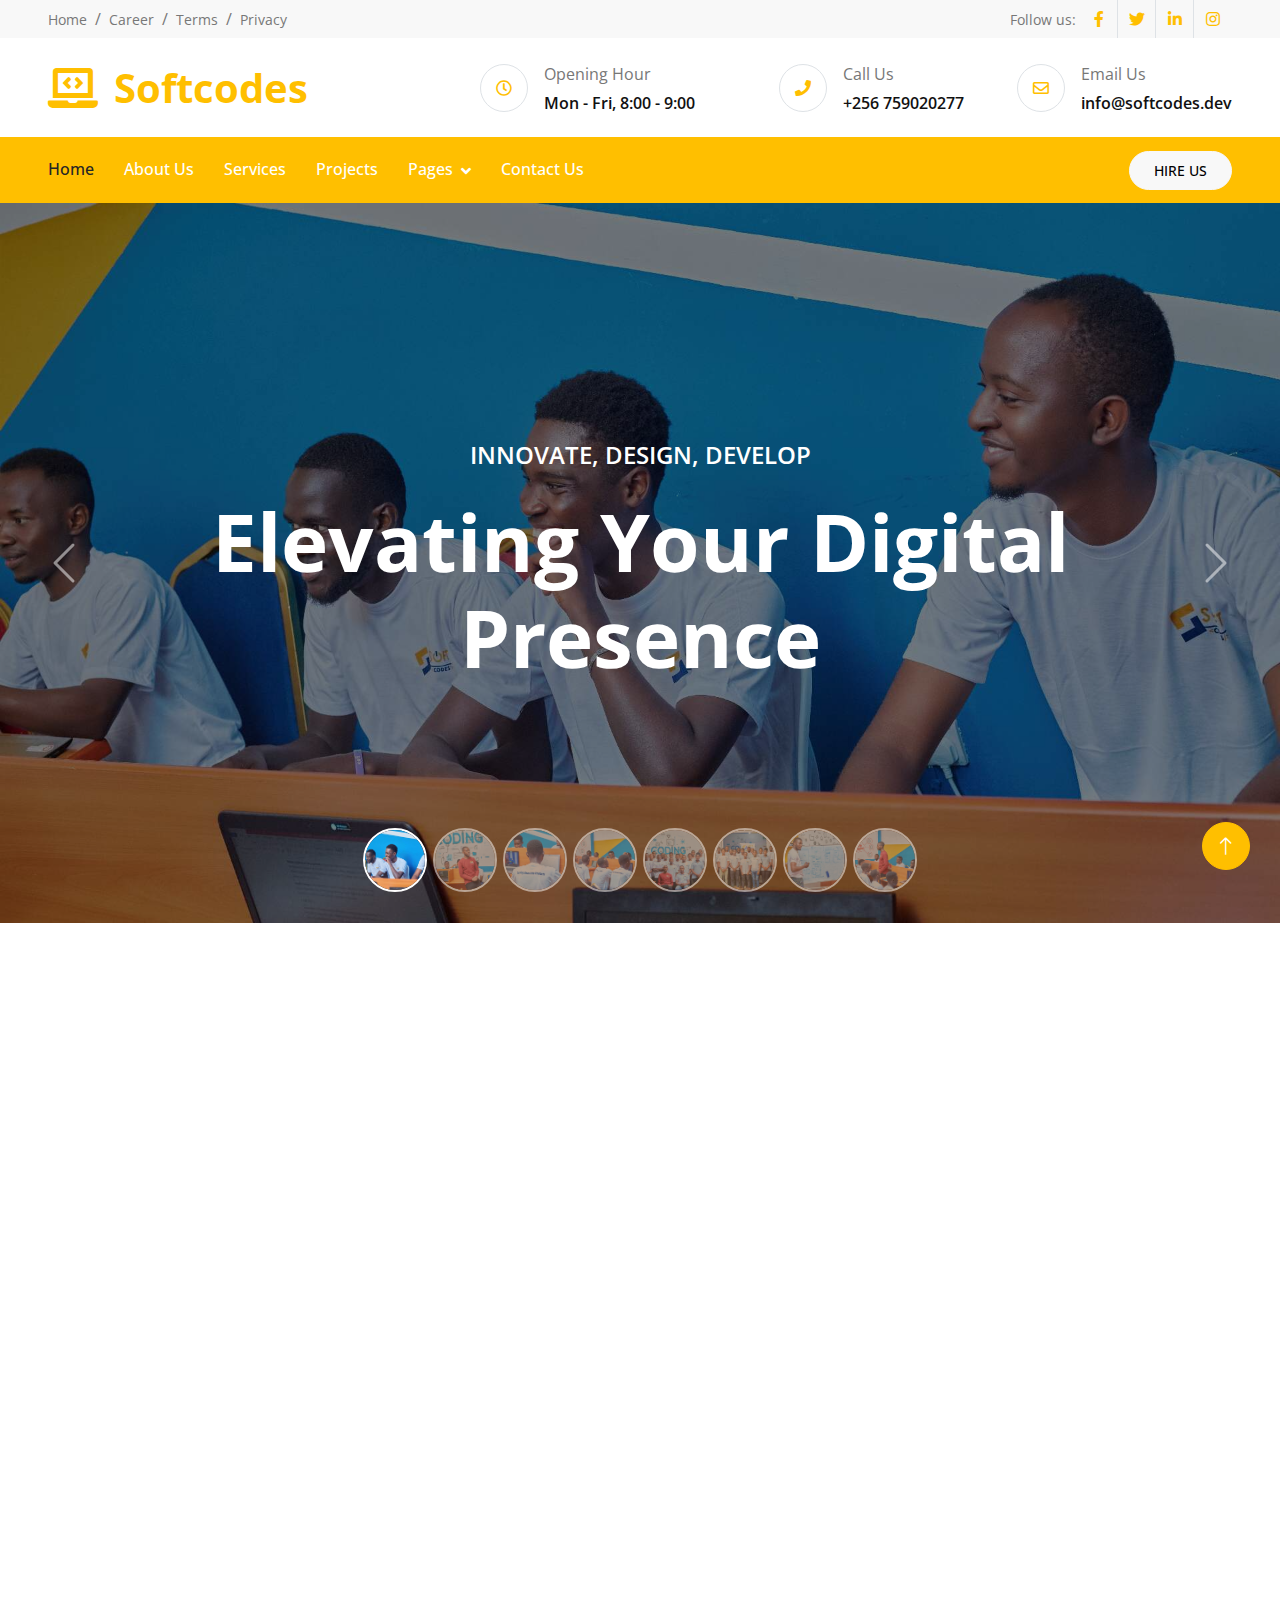
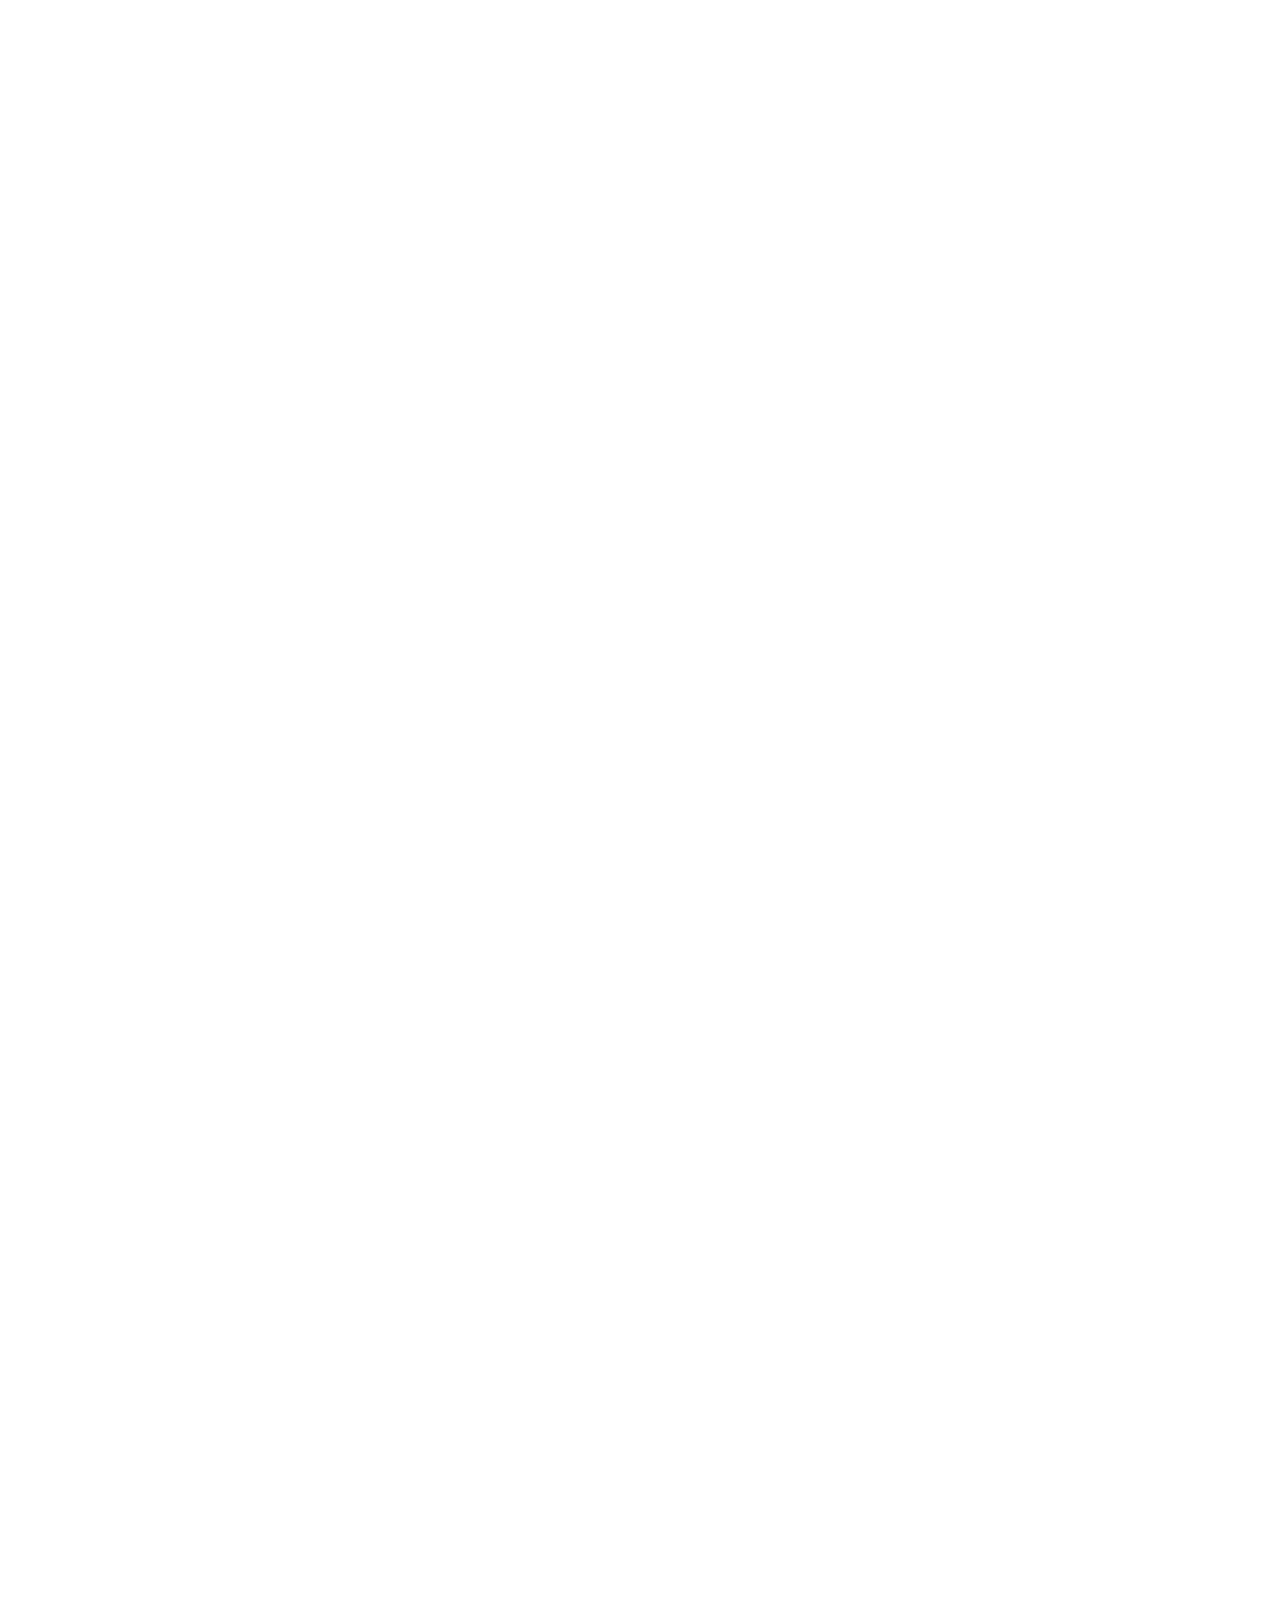
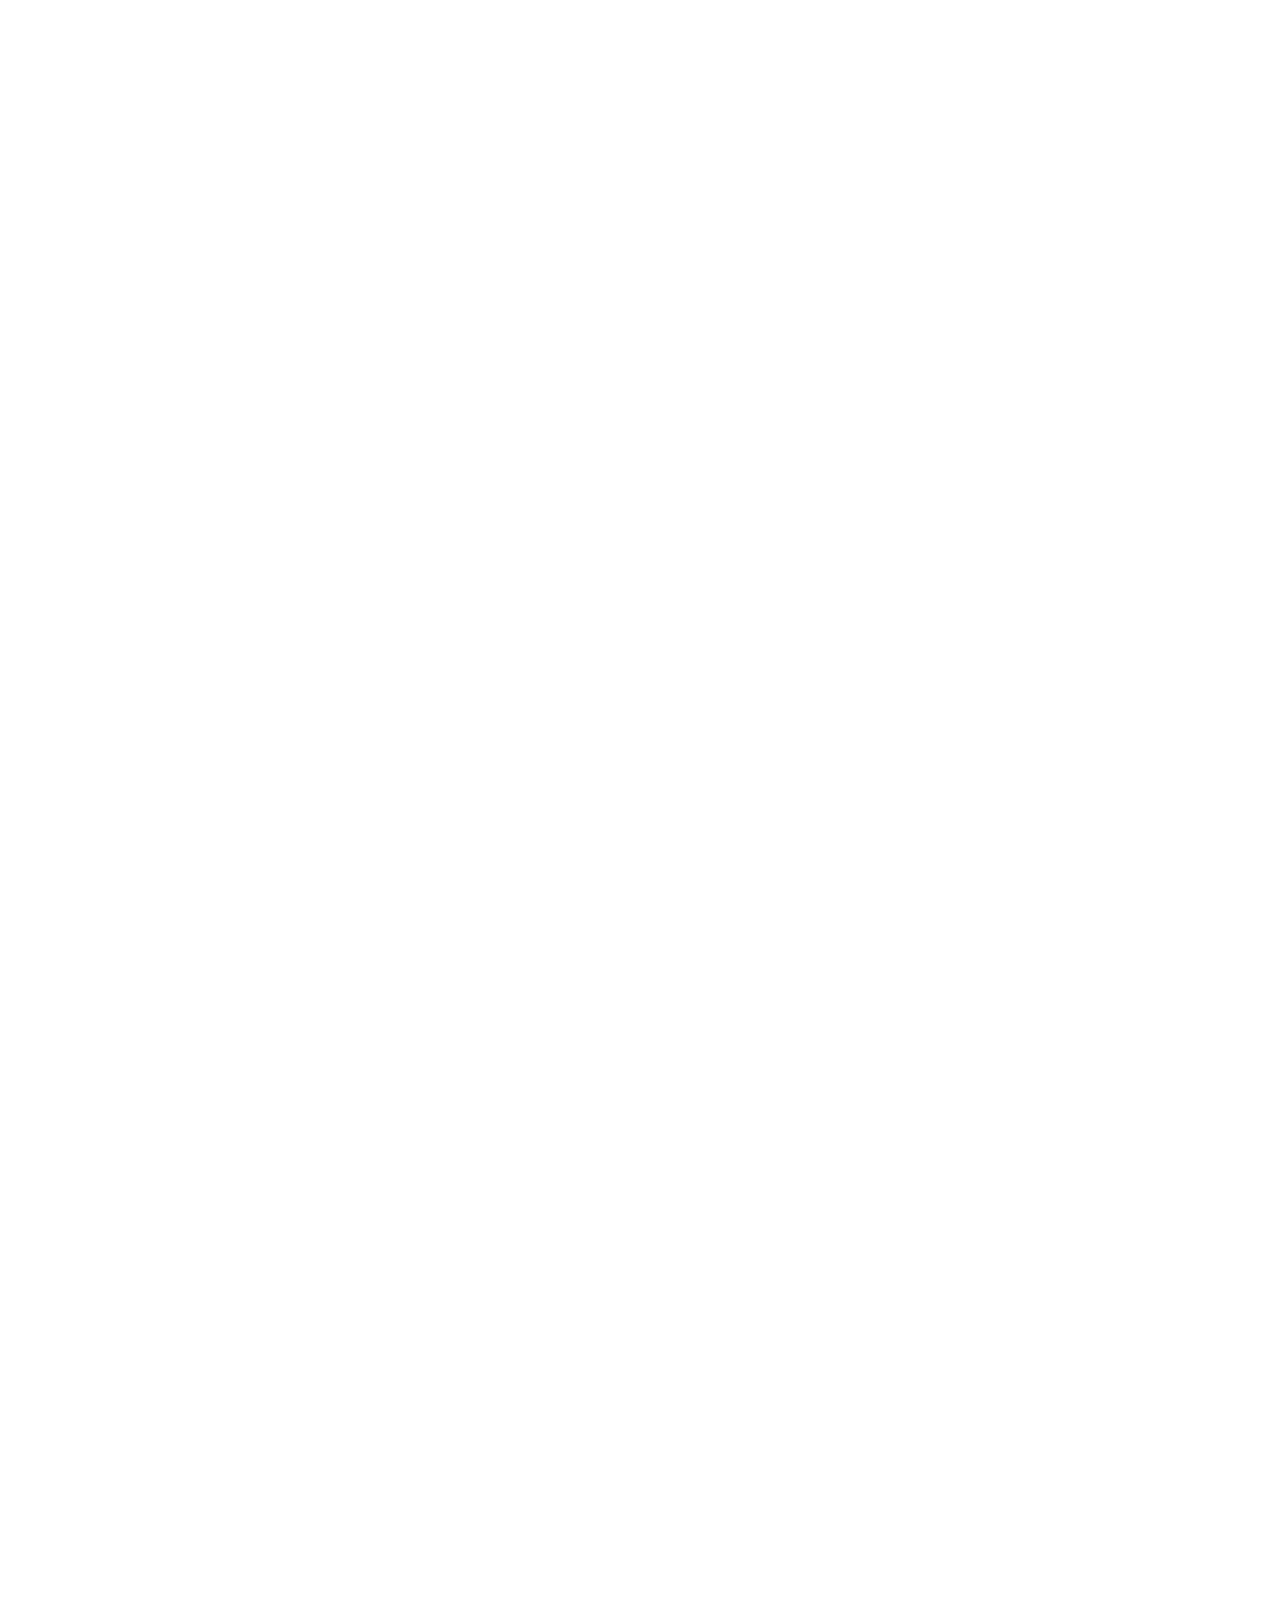
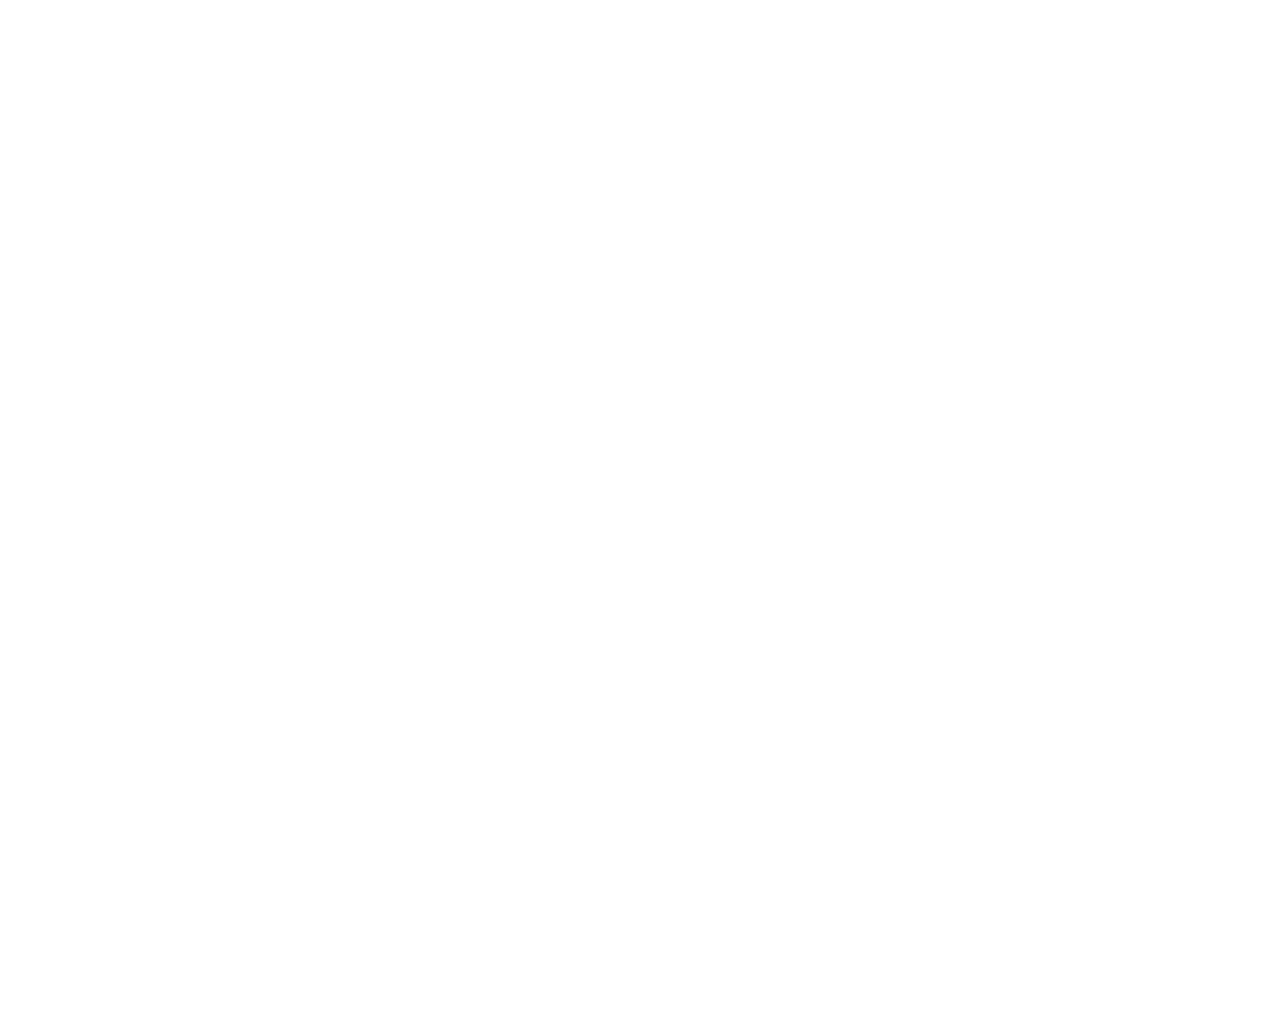
<file: index.html>
<!DOCTYPE html>
<html lang="en">

<head>
    <meta charset="utf-8">
    <title>
        Softcodes Limited - Top Mobile App Development |Computer training center| Academic Research| Computer sales and repair services| ICT consultancy firm| Best ICT solutions in Western Uganda| Web Design & Development|Hosting company
    </title>
    <meta content="width=device-width, initial-scale=1.0" name="viewport">
    <meta content="" name="keywords">
    <meta content="" name="description">

    <!-- Favicon -->
    <link href="img/favicon.ico" rel="icon">

    <!-- Google Web Fonts -->
    <link rel="preconnect" href="https://fonts.googleapis.com">
    <link rel="preconnect" href="https://fonts.gstatic.com" crossorigin>
    <link href="https://fonts.googleapis.com/css2?family=Open+Sans:wght@400;500;600;700&display=swap" rel="stylesheet">

    <!-- Icon Font Stylesheet -->
    <link href="https://cdnjs.cloudflare.com/ajax/libs/font-awesome/5.10.0/css/all.min.css" rel="stylesheet">
    <link href="https://cdn.jsdelivr.net/npm/bootstrap-icons@1.4.1/font/bootstrap-icons.css" rel="stylesheet">

    <!-- Libraries Stylesheet -->
    <link href="lib/animate/animate.min.css" rel="stylesheet">
    <link href="lib/owlcarousel/assets/owl.carousel.min.css" rel="stylesheet">
    <link href="lib/lightbox/css/lightbox.min.css" rel="stylesheet">

    <!-- Customized Bootstrap Stylesheet -->
    <link href="css/bootstrap.min.css" rel="stylesheet">

    <!-- Our Stylesheet -->
    <link href="css/style.css" rel="stylesheet">
</head>

<body>
    <!-- Spinner Start -->
    <div id="spinner" class="show bg-white position-fixed translate-middle w-100 vh-100 top-50 start-50 d-flex align-items-center justify-content-center">
        <div class="spinner-border position-relative text-primary" style="width: 6rem; height: 6rem;" role="status"></div>
        <i class="fa fa-laptop-code fa-2x text-primary position-absolute top-50 start-50 translate-middle"></i>
    </div>
    <!-- Spinner End -->


    <!-- Topbar Start -->
    <div class="container-fluid bg-light px-0 wow fadeIn" data-wow-delay="0.1s">
        <div class="row gx-0 align-items-center d-none d-lg-flex">
            <div class="col-lg-6 px-5 text-start">
                <ol class="breadcrumb mb-0">
                    <li class="breadcrumb-item"><a class="small text-secondary" href="#">Home</a></li>
                    <li class="breadcrumb-item"><a class="small text-secondary" href="#">Career</a></li>
                    <li class="breadcrumb-item"><a class="small text-secondary" href="#">Terms</a></li>
                    <li class="breadcrumb-item"><a class="small text-secondary" href="#">Privacy</a></li>
                </ol>
            </div>
            <div class="col-lg-6 px-5 text-end">
                <small>Follow us:</small>
                <div class="h-100 d-inline-flex align-items-center">
                    <a class="btn-square text-primary border-end rounded-0" href=""><i class="fab fa-facebook-f"></i></a>
                    <a class="btn-square text-primary border-end rounded-0" href=""><i class="fab fa-twitter"></i></a>
                    <a class="btn-square text-primary border-end rounded-0" href=""><i class="fab fa-linkedin-in"></i></a>
                    <a class="btn-square text-primary pe-0" href=""><i class="fab fa-instagram"></i></a>
                </div>
            </div>
        </div>
    </div>
    <!-- Topbar End -->


    <!-- Brand & Contact Start -->
    <div class="container-fluid py-4 px-5 wow fadeIn" data-wow-delay="0.1s">
        <div class="row align-items-center top-bar">
            <div class="col-lg-4 col-md-12 text-center text-lg-start">
                <a href="./index.html" class="navbar-brand m-0 p-0">
                    <h1 class="fw-bold text-primary m-0"><i class="fa fa-laptop-code me-3"></i>Softcodes</h1>
                    <!-- <img src="img/logo.png" alt="Logo"> -->
                </a>
            </div>
            <div class="col-lg-8 col-md-7 d-none d-lg-block">
                <div class="row">
                    <div class="col-4">
                        <div class="d-flex align-items-center justify-content-end">
                            <div class="flex-shrink-0 btn-lg-square border rounded-circle">
                                <i class="far fa-clock text-primary"></i>
                            </div>
                            <div class="ps-3">
                                <p class="mb-2">Opening Hour</p>
                                <h6 class="mb-0">Mon - Fri, 8:00 - 9:00</h6>
                            </div>
                        </div>
                    </div>
                    <div class="col-4">
                        <div class="d-flex align-items-center justify-content-end">
                            <div class="flex-shrink-0 btn-lg-square border rounded-circle">
                                <i class="fa fa-phone text-primary"></i>
                            </div>
                            <div class="ps-3">
                                <p class="mb-2">Call Us</p>
                                <h6 class="mb-0">+256 759020277</h6>
                            </div>
                        </div>
                    </div>
                    <div class="col-4">
                        <div class="d-flex align-items-center justify-content-end">
                            <div class="flex-shrink-0 btn-lg-square border rounded-circle">
                                <i class="far fa-envelope text-primary"></i>
                            </div>
                            <div class="ps-3">
                                <p class="mb-2">Email Us</p>
                                <h6 class="mb-0">info@softcodes.dev</h6>
                            </div>
                        </div>
                    </div>
                </div>
            </div>
        </div>
    </div>
    <!-- Brand & Contact End -->


    <!-- Navbar Start -->
    <nav class="navbar navbar-expand-lg bg-primary navbar-dark sticky-top py-lg-0 px-lg-5 wow fadeIn" data-wow-delay="0.1s">
        <a href="#" class="navbar-brand ms-3 d-lg-none">MENU</a>
        <button type="button" class="navbar-toggler me-3" data-bs-toggle="collapse" data-bs-target="#navbarCollapse">
            <span class="navbar-toggler-icon"></span>
        </button>
        <div class="collapse navbar-collapse" id="navbarCollapse">
            <div class="navbar-nav me-auto p-3 p-lg-0">
                <a href="index.html" class="nav-item nav-link active">Home</a>
                <a href="about.html" class="nav-item nav-link">About Us</a>
                <a href="service.html" class="nav-item nav-link">Services</a>
                <a href="project.html" class="nav-item nav-link">Projects</a>
                <div class="nav-item dropdown">
                    <a href="#" class="nav-link dropdown-toggle" data-bs-toggle="dropdown">Pages</a>
                    <div class="dropdown-menu border-0 rounded-0 rounded-bottom m-0">
                        <a href="feature.html" class="dropdown-item">Features</a>
                        <a href="team.html" class="dropdown-item">Our Team</a>
                        <a href="testimonial.html" class="dropdown-item">Testimonial</a>
                        <a href="404.html" class="dropdown-item">404 Page</a>
                    </div>
                </div>
                <a href="contact.html" class="nav-item nav-link">Contact Us</a>
            </div>
            <a href="./contact.html" class="btn btn-sm btn-light rounded-pill py-2 px-4 d-none d-lg-block">HIRE US</a>
        </div>
    </nav>
    <!-- Navbar End -->


    <!-- Carousel Start -->
    <div class="container-fluid p-0 mb-5 wow fadeIn" data-wow-delay="0.1s">
        <div id="header-carousel" class="carousel slide" data-bs-ride="carousel">
            <div class="carousel-indicators">
                <button type="button" data-bs-target="#header-carousel" data-bs-slide-to="0" class="active" aria-current="true" aria-label="Slide 1">
                    <img class="img-fluid" src="img/carousel-1.jpg" alt="Image">
                </button>
                <button type="button" data-bs-target="#header-carousel" data-bs-slide-to="1" aria-label="Slide 2">
                    <img class="img-fluid" src="img/carousel-2.jpg" alt="Image">
                </button>
                <button type="button" data-bs-target="#header-carousel" data-bs-slide-to="2" aria-label="Slide 3">
                    <img class="img-fluid" src="img/carousel-3.jpg" alt="Image">
                </button>
                <button type="button" data-bs-target="#header-carousel" data-bs-slide-to="3" aria-label="Slide 4">
                    <img class="img-fluid" src="img/carousel-4.jpg" alt="Image">
                </button>
                <button type="button" data-bs-target="#header-carousel" data-bs-slide-to="4" aria-label="Slide 5">
                    <img class="img-fluid" src="img/carousel-5.jpg" alt="Image">
                </button>
                <button type="button" data-bs-target="#header-carousel" data-bs-slide-to="5" aria-label="Slide 6">
                    <img class="img-fluid" src="img/carousel-6.jpg" alt="Image">
                </button>
                <button type="button" data-bs-target="#header-carousel" data-bs-slide-to="6" aria-label="Slide 7">
                    <img class="img-fluid" src="img/carousel-7.jpg" alt="Image">
                </button>
                <button type="button" data-bs-target="#header-carousel" data-bs-slide-to="7" aria-label="Slide 8">
                    <img class="img-fluid" src="img/carousel-8.jpg" alt="Image">
                </button>
            </div>
            <div class="carousel-inner">
                <div class="carousel-item active">
                    <img class="w-100" src="img/carousel-1.jpg" alt="Image">
                    <div class="carousel-caption">
                        <div class="p-3" style="max-width: 900px;">
                            <h4 class="text-white text-uppercase mb-4 animated zoomIn">Innovate, Design, Develop</h4>
                            <h1 class="display-1 text-white mb-0 animated zoomIn">Elevating Your Digital Presence</h1>
                        </div>
                    </div>
                </div>
                <div class="carousel-item">
                    <img class="w-100" src="img/carousel-2.jpg" alt="Image">
                    <div class="carousel-caption">
                        <div class="p-3" style="max-width: 900px;">
                            <h4 class="text-white text-uppercase mb-4 animated zoomIn">Code, Create, Captivate</h4>
                            <h1 class="display-1 text-white mb-0 animated zoomIn">Your Gateway to Digital Excellence</h1>
                        </div>
                    </div>
                </div>
                <div class="carousel-item">
                    <img class="w-100" src="img/carousel-3.jpg" alt="Image">
                    <div class="carousel-caption">
                        <div class="p-3" style="max-width: 900px;">
                            <h4 class="text-white text-uppercase mb-4 animated zoomIn">Unleashing Innovation</h4>
                            <h1 class="display-1 text-white mb-0 animated zoomIn">Transforming Ideas into Digital Realities</h1>
                        </div>
                    </div>
                </div>
                <div class="carousel-item">
                    <img class="w-100" src="img/carousel-4.jpg" alt="Image">
                    <div class="carousel-caption">
                        <div class="p-3" style="max-width: 900px;">
                            <h4 class="text-white text-uppercase mb-4 animated zoomIn">Infinite Possibilities, One Agency</h4>
                            <h1 class="display-1 text-white mb-0 animated zoomIn">Leading the Digital Revolution.</h1>
                        </div>
                    </div>
                </div>
                <div class="carousel-item">
                    <img class="w-100" src="img/carousel-5.jpg" alt="Image">
                    <div class="carousel-caption">
                        <div class="p-3" style="max-width: 900px;">
                            <h4 class="text-white text-uppercase mb-4 animated zoomIn">Where Imagination Meets Innovation</h4>
                            <h1 class="display-1 text-white mb-0 animated zoomIn">Your Digital Journey Begins Here</h1>
                        </div>
                    </div>
                </div>
                <div class="carousel-item">
                    <img class="w-100" src="img/carousel-6.jpg" alt="Image">
                    <div class="carousel-caption">
                        <div class="p-3" style="max-width: 900px;">
                            <h4 class="text-white text-uppercase mb-4 animated zoomIn">Digital Mastery, Crafted for Success</h4>
                            <h1 class="display-1 text-white mb-0 animated zoomIn">Elevate Your Online Presence Today</h1>
                        </div>
                    </div>
                </div>
                <div class="carousel-item">
                    <img class="w-100" src="img/carousel-7.jpg" alt="Image">
                    <div class="carousel-caption">
                        <div class="p-3" style="max-width: 900px;">
                            <h4 class="text-white text-uppercase mb-4 animated zoomIn">Beyond Code, Beyond Design</h4>
                            <h1 class="display-1 text-white mb-0 animated zoomIn">Redefining Digital Experiences</h1>
                        </div>
                    </div>
                </div>
                <div class="carousel-item">
                    <img class="w-100" src="img/carousel-8.jpg" alt="Image">
                    <div class="carousel-caption">
                        <div class="p-3" style="max-width: 900px;">
                            <h4 class="text-white text-uppercase mb-4 animated zoomIn">Innovation Beyond Boundaries</h4>
                            <h1 class="display-1 text-white mb-0 animated zoomIn">Inspiring Digital Solutions Tailored Just for You</h1>
                        </div>
                    </div>
                </div>
            </div>
            <button class="carousel-control-prev" type="button" data-bs-target="#header-carousel"
                data-bs-slide="prev">
                <span class="carousel-control-prev-icon" aria-hidden="true"></span>
                <span class="visually-hidden">Previous</span>
            </button>
            <button class="carousel-control-next" type="button" data-bs-target="#header-carousel"
                data-bs-slide="next">
                <span class="carousel-control-next-icon" aria-hidden="true"></span>
                <span class="visually-hidden">Next</span>
            </button>
        </div>
    </div>
    <!-- Carousel End -->


    <!-- Facts Start -->
    <div class="container-xxl py-5">
        <div class="container">
            <div class="row g-4">
                <div class="col-lg-3 col-md-6 wow fadeInUp" data-wow-delay="0.1s">
                    <div class="fact-item bg-light rounded text-center h-100 p-5">
                        <i class="fa fa-certificate fa-4x text-primary mb-4"></i>
                        <h5 class="mb-3">Years Experience</h5>
                        <h1 class="display-5 mb-0" data-toggle="counter-up">1234</h1>
                    </div>
                </div>
                <div class="col-lg-3 col-md-6 wow fadeInUp" data-wow-delay="0.3s">
                    <div class="fact-item bg-light rounded text-center h-100 p-5">
                        <i class="fa fa-users-cog fa-4x text-primary mb-4"></i>
                        <h5 class="mb-3">Team Members</h5>
                        <h1 class="display-5 mb-0" data-toggle="counter-up">1234</h1>
                    </div>
                </div>
                <div class="col-lg-3 col-md-6 wow fadeInUp" data-wow-delay="0.5s">
                    <div class="fact-item bg-light rounded text-center h-100 p-5">
                        <i class="fa fa-users fa-4x text-primary mb-4"></i>
                        <h5 class="mb-3">Satisfied Clients</h5>
                        <h1 class="display-5 mb-0" data-toggle="counter-up">1234</h1>
                    </div>
                </div>
                <div class="col-lg-3 col-md-6 wow fadeInUp" data-wow-delay="0.7s">
                    <div class="fact-item bg-light rounded text-center h-100 p-5">
                        <i class="fa fa-check fa-4x text-primary mb-4"></i>
                        <h5 class="mb-3">Projects Done</h5>
                        <h1 class="display-5 mb-0" data-toggle="counter-up">1234</h1>
                    </div>
                </div>
            </div>
        </div>
    </div>
    <!-- Facts End -->


    <!-- About Start -->
    <div class="container-xxl py-5">
        <div class="container">
            <div class="row g-5">
                <div class="col-lg-6 wow fadeInUp" data-wow-delay="0.1s">
                    <div class="img-border">
                        <img class="img-fluid" src="img/about.jpg" alt="">
                    </div>
                </div>
                <div class="col-lg-6 wow fadeInUp" data-wow-delay="0.5s">
                    <div class="h-100">
                        <h6 class="section-title bg-white text-start text-primary pe-3">About Us</h6>
                        <h1 class="display-6 mb-4">#1 Digital Solution With <span class="text-primary">10 Years</span> Of Experience</h1>
                        <p>Tempor erat elitr rebum at clita. Diam dolor diam ipsum sit. Aliqu diam amet diam et eos. Clita erat ipsum et lorem et sit, sed stet lorem sit clita duo justo magna dolore erat amet</p>
                        <p class="mb-4">Stet no et lorem dolor et diam, amet duo ut dolore vero eos. No stet est diam rebum amet diam ipsum. Clita clita labore, dolor duo nonumy clita sit at, sed sit sanctus dolor eos.</p>
                        <div class="d-flex align-items-center mb-4 pb-2">
                            <img class="flex-shrink-0 rounded-circle" src="img/team-1.jpg" alt="" style="width: 50px; height: 50px;">
                            <div class="ps-4">
                                <h6>Tumukunde Pascal</h6>
                                <small>CEO & Founder</small>
                            </div>
                        </div>
                        <a class="btn btn-primary rounded-pill py-3 px-5" href="">Read More</a>
                    </div>
                </div>
            </div>
        </div>
    </div>
    <!-- About End -->


    <!-- Service Start -->
    <div class="container-xxl py-5">
        <div class="container">
            <div class="text-center mx-auto mb-5 wow fadeInUp" data-wow-delay="0.1s" style="max-width: 600px;">
                <h6 class="section-title bg-white text-center text-primary px-3">Services</h6>
                <h1 class="display-6 mb-4">We Focuse On Making The Best In All Sectors</h1>
            </div>
            <div class="row g-4">
                <div class="col-lg-4 col-md-6 wow fadeInUp" data-wow-delay="0.1s">
                    <a class="service-item d-block rounded text-center h-100 p-4" href="">
                        <img class="img-fluid rounded mb-4" src="img/service-1.jpg" alt="">
                        <h4 class="mb-0">Web Design</h4>
                    </a>
                </div>
                <div class="col-lg-4 col-md-6 wow fadeInUp" data-wow-delay="0.3s">
                    <a class="service-item d-block rounded text-center h-100 p-4" href="">
                        <img class="img-fluid rounded mb-4" src="img/service-2.jpg" alt="">
                        <h4 class="mb-0">App Development</h4>
                    </a>
                </div>
                <div class="col-lg-4 col-md-6 wow fadeInUp" data-wow-delay="0.5s">
                    <a class="service-item d-block rounded text-center h-100 p-4" href="">
                        <img class="img-fluid rounded mb-4" src="img/service-3.jpg" alt="">
                        <h4 class="mb-0">SEO Optimization</h4>
                    </a>
                </div>
                <div class="col-lg-4 col-md-6 wow fadeInUp" data-wow-delay="0.1s">
                    <a class="service-item d-block rounded text-center h-100 p-4" href="">
                        <img class="img-fluid rounded mb-4" src="img/service-4.jpg" alt="">
                        <h4 class="mb-0">Social Marketing</h4>
                    </a>
                </div>
                <div class="col-lg-4 col-md-6 wow fadeInUp" data-wow-delay="0.3s">
                    <a class="service-item d-block rounded text-center h-100 p-4" href="">
                        <img class="img-fluid rounded mb-4" src="img/service-5.jpg" alt="">
                        <h4 class="mb-0">Graphics Design</h4>
                    </a>
                </div>
                <div class="col-lg-4 col-md-6 wow fadeInUp" data-wow-delay="0.5s">
                    <a class="service-item d-block rounded text-center h-100 p-4" href="">
                        <img class="img-fluid rounded mb-4" src="img/service-6.jpg" alt="">
                        <h4 class="mb-0">Internship</h4>
                    </a>
                </div>
            </div>
        </div>
    </div>
    <!-- Service End -->


    <!-- Feature Start -->
    <div class="container-xxl py-5">
        <div class="container">
            <div class="row g-5">
                <div class="col-lg-6 wow fadeInUp" data-wow-delay="0.1s">
                    <div class="h-100">
                        <h6 class="section-title bg-white text-start text-primary pe-3">Why Choose Us</h6>
                        <h1 class="display-6 mb-4">Why People Trust Us? Learn About Us!</h1>
                        <p class="mb-4">Tempor erat elitr rebum at clita. Diam dolor diam ipsum sit. Aliqu diam amet diam et eos. Clita erat ipsum et lorem et sit, sed stet lorem sit clita duo justo magna dolore erat amet</p>
                        <div class="row g-4">
                            <div class="col-12">
                                <div class="skill">
                                    <div class="d-flex justify-content-between">
                                        <p class="mb-2">Digital Marketing</p>
                                        <p class="mb-2">85%</p>
                                    </div>
                                    <div class="progress">
                                        <div class="progress-bar bg-primary" role="progressbar" aria-valuenow="85" aria-valuemin="0" aria-valuemax="100"></div>
                                    </div>
                                </div>
                            </div>
                            <div class="col-12">
                                <div class="skill">
                                    <div class="d-flex justify-content-between">
                                        <p class="mb-2">SEO & Backlinks</p>
                                        <p class="mb-2">90%</p>
                                    </div>
                                    <div class="progress">
                                        <div class="progress-bar bg-primary" role="progressbar" aria-valuenow="90" aria-valuemin="0" aria-valuemax="100"></div>
                                    </div>
                                </div>
                            </div>
                            <div class="col-12">
                                <div class="skill">
                                    <div class="d-flex justify-content-between">
                                        <p class="mb-2">Design & Development</p>
                                        <p class="mb-2">95%</p>
                                    </div>
                                    <div class="progress">
                                        <div class="progress-bar bg-primary" role="progressbar" aria-valuenow="95" aria-valuemin="0" aria-valuemax="100"></div>
                                    </div>
                                </div>
                            </div>
                        </div>
                    </div>
                </div>
                <div class="col-lg-6 wow fadeInUp" data-wow-delay="0.5s">
                    <div class="img-border">
                        <img class="img-fluid" src="img/feature.jpg" alt="">
                    </div>
                </div>
            </div>
        </div>
    </div>
    <!-- Feature End -->


    <!-- Project Start -->
    <div class="container-xxl py-5">
        <div class="container">
            <div class="text-center mx-auto mb-5 wow fadeInUp" data-wow-delay="0.1s" style="max-width: 600px;">
                <h6 class="section-title bg-white text-center text-primary px-3">Our Projects</h6>
                <h1 class="display-6 mb-4">Learn More About Our Complete Projects</h1>
            </div>
            <div class="owl-carousel project-carousel wow fadeInUp" data-wow-delay="0.1s">
                <div class="project-item border rounded h-100 p-4" data-dot="01">
                    <div class="position-relative mb-4">
                        <img class="img-fluid rounded" src="img/project-1.jpg" alt="">
                        <a href="img/project-1.jpg" data-lightbox="project"><i class="fa fa-eye fa-2x"></i></a>
                    </div>
                    <h6>Responsive Website for a Local Business</h6>
                    <span>
                        Develop a mobile-friendly site for local businesses, enhancing online presence, engaging customers, and driving foot traffic.
                    </span>
                </div>
                <div class="project-item border rounded h-100 p-4" data-dot="02">
                    <div class="position-relative mb-4">
                        <img class="img-fluid rounded" src="img/project-2.jpg" alt="">
                        <a href="img/project-2.jpg" data-lightbox="project"><i class="fa fa-eye fa-2x"></i></a>
                    </div>
                    <h6>E-commerce Platform</h6>
                    <span>
                        Design a secure e-commerce site, optimize sales, provide seamless shopping, and boost client revenue effectively.
                    </span>
                </div>
                <div class="project-item border rounded h-100 p-4" data-dot="03">
                    <div class="position-relative mb-4">
                        <img class="img-fluid rounded" src="img/project-3.jpg" alt="">
                        <a href="img/project-2.jpg" data-lightbox="project"><i class="fa fa-eye fa-2x"></i></a>
                    </div>
                    <h6>Custom CMS</h6>
                    <span>
                        Create bespoke CMS for easy content management, enabling swift updates, fostering user engagement, and satisfaction.
                    </span>
                </div>
                <div class="project-item border rounded h-100 p-4" data-dot="04">
                    <div class="position-relative mb-4">
                        <img class="img-fluid rounded" src="img/project-4.jpg" alt="">
                        <a href="img/project-4.jpg" data-lightbox="project"><i class="fa fa-eye fa-2x"></i></a>
                    </div>
                    <h6>Corporate Intranet</h6>
                    <span>
                        Develop a secure intranet, improve internal communication, document sharing, and task management for increased collaboration.
                    </span>
                </div>
                <div class="project-item border rounded h-100 p-4" data-dot="05">
                    <div class="position-relative mb-4">
                        <img class="img-fluid rounded" src="img/project-5.jpg" alt="">
                        <a href="img/project-5.jpg" data-lightbox="project"><i class="fa fa-eye fa-2x"></i></a>
                    </div>
                    <h6>Event Management App</h6>
                    <span>
                        Design a mobile app for events, enhance organization capabilities, increase attendance, and provide valuable post-event analytics.
                    </span>
                </div>
                <div class="project-item border rounded h-100 p-4" data-dot="06">
                    <div class="position-relative mb-4">
                        <img class="img-fluid rounded" src="img/project-6.jpg" alt="">
                        <a href="img/project-6.jpg" data-lightbox="project"><i class="fa fa-eye fa-2x"></i></a>
                    </div>
                    <h6>Social Media Dashboard</h6>
                    <span>
                        Build a centralized dashboard for social media management, optimize online presence, schedule posts, and analyze data.
                    </span>
                </div>
                <div class="project-item border rounded h-100 p-4" data-dot="07">
                    <div class="position-relative mb-4">
                        <img class="img-fluid rounded" src="img/project-7.jpg" alt="">
                        <a href="img/project-7.jpg" data-lightbox="project"><i class="fa fa-eye fa-2x"></i></a>
                    </div>
                    <h6>Educational Platform</h6>
                    <span>
                        Create a robust e-learning platform for institutions, deliver high-quality training, and achieve educational objectives efficiently.
                    </span>
                </div>
                <div class="project-item border rounded h-100 p-4" data-dot="08">
                    <div class="position-relative mb-4">
                        <img class="img-fluid rounded" src="img/project-8.jpg" alt="">
                        <a href="img/project-8.jpg" data-lightbox="project"><i class="fa fa-eye fa-2x"></i></a>
                    </div>
                    <h6>Health & Fitness App</h6>
                    <span>
                        Develop a comprehensive app, empower users to achieve wellness goals with personalized routines, nutrition tracking, and monitoring.
                    </span>
                </div>
                <div class="project-item border rounded h-100 p-4" data-dot="09">
                    <div class="position-relative mb-4">
                        <img class="img-fluid rounded" src="img/project-9.jpg" alt="">
                        <a href="img/project-9.jpg" data-lightbox="project"><i class="fa fa-eye fa-2x"></i></a>
                    </div>
                    <h6>Augmented Reality App</h6>
                    <span>
                        Design an immersive AR application, enhance user engagement, and build brand loyalty through unique interactive experiences.
                    </span>
                </div>
                <div class="project-item border rounded h-100 p-4" data-dot="10">
                    <div class="position-relative mb-4">
                        <img class="img-fluid rounded" src="img/project-10.jpg" alt="">
                        <a href="img/project-10.jpg" data-lightbox="project"><i class="fa fa-eye fa-2x"></i></a>
                    </div>
                    <h6>Community Forum</h6>
                    <span>
                        Build a feature-rich forum, foster niche audience interaction, share knowledge, and increase brand loyalty effectively.
                    </span>
                </div>
            </div>
        </div>
    </div>
    <!-- Project End -->


    <!-- Team Start -->
    <div class="container-xxl py-5">
        <div class="container">
            <div class="text-center mx-auto mb-5 wow fadeInUp" data-wow-delay="0.1s" style="max-width: 600px;">
                <h6 class="section-title bg-white text-center text-primary px-3">Our Team</h6>
                <h1 class="display-6 mb-4">We Are A Creative Team For Your Dream Project</h1>
            </div>
            <div class="row g-4">
                <div class="col-lg-4 col-md-6 wow fadeInUp" data-wow-delay="0.1s">
                    <div class="team-item text-center p-4">
                        <img class="img-fluid border rounded-circle w-75 p-2 mb-4" src="img/team-1.jpg" alt="">
                        <div class="team-text">
                            <div class="team-title">
                                <h5>Tumukunde Pascal</h5>
                                <span>CEO & Founder</span>
                            </div>
                            <div class="team-social">
                                <a class="btn btn-square btn-primary rounded-circle" href=""><i class="fab fa-facebook-f"></i></a>
                                <a class="btn btn-square btn-primary rounded-circle" href=""><i class="fab fa-twitter"></i></a>
                                <a class="btn btn-square btn-primary rounded-circle" href=""><i class="fab fa-instagram"></i></a>
                            </div>
                        </div>
                    </div>
                </div>
                <div class="col-lg-4 col-md-6 wow fadeInUp" data-wow-delay="0.3s">
                    <div class="team-item text-center p-4">
                        <img class="img-fluid border rounded-circle w-75 p-2 mb-4" src="img/team-2.jpg" alt="">
                        <div class="team-text">
                            <div class="team-title">
                                <h5>Full Name</h5>
                                <span>Designation</span>
                            </div>
                            <div class="team-social">
                                <a class="btn btn-square btn-primary rounded-circle" href=""><i class="fab fa-facebook-f"></i></a>
                                <a class="btn btn-square btn-primary rounded-circle" href=""><i class="fab fa-twitter"></i></a>
                                <a class="btn btn-square btn-primary rounded-circle" href=""><i class="fab fa-instagram"></i></a>
                            </div>
                        </div>
                    </div>
                </div>
                <div class="col-lg-4 col-md-6 wow fadeInUp" data-wow-delay="0.5s">
                    <div class="team-item text-center p-4">
                        <img class="img-fluid border rounded-circle w-75 p-2 mb-4" src="img/team-3.jpg" alt="">
                        <div class="team-text">
                            <div class="team-title">
                                <h5>Full Name</h5>
                                <span>Designation</span>
                            </div>
                            <div class="team-social">
                                <a class="btn btn-square btn-primary rounded-circle" href=""><i class="fab fa-facebook-f"></i></a>
                                <a class="btn btn-square btn-primary rounded-circle" href=""><i class="fab fa-twitter"></i></a>
                                <a class="btn btn-square btn-primary rounded-circle" href=""><i class="fab fa-instagram"></i></a>
                            </div>
                        </div>
                    </div>
                </div>
            </div>
        </div>
    </div>
    <!-- Team End -->


    <!-- Testimonial Start -->
    <div class="container-xxl py-5">
        <div class="container">
            <div class="text-center mx-auto mb-5 wow fadeInUp" data-wow-delay="0.1s" style="max-width: 600px;">
                <h6 class="section-title bg-white text-center text-primary px-3">Testimonial</h6>
                <h1 class="display-6 mb-4">What Our Clients Say!</h1>
            </div>
            <div class="owl-carousel testimonial-carousel wow fadeInUp" data-wow-delay="0.1s">
                <div class="testimonial-item bg-light rounded p-4">
                    <div class="d-flex align-items-center mb-4">
                        <img class="flex-shrink-0 rounded-circle border p-1" src="img/testimonial-1.jpg" alt="">
                        <div class="ms-4">
                            <h5 class="mb-1">Client Name</h5>
                            <span>Profession</span>
                        </div>
                    </div>
                    <p class="mb-0">Tempor erat elitr rebum at clita. Diam dolor diam ipsum sit diam amet diam et eos. Clita erat ipsum et lorem et sit.</p>
                </div>
                <div class="testimonial-item bg-light rounded p-4">
                    <div class="d-flex align-items-center mb-4">
                        <img class="flex-shrink-0 rounded-circle border p-1" src="img/testimonial-2.jpg" alt="">
                        <div class="ms-4">
                            <h5 class="mb-1">Client Name</h5>
                            <span>Profession</span>
                        </div>
                    </div>
                    <p class="mb-0">Tempor erat elitr rebum at clita. Diam dolor diam ipsum sit diam amet diam et eos. Clita erat ipsum et lorem et sit.</p>
                </div>
                <div class="testimonial-item bg-light rounded p-4">
                    <div class="d-flex align-items-center mb-4">
                        <img class="flex-shrink-0 rounded-circle border p-1" src="img/testimonial-3.jpg" alt="">
                        <div class="ms-4">
                            <h5 class="mb-1">Client Name</h5>
                            <span>Profession</span>
                        </div>
                    </div>
                    <p class="mb-0">Tempor erat elitr rebum at clita. Diam dolor diam ipsum sit diam amet diam et eos. Clita erat ipsum et lorem et sit.</p>
                </div>
                <div class="testimonial-item bg-light rounded p-4">
                    <div class="d-flex align-items-center mb-4">
                        <img class="flex-shrink-0 rounded-circle border p-1" src="img/testimonial-4.jpg" alt="">
                        <div class="ms-4">
                            <h5 class="mb-1">Client Name</h5>
                            <span>Profession</span>
                        </div>
                    </div>
                    <p class="mb-0">Tempor erat elitr rebum at clita. Diam dolor diam ipsum sit diam amet diam et eos. Clita erat ipsum et lorem et sit.</p>
                </div>
            </div>
        </div>
    </div>
    <!-- Testimonial End -->


    <!-- Footer Start -->
    <div class="container-fluid bg-dark text-body footer mt-5 pt-5 wow fadeIn" data-wow-delay="0.1s">
        <div class="container py-5">
            <div class="row g-5">
                <div class="col-lg-3 col-md-6">
                    <h5 class="text-light mb-4">Address</h5>
                    <p class="mb-2"><i class="fa fa-map-marker-alt me-3"></i>Room L61,Ground Floor EasyView Complex, Mbarara, Uganda</p>
                    <p class="mb-2"><i class="fa fa-phone-alt me-3"></i>+256 759020277</p>
                    <p class="mb-2"><i class="fa fa-envelope me-3"></i>info@softcodes.dev</p>
                    <div class="d-flex pt-2">
                        <a class="btn btn-square btn-outline-secondary rounded-circle me-1" href=""><i class="fab fa-twitter"></i></a>
                        <a class="btn btn-square btn-outline-secondary rounded-circle me-1" href=""><i class="fab fa-facebook-f"></i></a>
                        <a class="btn btn-square btn-outline-secondary rounded-circle me-1" href=""><i class="fab fa-youtube"></i></a>
                        <a class="btn btn-square btn-outline-secondary rounded-circle me-0" href=""><i class="fab fa-linkedin-in"></i></a>
                    </div>
                </div>
                <div class="col-lg-3 col-md-6">
                    <h5 class="text-light mb-4">Quick Links</h5>
                    <a class="btn btn-link" href="">About Us</a>
                    <a class="btn btn-link" href="">Contact Us</a>
                    <a class="btn btn-link" href="">Our Services</a>
                    <a class="btn btn-link" href="">Terms & Condition</a>
                    <a class="btn btn-link" href="">Support</a>
                </div>
                <div class="col-lg-3 col-md-6">
                    <h5 class="text-light mb-4">Gallery</h5>
                    <div class="row g-2">
                        <div class="col-4">
                            <img class="img-fluid rounded" src="img/project-1.jpg" alt="Image">
                        </div>
                        <div class="col-4">
                            <img class="img-fluid rounded" src="img/project-2.jpg" alt="Image">
                        </div>
                        <div class="col-4">
                            <img class="img-fluid rounded" src="img/project-3.jpg" alt="Image">
                        </div>
                        <div class="col-4">
                            <img class="img-fluid rounded" src="img/project-4.jpg" alt="Image">
                        </div>
                        <div class="col-4">
                            <img class="img-fluid rounded" src="img/project-5.jpg" alt="Image">
                        </div>
                        <div class="col-4">
                            <img class="img-fluid rounded" src="img/project-8.jpg" alt="Image">
                        </div>
                    </div>
                </div>
                <div class="col-lg-3 col-md-6">
                    <h5 class="text-light mb-4">Newsletter</h5>
                    <p>Dolor amet sit justo amet elitr clita ipsum elitr est.</p>
                    <form class="position-relative mx-auto" style="max-width: 400px;">
                        <input class="form-control bg-transparent border-secondary w-100 py-3 ps-4 pe-5" type="text" placeholder="Your email" required>
                        <button type="submit" class="btn btn-primary py-2 position-absolute top-0 end-0 mt-2 me-2">SignUp</button>
                    </form>
                </div>
            </div>
        </div>
        <div class="container-fluid copyright">
            <div class="container">
                <div class="row">
                    <div class="col-md-6 text-center text-md-start mb-3 mb-md-0">
                        &copy; <a href="#">Softcodes Limited</a>, All Right Reserved.
                    </div>
                    
                </div>
            </div>
        </div>
    </div>
    <!-- Footer End -->


    <!-- Back to Top -->
    <a href="#" class="btn btn-lg btn-primary btn-lg-square rounded-circle back-to-top"><i class="bi bi-arrow-up"></i></a>


    <!-- JavaScript Libraries -->
    <script src="https://code.jquery.com/jquery-3.4.1.min.js"></script>
    <script src="https://cdn.jsdelivr.net/npm/bootstrap@5.0.0/dist/js/bootstrap.bundle.min.js"></script>
    <script src="lib/wow/wow.min.js"></script>
    <script src="lib/easing/easing.min.js"></script>
    <script src="lib/waypoints/waypoints.min.js"></script>
    <script src="lib/counterup/counterup.min.js"></script>
    <script src="lib/owlcarousel/owl.carousel.min.js"></script>
    <script src="lib/lightbox/js/lightbox.min.js"></script>

    <!-- Template Javascript -->
    <script src="js/main.js"></script>
</body>

</html>
</file>
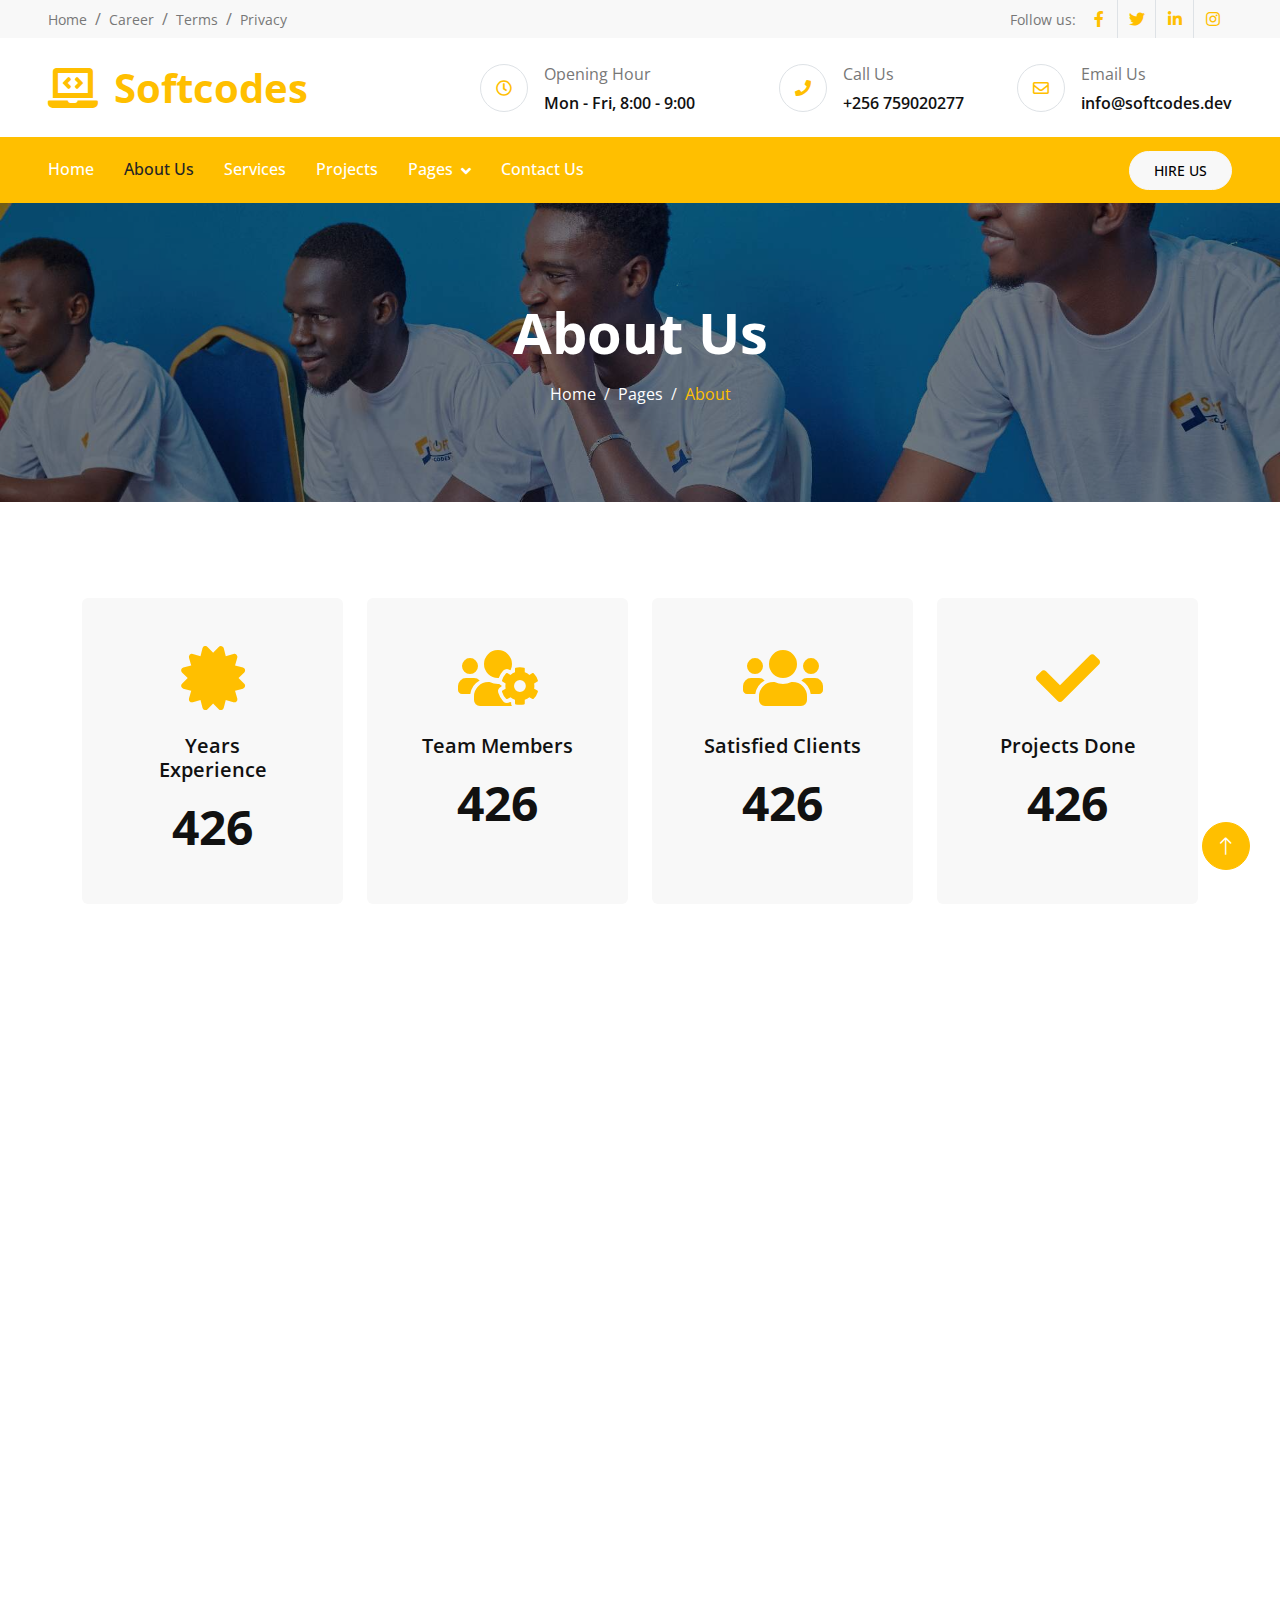
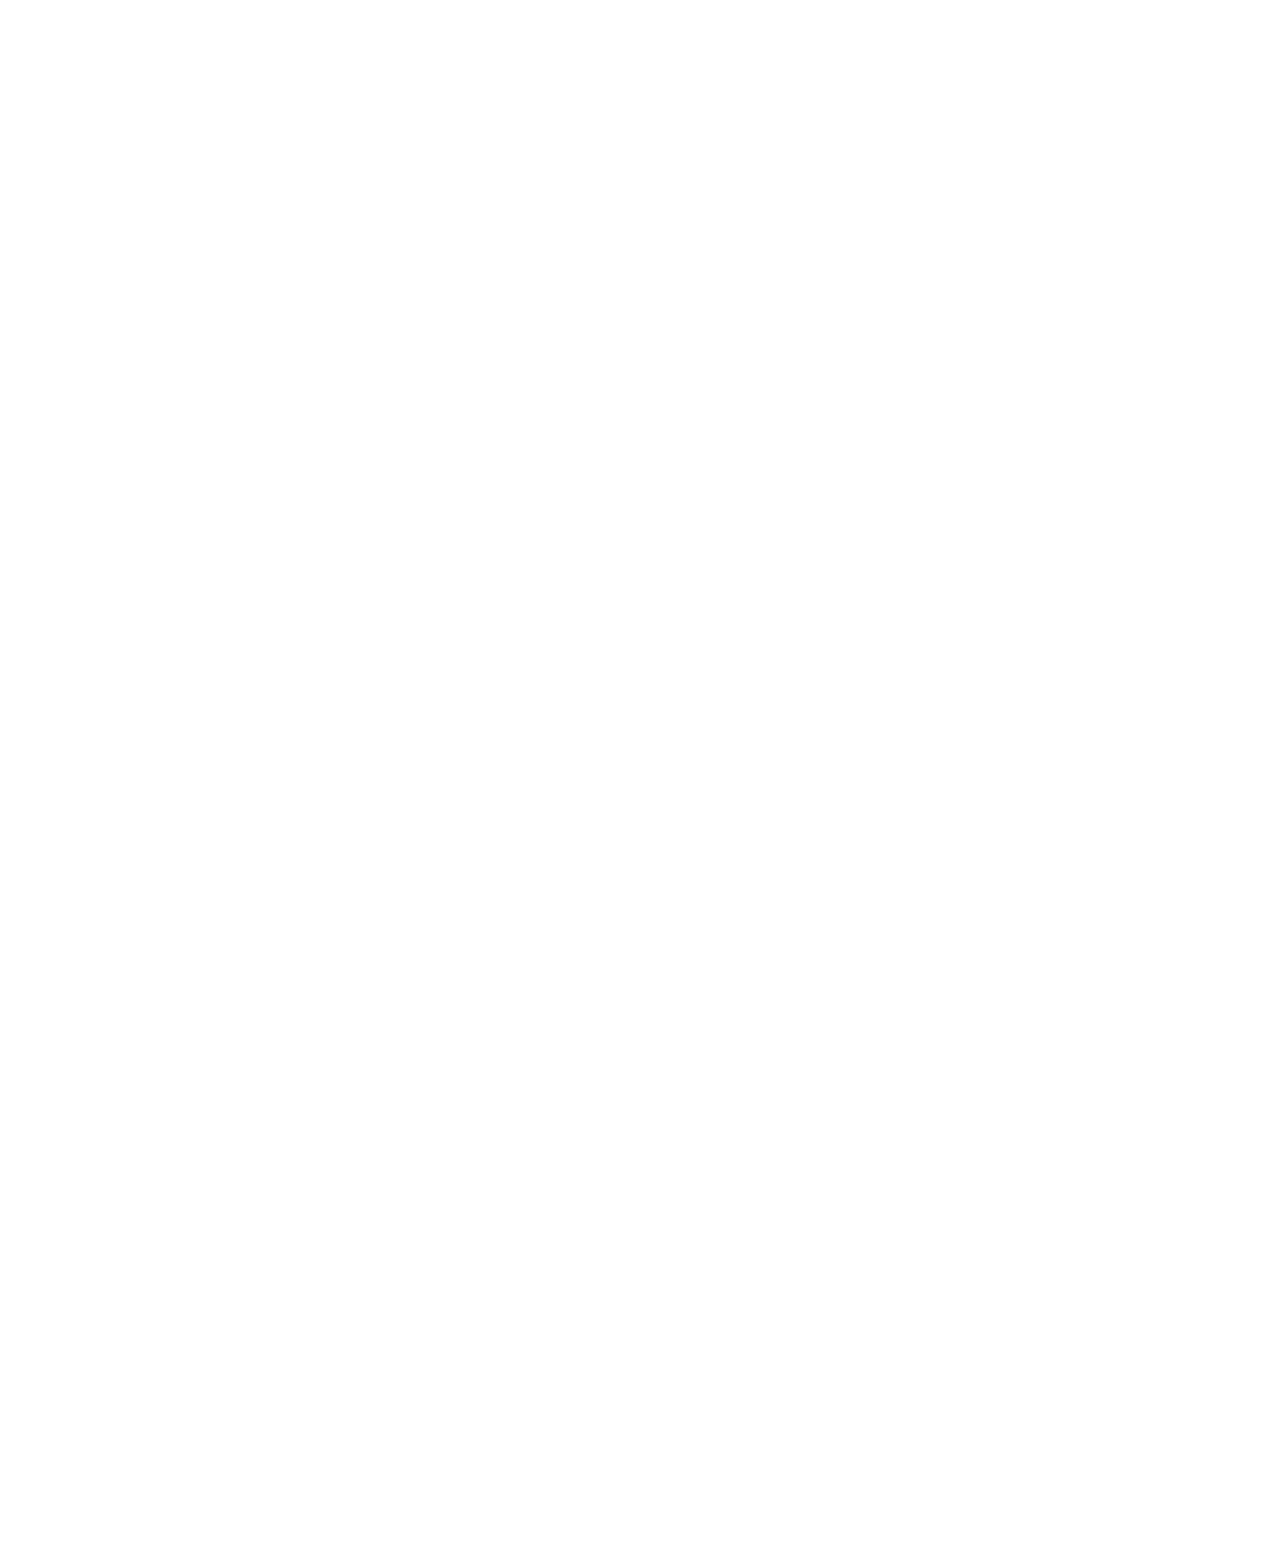
<file: about.html>
<!DOCTYPE html>
<html lang="en">
  <head>
    <meta charset="utf-8" />
    <title>
      Softcodes Limited - Top Mobile App Development |Computer training center|
      Academic Research| Computer sales and repair services| ICT consultancy
      firm| Best ICT solutions in Western Uganda| Web Design &
      Development|Hosting company
    </title>
    <meta content="width=device-width, initial-scale=1.0" name="viewport" />
    <meta content="" name="keywords" />
    <meta content="" name="description" />

    <!-- Favicon -->
    <link href="img/favicon.ico" rel="icon" />

    <!-- Google Web Fonts -->
    <link rel="preconnect" href="https://fonts.googleapis.com" />
    <link rel="preconnect" href="https://fonts.gstatic.com" crossorigin />
    <link
      href="https://fonts.googleapis.com/css2?family=Open+Sans:wght@400;500;600;700&display=swap"
      rel="stylesheet"
    />

    <!-- Icon Font Stylesheet -->
    <link
      href="https://cdnjs.cloudflare.com/ajax/libs/font-awesome/5.10.0/css/all.min.css"
      rel="stylesheet"
    />
    <link
      href="https://cdn.jsdelivr.net/npm/bootstrap-icons@1.4.1/font/bootstrap-icons.css"
      rel="stylesheet"
    />

    <!-- Libraries Stylesheet -->
    <link href="lib/animate/animate.min.css" rel="stylesheet" />
    <link href="lib/owlcarousel/assets/owl.carousel.min.css" rel="stylesheet" />
    <link href="lib/lightbox/css/lightbox.min.css" rel="stylesheet" />

    <!-- Customized Bootstrap Stylesheet -->
    <link href="css/bootstrap.min.css" rel="stylesheet" />

    <!-- Template Stylesheet -->
    <link href="css/style.css" rel="stylesheet" />
  </head>

  <body>
    <!-- Spinner Start -->
    <div
      id="spinner"
      class="show bg-white position-fixed translate-middle w-100 vh-100 top-50 start-50 d-flex align-items-center justify-content-center"
    >
      <div
        class="spinner-border position-relative text-primary"
        style="width: 6rem; height: 6rem"
        role="status"
      ></div>
      <i
        class="fa fa-laptop-code fa-2x text-primary position-absolute top-50 start-50 translate-middle"
      ></i>
    </div>
    <!-- Spinner End -->

    <!-- Topbar Start -->
    <div class="container-fluid bg-light px-0 wow fadeIn" data-wow-delay="0.1s">
      <div class="row gx-0 align-items-center d-none d-lg-flex">
        <div class="col-lg-6 px-5 text-start">
          <ol class="breadcrumb mb-0">
            <li class="breadcrumb-item">
              <a class="small text-secondary" href="#">Home</a>
            </li>
            <li class="breadcrumb-item">
              <a class="small text-secondary" href="#">Career</a>
            </li>
            <li class="breadcrumb-item">
              <a class="small text-secondary" href="#">Terms</a>
            </li>
            <li class="breadcrumb-item">
              <a class="small text-secondary" href="#">Privacy</a>
            </li>
          </ol>
        </div>
        <div class="col-lg-6 px-5 text-end">
          <small>Follow us:</small>
          <div class="h-100 d-inline-flex align-items-center">
            <a class="btn-square text-primary border-end rounded-0" href=""
              ><i class="fab fa-facebook-f"></i
            ></a>
            <a class="btn-square text-primary border-end rounded-0" href=""
              ><i class="fab fa-twitter"></i
            ></a>
            <a class="btn-square text-primary border-end rounded-0" href=""
              ><i class="fab fa-linkedin-in"></i
            ></a>
            <a class="btn-square text-primary pe-0" href=""
              ><i class="fab fa-instagram"></i
            ></a>
          </div>
        </div>
      </div>
    </div>
    <!-- Topbar End -->

    <!-- Brand & Contact Start -->
    <div class="container-fluid py-4 px-5 wow fadeIn" data-wow-delay="0.1s">
      <div class="row align-items-center top-bar">
        <div class="col-lg-4 col-md-12 text-center text-lg-start">
          <a href="./index.html" class="navbar-brand m-0 p-0">
            <h1 class="fw-bold text-primary m-0">
              <i class="fa fa-laptop-code me-3"></i>Softcodes
            </h1>
            <!-- <img src="img/logo.png" alt="Logo"> -->
          </a>
        </div>
        <div class="col-lg-8 col-md-7 d-none d-lg-block">
          <div class="row">
            <div class="col-4">
              <div class="d-flex align-items-center justify-content-end">
                <div class="flex-shrink-0 btn-lg-square border rounded-circle">
                  <i class="far fa-clock text-primary"></i>
                </div>
                <div class="ps-3">
                  <p class="mb-2">Opening Hour</p>
                  <h6 class="mb-0">Mon - Fri, 8:00 - 9:00</h6>
                </div>
              </div>
            </div>
            <div class="col-4">
              <div class="d-flex align-items-center justify-content-end">
                <div class="flex-shrink-0 btn-lg-square border rounded-circle">
                  <i class="fa fa-phone text-primary"></i>
                </div>
                <div class="ps-3">
                  <p class="mb-2">Call Us</p>
                  <h6 class="mb-0">+256 759020277</h6>
                </div>
              </div>
            </div>
            <div class="col-4">
              <div class="d-flex align-items-center justify-content-end">
                <div class="flex-shrink-0 btn-lg-square border rounded-circle">
                  <i class="far fa-envelope text-primary"></i>
                </div>
                <div class="ps-3">
                  <p class="mb-2">Email Us</p>
                  <h6 class="mb-0">info@softcodes.dev</h6>
                </div>
              </div>
            </div>
          </div>
        </div>
      </div>
    </div>
    <!-- Brand & Contact End -->

    <!-- Navbar Start -->
    <nav
      class="navbar navbar-expand-lg bg-primary navbar-dark sticky-top py-lg-0 px-lg-5 wow fadeIn"
      data-wow-delay="0.1s"
    >
      <a href="#" class="navbar-brand ms-3 d-lg-none">MENU</a>
      <button
        type="button"
        class="navbar-toggler me-3"
        data-bs-toggle="collapse"
        data-bs-target="#navbarCollapse"
      >
        <span class="navbar-toggler-icon"></span>
      </button>
      <div class="collapse navbar-collapse" id="navbarCollapse">
        <div class="navbar-nav me-auto p-3 p-lg-0">
          <a href="index.html" class="nav-item nav-link">Home</a>
          <a href="about.html" class="nav-item nav-link active">About Us</a>
          <a href="service.html" class="nav-item nav-link">Services</a>
          <a href="project.html" class="nav-item nav-link">Projects</a>
          <div class="nav-item dropdown">
            <a
              href="#"
              class="nav-link dropdown-toggle"
              data-bs-toggle="dropdown"
              >Pages</a
            >
            <div class="dropdown-menu border-0 rounded-0 rounded-bottom m-0">
              <a href="feature.html" class="dropdown-item">Features</a>
              <a href="team.html" class="dropdown-item">Our Team</a>
              <a href="testimonial.html" class="dropdown-item">Testimonial</a>
              <a href="404.html" class="dropdown-item">404 Page</a>
            </div>
          </div>
          <a href="contact.html" class="nav-item nav-link">Contact Us</a>
        </div>
        <a
          href="./contact.html"
          class="btn btn-sm btn-light rounded-pill py-2 px-4 d-none d-lg-block"
          >HIRE US</a
        >
      </div>
    </nav>
    <!-- Navbar End -->

    <!-- Page Header Start -->
    <div
      class="container-fluid page-header py-5 mb-5 wow fadeIn"
      data-wow-delay="0.1s"
    >
      <div class="container text-center py-5">
        <h1 class="display-4 text-white animated slideInDown mb-3">About Us</h1>
        <nav aria-label="breadcrumb animated slideInDown">
          <ol class="breadcrumb justify-content-center mb-0">
            <li class="breadcrumb-item">
              <a class="text-white" href="#">Home</a>
            </li>
            <li class="breadcrumb-item">
              <a class="text-white" href="#">Pages</a>
            </li>
            <li class="breadcrumb-item text-primary active" aria-current="page">
              About
            </li>
          </ol>
        </nav>
      </div>
    </div>
    <!-- Page Header End -->

    <!-- Facts Start -->
    <div class="container-xxl py-5">
      <div class="container">
        <div class="row g-4">
          <div class="col-lg-3 col-md-6 wow fadeInUp" data-wow-delay="0.1s">
            <div class="fact-item bg-light rounded text-center h-100 p-5">
              <i class="fa fa-certificate fa-4x text-primary mb-4"></i>
              <h5 class="mb-3">Years Experience</h5>
              <h1 class="display-5 mb-0" data-toggle="counter-up">1234</h1>
            </div>
          </div>
          <div class="col-lg-3 col-md-6 wow fadeInUp" data-wow-delay="0.3s">
            <div class="fact-item bg-light rounded text-center h-100 p-5">
              <i class="fa fa-users-cog fa-4x text-primary mb-4"></i>
              <h5 class="mb-3">Team Members</h5>
              <h1 class="display-5 mb-0" data-toggle="counter-up">1234</h1>
            </div>
          </div>
          <div class="col-lg-3 col-md-6 wow fadeInUp" data-wow-delay="0.5s">
            <div class="fact-item bg-light rounded text-center h-100 p-5">
              <i class="fa fa-users fa-4x text-primary mb-4"></i>
              <h5 class="mb-3">Satisfied Clients</h5>
              <h1 class="display-5 mb-0" data-toggle="counter-up">1234</h1>
            </div>
          </div>
          <div class="col-lg-3 col-md-6 wow fadeInUp" data-wow-delay="0.7s">
            <div class="fact-item bg-light rounded text-center h-100 p-5">
              <i class="fa fa-check fa-4x text-primary mb-4"></i>
              <h5 class="mb-3">Projects Done</h5>
              <h1 class="display-5 mb-0" data-toggle="counter-up">1234</h1>
            </div>
          </div>
        </div>
      </div>
    </div>
    <!-- Facts End -->

    <!-- About Start -->
    <div class="container-xxl py-5">
      <div class="container">
        <div class="row g-5">
          <div class="col-lg-6 wow fadeInUp" data-wow-delay="0.1s">
            <div class="img-border">
              <img class="img-fluid" src="img/about.jpg" alt="" />
            </div>
          </div>
          <div class="col-lg-6 wow fadeInUp" data-wow-delay="0.5s">
            <div class="h-100">
              <h6 class="section-title bg-white text-start text-primary pe-3">
                About Us
              </h6>
              <h1 class="display-6 mb-4">
                #1 Digital Solution With
                <span class="text-primary">10 Years</span> Of Experience
              </h1>
              <p>
                Tempor erat elitr rebum at clita. Diam dolor diam ipsum sit.
                Aliqu diam amet diam et eos. Clita erat ipsum et lorem et sit,
                sed stet lorem sit clita duo justo magna dolore erat amet
              </p>
              <p class="mb-4">
                Stet no et lorem dolor et diam, amet duo ut dolore vero eos. No
                stet est diam rebum amet diam ipsum. Clita clita labore, dolor
                duo nonumy clita sit at, sed sit sanctus dolor eos.
              </p>
              <div class="d-flex align-items-center mb-4 pb-2">
                <img
                  class="flex-shrink-0 rounded-circle"
                  src="img/team-1.jpg"
                  alt=""
                  style="width: 50px; height: 50px"
                />
                <div class="ps-4">
                  <h6>Tumukunde Pascal</h6>
                  <small>CEO & Founder</small>
                </div>
              </div>
              <a class="btn btn-primary rounded-pill py-3 px-5" href=""
                >Read More</a
              >
            </div>
          </div>
        </div>
      </div>
    </div>
    <!-- About End -->

    <!-- Feature Start -->
    <div class="container-xxl py-5">
      <div class="container">
        <div class="row g-5">
          <div class="col-lg-6 wow fadeInUp" data-wow-delay="0.1s">
            <div class="h-100">
              <h6 class="section-title bg-white text-start text-primary pe-3">
                Why Choose Us
              </h6>
              <h1 class="display-6 mb-4">
                Why People Trust Us? Learn About Us!
              </h1>
              <p class="mb-4">
                Tempor erat elitr rebum at clita. Diam dolor diam ipsum sit.
                Aliqu diam amet diam et eos. Clita erat ipsum et lorem et sit,
                sed stet lorem sit clita duo justo magna dolore erat amet
              </p>
              <div class="row g-4">
                <div class="col-12">
                  <div class="skill">
                    <div class="d-flex justify-content-between">
                      <p class="mb-2">Digital Marketing</p>
                      <p class="mb-2">85%</p>
                    </div>
                    <div class="progress">
                      <div
                        class="progress-bar bg-primary"
                        role="progressbar"
                        aria-valuenow="85"
                        aria-valuemin="0"
                        aria-valuemax="100"
                      ></div>
                    </div>
                  </div>
                </div>
                <div class="col-12">
                  <div class="skill">
                    <div class="d-flex justify-content-between">
                      <p class="mb-2">SEO & Backlinks</p>
                      <p class="mb-2">90%</p>
                    </div>
                    <div class="progress">
                      <div
                        class="progress-bar bg-primary"
                        role="progressbar"
                        aria-valuenow="90"
                        aria-valuemin="0"
                        aria-valuemax="100"
                      ></div>
                    </div>
                  </div>
                </div>
                <div class="col-12">
                  <div class="skill">
                    <div class="d-flex justify-content-between">
                      <p class="mb-2">Design & Development</p>
                      <p class="mb-2">95%</p>
                    </div>
                    <div class="progress">
                      <div
                        class="progress-bar bg-primary"
                        role="progressbar"
                        aria-valuenow="95"
                        aria-valuemin="0"
                        aria-valuemax="100"
                      ></div>
                    </div>
                  </div>
                </div>
              </div>
            </div>
          </div>
          <div class="col-lg-6 wow fadeInUp" data-wow-delay="0.5s">
            <div class="img-border">
              <img class="img-fluid" src="img/feature.jpg" alt="" />
            </div>
          </div>
        </div>
      </div>
    </div>
    <!-- Feature End -->

    <!-- Team Start -->
    <div class="container-xxl py-5">
      <div class="container">
        <div
          class="text-center mx-auto mb-5 wow fadeInUp"
          data-wow-delay="0.1s"
          style="max-width: 600px"
        >
          <h6 class="section-title bg-white text-center text-primary px-3">
            Our Team
          </h6>
          <h1 class="display-6 mb-4">
            We Are A Creative Team For Your Dream Project
          </h1>
        </div>
        <div class="row g-4">
          <div class="col-lg-4 col-md-6 wow fadeInUp" data-wow-delay="0.1s">
            <div class="team-item text-center p-4">
              <img
                class="img-fluid border rounded-circle w-75 p-2 mb-4"
                src="img/team-1.jpg"
                alt=""
              />
              <div class="team-text">
                <div class="team-title">
                  <h5>Full Name</h5>
                  <span>Designation</span>
                </div>
                <div class="team-social">
                  <a class="btn btn-square btn-primary rounded-circle" href=""
                    ><i class="fab fa-facebook-f"></i
                  ></a>
                  <a class="btn btn-square btn-primary rounded-circle" href=""
                    ><i class="fab fa-twitter"></i
                  ></a>
                  <a class="btn btn-square btn-primary rounded-circle" href=""
                    ><i class="fab fa-instagram"></i
                  ></a>
                </div>
              </div>
            </div>
          </div>
          <div class="col-lg-4 col-md-6 wow fadeInUp" data-wow-delay="0.3s">
            <div class="team-item text-center p-4">
              <img
                class="img-fluid border rounded-circle w-75 p-2 mb-4"
                src="img/team-2.jpg"
                alt=""
              />
              <div class="team-text">
                <div class="team-title">
                  <h5>Full Name</h5>
                  <span>Designation</span>
                </div>
                <div class="team-social">
                  <a class="btn btn-square btn-primary rounded-circle" href=""
                    ><i class="fab fa-facebook-f"></i
                  ></a>
                  <a class="btn btn-square btn-primary rounded-circle" href=""
                    ><i class="fab fa-twitter"></i
                  ></a>
                  <a class="btn btn-square btn-primary rounded-circle" href=""
                    ><i class="fab fa-instagram"></i
                  ></a>
                </div>
              </div>
            </div>
          </div>
          <div class="col-lg-4 col-md-6 wow fadeInUp" data-wow-delay="0.5s">
            <div class="team-item text-center p-4">
              <img
                class="img-fluid border rounded-circle w-75 p-2 mb-4"
                src="img/team-3.jpg"
                alt=""
              />
              <div class="team-text">
                <div class="team-title">
                  <h5>Full Name</h5>
                  <span>Designation</span>
                </div>
                <div class="team-social">
                  <a class="btn btn-square btn-primary rounded-circle" href=""
                    ><i class="fab fa-facebook-f"></i
                  ></a>
                  <a class="btn btn-square btn-primary rounded-circle" href=""
                    ><i class="fab fa-twitter"></i
                  ></a>
                  <a class="btn btn-square btn-primary rounded-circle" href=""
                    ><i class="fab fa-instagram"></i
                  ></a>
                </div>
              </div>
            </div>
          </div>
        </div>
      </div>
    </div>
    <!-- Team End -->

    <!-- Footer Start -->
    <div
      class="container-fluid bg-dark text-body footer mt-5 pt-5 wow fadeIn"
      data-wow-delay="0.1s"
    >
      <div class="container py-5">
        <div class="row g-5">
          <div class="col-lg-3 col-md-6">
            <h5 class="text-light mb-4">Address</h5>
            <p class="mb-2">
              <i class="fa fa-map-marker-alt me-3"></i>Room L61,Ground Floor
              EasyView Complex
            </p>
            <p class="mb-2">
              <i class="fa fa-phone-alt me-3"></i>+256 759020277
            </p>
            <p class="mb-2">
              <i class="fa fa-envelope me-3"></i>info@softcodes.dev
            </p>
            <div class="d-flex pt-2">
              <a
                class="btn btn-square btn-outline-secondary rounded-circle me-1"
                href=""
                ><i class="fab fa-twitter"></i
              ></a>
              <a
                class="btn btn-square btn-outline-secondary rounded-circle me-1"
                href=""
                ><i class="fab fa-facebook-f"></i
              ></a>
              <a
                class="btn btn-square btn-outline-secondary rounded-circle me-1"
                href=""
                ><i class="fab fa-youtube"></i
              ></a>
              <a
                class="btn btn-square btn-outline-secondary rounded-circle me-0"
                href=""
                ><i class="fab fa-linkedin-in"></i
              ></a>
            </div>
          </div>
          <div class="col-lg-3 col-md-6">
            <h5 class="text-light mb-4">Quick Links</h5>
            <a class="btn btn-link" href="">About Us</a>
            <a class="btn btn-link" href="">Contact Us</a>
            <a class="btn btn-link" href="">Our Services</a>
            <a class="btn btn-link" href="">Terms & Condition</a>
            <a class="btn btn-link" href="">Support</a>
          </div>
          <div class="col-lg-3 col-md-6">
            <h5 class="text-light mb-4">Gallery</h5>
            <div class="row g-2">
              <div class="col-4">
                <img
                  class="img-fluid rounded"
                  src="img/project-1.jpg"
                  alt="Image"
                />
              </div>
              <div class="col-4">
                <img
                  class="img-fluid rounded"
                  src="img/project-2.jpg"
                  alt="Image"
                />
              </div>
              <div class="col-4">
                <img
                  class="img-fluid rounded"
                  src="img/project-3.jpg"
                  alt="Image"
                />
              </div>
              <div class="col-4">
                <img
                  class="img-fluid rounded"
                  src="img/project-4.jpg"
                  alt="Image"
                />
              </div>
              <div class="col-4">
                <img
                  class="img-fluid rounded"
                  src="img/project-5.jpg"
                  alt="Image"
                />
              </div>
              <div class="col-4">
                <img
                  class="img-fluid rounded"
                  src="img/project-6.jpg"
                  alt="Image"
                />
              </div>
            </div>
          </div>
          <div class="col-lg-3 col-md-6">
            <h5 class="text-light mb-4">Newsletter</h5>
            <p>Dolor amet sit justo amet elitr clita ipsum elitr est.</p>
            <form class="position-relative mx-auto" style="max-width: 400px">
              <input
                class="form-control bg-transparent border-secondary w-100 py-3 ps-4 pe-5"
                type="text"
                placeholder="Your email"
                required
              />
              <button
                type="submit"
                class="btn btn-primary py-2 position-absolute top-0 end-0 mt-2 me-2"
              >
                SignUp
              </button>
            </form>
          </div>
        </div>
      </div>
      <div class="container-fluid copyright">
        <div class="container">
          <div class="row">
            <div class="col-md-6 text-center text-md-start mb-3 mb-md-0">
              &copy; <a href="#">Softcodes Limited</a>, All Right Reserved.
            </div>
          </div>
        </div>
      </div>
    </div>
    <!-- Footer End -->

    <!-- Back to Top -->
    <a
      href="#"
      class="btn btn-lg btn-primary btn-lg-square rounded-circle back-to-top"
      ><i class="bi bi-arrow-up"></i
    ></a>

    <!-- JavaScript Libraries -->
    <script src="https://code.jquery.com/jquery-3.4.1.min.js"></script>
    <script src="https://cdn.jsdelivr.net/npm/bootstrap@5.0.0/dist/js/bootstrap.bundle.min.js"></script>
    <script src="lib/wow/wow.min.js"></script>
    <script src="lib/easing/easing.min.js"></script>
    <script src="lib/waypoints/waypoints.min.js"></script>
    <script src="lib/counterup/counterup.min.js"></script>
    <script src="lib/owlcarousel/owl.carousel.min.js"></script>
    <script src="lib/lightbox/js/lightbox.min.js"></script>

    <!-- Template Javascript -->
    <script src="js/main.js"></script>
  </body>
</html>
</file>
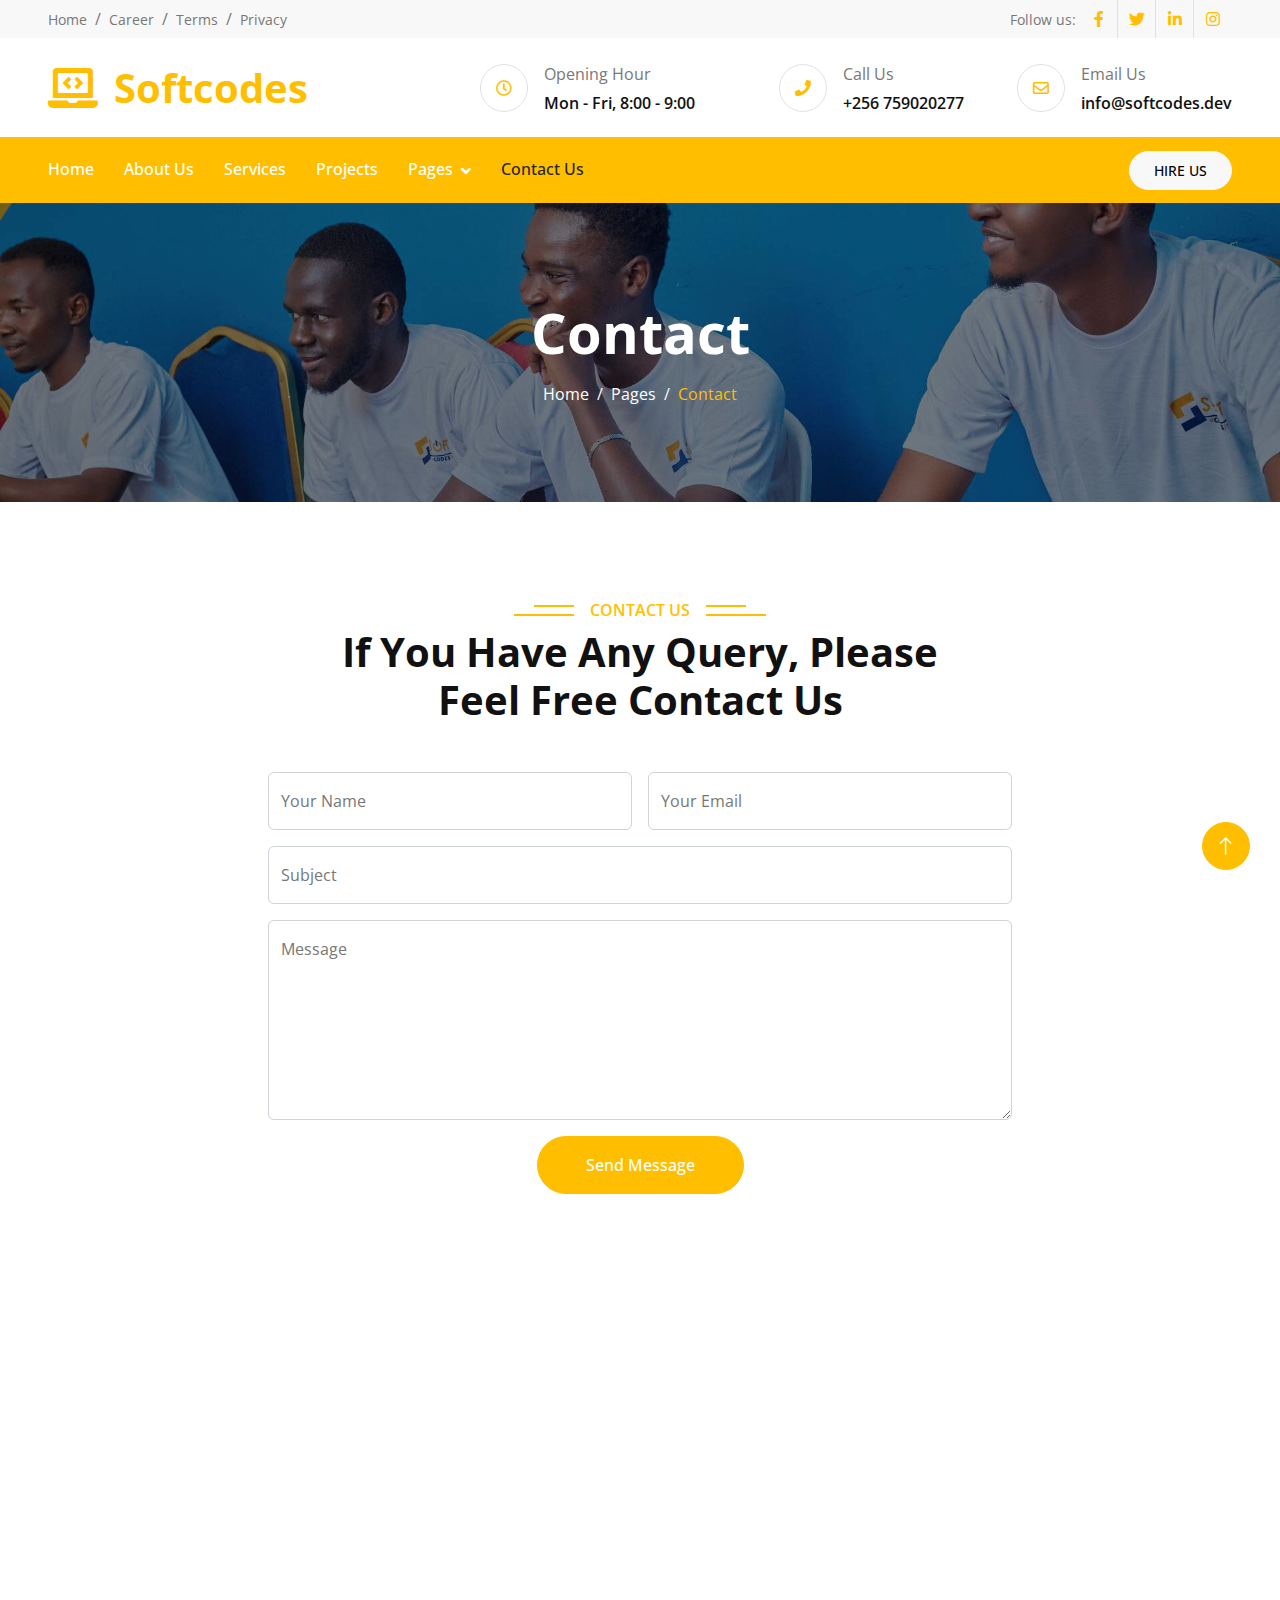
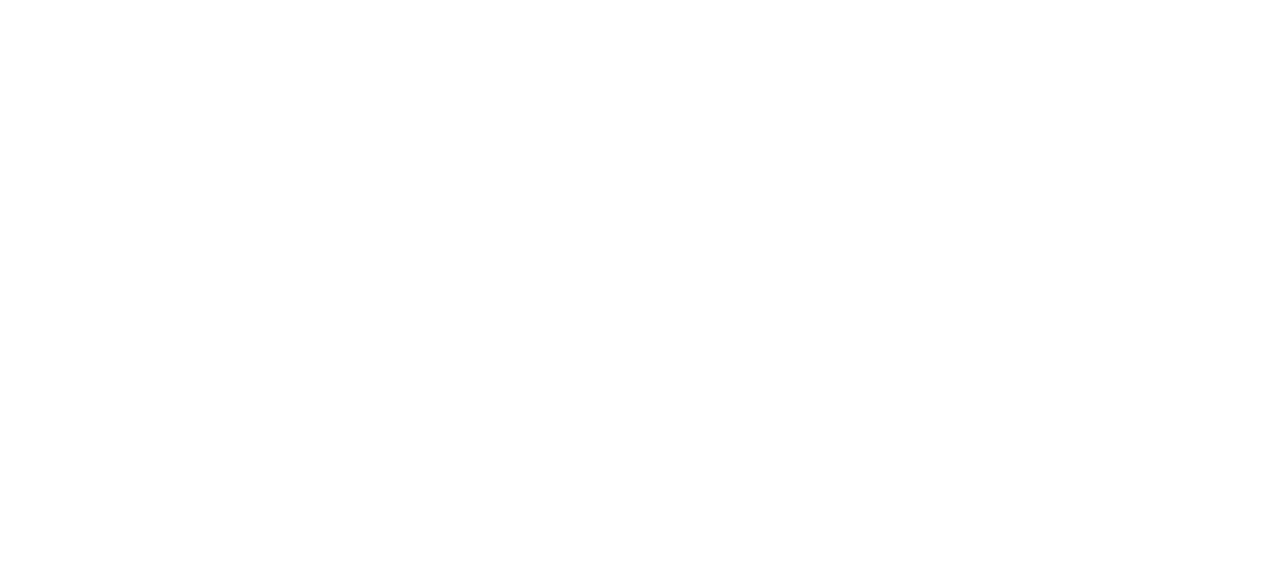
<file: contact.html>
<!DOCTYPE html>
<html lang="en">
  <head>
    <meta charset="utf-8" />
    <title>
      Softcodes Limited - Top Mobile App Development |Computer training center|
      Academic Research| Computer sales and repair services| ICT consultancy
      firm| Best ICT solutions in Western Uganda| Web Design &
      Development|Hosting company
    </title>
    <meta content="width=device-width, initial-scale=1.0" name="viewport" />
    <meta content="" name="keywords" />
    <meta content="" name="description" />

    <!-- Favicon -->
    <link href="img/favicon.ico" rel="icon" />

    <!-- Google Web Fonts -->
    <link rel="preconnect" href="https://fonts.googleapis.com" />
    <link rel="preconnect" href="https://fonts.gstatic.com" crossorigin />
    <link
      href="https://fonts.googleapis.com/css2?family=Open+Sans:wght@400;500;600;700&display=swap"
      rel="stylesheet"
    />

    <!-- Icon Font Stylesheet -->
    <link
      href="https://cdnjs.cloudflare.com/ajax/libs/font-awesome/5.10.0/css/all.min.css"
      rel="stylesheet"
    />
    <link
      href="https://cdn.jsdelivr.net/npm/bootstrap-icons@1.4.1/font/bootstrap-icons.css"
      rel="stylesheet"
    />

    <!-- Libraries Stylesheet -->
    <link href="lib/animate/animate.min.css" rel="stylesheet" />
    <link href="lib/owlcarousel/assets/owl.carousel.min.css" rel="stylesheet" />
    <link href="lib/lightbox/css/lightbox.min.css" rel="stylesheet" />

    <!-- Customized Bootstrap Stylesheet -->
    <link href="css/bootstrap.min.css" rel="stylesheet" />

    <!-- Template Stylesheet -->
    <link href="css/style.css" rel="stylesheet" />
  </head>

  <body>
    <!-- Spinner Start -->
    <div
      id="spinner"
      class="show bg-white position-fixed translate-middle w-100 vh-100 top-50 start-50 d-flex align-items-center justify-content-center"
    >
      <div
        class="spinner-border position-relative text-primary"
        style="width: 6rem; height: 6rem"
        role="status"
      ></div>
      <i
        class="fa fa-laptop-code fa-2x text-primary position-absolute top-50 start-50 translate-middle"
      ></i>
    </div>
    <!-- Spinner End -->

    <!-- Topbar Start -->
    <div class="container-fluid bg-light px-0 wow fadeIn" data-wow-delay="0.1s">
      <div class="row gx-0 align-items-center d-none d-lg-flex">
        <div class="col-lg-6 px-5 text-start">
          <ol class="breadcrumb mb-0">
            <li class="breadcrumb-item">
              <a class="small text-secondary" href="#">Home</a>
            </li>
            <li class="breadcrumb-item">
              <a class="small text-secondary" href="#">Career</a>
            </li>
            <li class="breadcrumb-item">
              <a class="small text-secondary" href="#">Terms</a>
            </li>
            <li class="breadcrumb-item">
              <a class="small text-secondary" href="#">Privacy</a>
            </li>
          </ol>
        </div>
        <div class="col-lg-6 px-5 text-end">
          <small>Follow us:</small>
          <div class="h-100 d-inline-flex align-items-center">
            <a class="btn-square text-primary border-end rounded-0" href=""
              ><i class="fab fa-facebook-f"></i
            ></a>
            <a class="btn-square text-primary border-end rounded-0" href=""
              ><i class="fab fa-twitter"></i
            ></a>
            <a class="btn-square text-primary border-end rounded-0" href=""
              ><i class="fab fa-linkedin-in"></i
            ></a>
            <a class="btn-square text-primary pe-0" href=""
              ><i class="fab fa-instagram"></i
            ></a>
          </div>
        </div>
      </div>
    </div>
    <!-- Topbar End -->

    <!-- Brand & Contact Start -->
    <div class="container-fluid py-4 px-5 wow fadeIn" data-wow-delay="0.1s">
      <div class="row align-items-center top-bar">
        <div class="col-lg-4 col-md-12 text-center text-lg-start">
          <a href="./index.html" class="navbar-brand m-0 p-0">
            <h1 class="fw-bold text-primary m-0">
              <i class="fa fa-laptop-code me-3"></i>Softcodes
            </h1>
            <!-- <img src="img/logo.png" alt="Logo"> -->
          </a>
        </div>
        <div class="col-lg-8 col-md-7 d-none d-lg-block">
          <div class="row">
            <div class="col-4">
              <div class="d-flex align-items-center justify-content-end">
                <div class="flex-shrink-0 btn-lg-square border rounded-circle">
                  <i class="far fa-clock text-primary"></i>
                </div>
                <div class="ps-3">
                  <p class="mb-2">Opening Hour</p>
                  <h6 class="mb-0">Mon - Fri, 8:00 - 9:00</h6>
                </div>
              </div>
            </div>
            <div class="col-4">
              <div class="d-flex align-items-center justify-content-end">
                <div class="flex-shrink-0 btn-lg-square border rounded-circle">
                  <i class="fa fa-phone text-primary"></i>
                </div>
                <div class="ps-3">
                  <p class="mb-2">Call Us</p>
                  <h6 class="mb-0">+256 759020277</h6>
                </div>
              </div>
            </div>
            <div class="col-4">
              <div class="d-flex align-items-center justify-content-end">
                <div class="flex-shrink-0 btn-lg-square border rounded-circle">
                  <i class="far fa-envelope text-primary"></i>
                </div>
                <div class="ps-3">
                  <p class="mb-2">Email Us</p>
                  <h6 class="mb-0">info@softcodes.dev</h6>
                </div>
              </div>
            </div>
          </div>
        </div>
      </div>
    </div>
    <!-- Brand & Contact End -->

    <!-- Navbar Start -->
    <nav
      class="navbar navbar-expand-lg bg-primary navbar-dark sticky-top py-lg-0 px-lg-5 wow fadeIn"
      data-wow-delay="0.1s"
    >
      <a href="#" class="navbar-brand ms-3 d-lg-none">MENU</a>
      <button
        type="button"
        class="navbar-toggler me-3"
        data-bs-toggle="collapse"
        data-bs-target="#navbarCollapse"
      >
        <span class="navbar-toggler-icon"></span>
      </button>
      <div class="collapse navbar-collapse" id="navbarCollapse">
        <div class="navbar-nav me-auto p-3 p-lg-0">
          <a href="index.html" class="nav-item nav-link">Home</a>
          <a href="about.html" class="nav-item nav-link">About Us</a>
          <a href="service.html" class="nav-item nav-link">Services</a>
          <a href="project.html" class="nav-item nav-link">Projects</a>
          <div class="nav-item dropdown">
            <a
              href="#"
              class="nav-link dropdown-toggle"
              data-bs-toggle="dropdown"
              >Pages</a
            >
            <div class="dropdown-menu border-0 rounded-0 rounded-bottom m-0">
              <a href="feature.html" class="dropdown-item">Features</a>
              <a href="team.html" class="dropdown-item">Our Team</a>
              <a href="testimonial.html" class="dropdown-item">Testimonial</a>
              <a href="404.html" class="dropdown-item">404 Page</a>
            </div>
          </div>
          <a href="contact.html" class="nav-item nav-link active">Contact Us</a>
        </div>
        <a
          href="./contact.html"
          class="btn btn-sm btn-light rounded-pill py-2 px-4 d-none d-lg-block"
          >HIRE US</a
        >
      </div>
    </nav>
    <!-- Navbar End -->

    <!-- Page Header Start -->
    <div
      class="container-fluid page-header py-5 mb-5 wow fadeIn"
      data-wow-delay="0.1s"
    >
      <div class="container text-center py-5">
        <h1 class="display-4 text-white animated slideInDown mb-3">Contact</h1>
        <nav aria-label="breadcrumb animated slideInDown">
          <ol class="breadcrumb justify-content-center mb-0">
            <li class="breadcrumb-item">
              <a class="text-white" href="#">Home</a>
            </li>
            <li class="breadcrumb-item">
              <a class="text-white" href="#">Pages</a>
            </li>
            <li class="breadcrumb-item text-primary active" aria-current="page">
              Contact
            </li>
          </ol>
        </nav>
      </div>
    </div>
    <!-- Page Header End -->

    <!-- Contact Start -->
    <div class="container-xxl py-5">
      <div class="container">
        <div
          class="text-center mx-auto mb-5 wow fadeInUp"
          data-wow-delay="0.1s"
          style="max-width: 600px"
        >
          <h6 class="section-title bg-white text-center text-primary px-3">
            Contact Us
          </h6>
          <h1 class="display-6 mb-4">
            If You Have Any Query, Please Feel Free Contact Us
          </h1>
        </div>
        <div class="row g-0 justify-content-center">
          <div class="col-lg-8 wow fadeInUp" data-wow-delay="0.5s">
            <!-- <p class="text-center mb-4">The contact form is currently inactive. Get a functional and working contact form with Ajax & PHP in a few minutes. Just copy and paste the files, add a little code and you're done. <a href="https://htmlcodex.com/contact-form">Download Now</a>.</p> -->
            <form>
              <div class="row g-3">
                <div class="col-md-6">
                  <div class="form-floating">
                    <input
                      type="text"
                      class="form-control"
                      id="name"
                      placeholder="Your Name"
                    />
                    <label for="name">Your Name</label>
                  </div>
                </div>
                <div class="col-md-6">
                  <div class="form-floating">
                    <input
                      type="email"
                      class="form-control"
                      id="email"
                      placeholder="Your Email"
                    />
                    <label for="email">Your Email</label>
                  </div>
                </div>
                <div class="col-12">
                  <div class="form-floating">
                    <input
                      type="text"
                      class="form-control"
                      id="subject"
                      placeholder="Subject"
                    />
                    <label for="subject">Subject</label>
                  </div>
                </div>
                <div class="col-12">
                  <div class="form-floating">
                    <textarea
                      class="form-control"
                      placeholder="Leave a message here"
                      id="message"
                      style="height: 200px"
                    ></textarea>
                    <label for="message">Message</label>
                  </div>
                </div>
                <div class="col-12 text-center">
                  <button
                    class="btn btn-primary rounded-pill py-3 px-5"
                    type="submit"
                  >
                    Send Message
                  </button>
                </div>
              </div>
            </form>
          </div>
        </div>
      </div>
    </div>
    <!-- Contact End -->

    <!-- Google Map Start -->
    <div class="container-xxl pt-5 px-0 wow fadeIn" data-wow-delay="0.1s">
      <iframe
        class="w-100 mb-n2"
        style="height: 450px"
        src="https://www.google.com/maps/embed?pb=!1m14!1m8!1m3!1d15958.381350954174!2d30.6639094!3d-0.6057572!3m2!1i1024!2i768!4f13.1!3m3!1m2!1s0x0%3A0xa6689512a72ca585!2sSoftcodes!5e0!3m2!1sen!2sug!4v1616450994497!5m2!1sen!2sug"
        frameborder="0"
        allowfullscreen=""
        aria-hidden="false"
        tabindex="0"
      ></iframe>
    </div>
    <!-- Google Map End -->

    <!-- Footer Start -->
    <div
      class="container-fluid bg-dark text-body footer pt-5 wow fadeIn"
      data-wow-delay="0.1s"
    >
      <div class="container py-5">
        <div class="row g-5">
          <div class="col-lg-3 col-md-6">
            <h5 class="text-light mb-4">Address</h5>
            <p class="mb-2">
              <i class="fa fa-map-marker-alt me-3"></i>Room L61,Ground Floor
              EasyView Complex
            </p>
            <p class="mb-2">
              <i class="fa fa-phone-alt me-3"></i>+256 759020277
            </p>
            <p class="mb-2">
              <i class="fa fa-envelope me-3"></i>info@softcodes.dev
            </p>
            <div class="d-flex pt-2">
              <a
                class="btn btn-square btn-outline-secondary rounded-circle me-1"
                href=""
                ><i class="fab fa-twitter"></i
              ></a>
              <a
                class="btn btn-square btn-outline-secondary rounded-circle me-1"
                href=""
                ><i class="fab fa-facebook-f"></i
              ></a>
              <a
                class="btn btn-square btn-outline-secondary rounded-circle me-1"
                href=""
                ><i class="fab fa-youtube"></i
              ></a>
              <a
                class="btn btn-square btn-outline-secondary rounded-circle me-0"
                href=""
                ><i class="fab fa-linkedin-in"></i
              ></a>
            </div>
          </div>
          <div class="col-lg-3 col-md-6">
            <h5 class="text-light mb-4">Quick Links</h5>
            <a class="btn btn-link" href="./about.html">About Us</a>
            <a class="btn btn-link" href="#">Contact Us</a>
            <a class="btn btn-link" href="./service.html">Our Services</a>
            <a class="btn btn-link" href="">Terms & Condition</a>
            <a class="btn btn-link" href="">Support</a>
          </div>
          <div class="col-lg-3 col-md-6">
            <h5 class="text-light mb-4">Gallery</h5>
            <div class="row g-2">
              <div class="col-4">
                <img
                  class="img-fluid rounded"
                  src="img/project-1.jpg"
                  alt="Image"
                />
              </div>
              <div class="col-4">
                <img
                  class="img-fluid rounded"
                  src="img/project-2.jpg"
                  alt="Image"
                />
              </div>
              <div class="col-4">
                <img
                  class="img-fluid rounded"
                  src="img/project-10.jpg"
                  alt="Image"
                />
              </div>
              <div class="col-4">
                <img
                  class="img-fluid rounded"
                  src="img/project-4.jpg"
                  alt="Image"
                />
              </div>
              <div class="col-4">
                <img
                  class="img-fluid rounded"
                  src="img/project-5.jpg"
                  alt="Image"
                />
              </div>
              <div class="col-4">
                <img
                  class="img-fluid rounded"
                  src="img/project-7.jpg"
                  alt="Image"
                />
              </div>
            </div>
          </div>
          <div class="col-lg-3 col-md-6">
            <h5 class="text-light mb-4">Newsletter</h5>
            <p>Dolor amet sit justo amet elitr clita ipsum elitr est.</p>
            <form class="position-relative mx-auto" style="max-width: 400px">
              <input
                class="form-control bg-transparent border-secondary w-100 py-3 ps-4 pe-5"
                type="text"
                placeholder="Your email"
                required
              />
              <button
                type="submit"
                class="btn btn-primary py-2 position-absolute top-0 end-0 mt-2 me-2"
              >
                SignUp
              </button>
            </form>
          </div>
        </div>
      </div>
      <div class="container-fluid copyright">
        <div class="container">
          <div class="row">
            <div class="col-md-6 text-center text-md-start mb-3 mb-md-0">
              &copy; <a href="#">Softcodes Limited</a>, All Right Reserved.
            </div>
          </div>
        </div>
      </div>
    </div>
    <!-- Footer End -->

    <!-- Back to Top -->
    <a
      href="#"
      class="btn btn-lg btn-primary btn-lg-square rounded-circle back-to-top"
      ><i class="bi bi-arrow-up"></i
    ></a>

    <!-- JavaScript Libraries -->
    <script src="https://code.jquery.com/jquery-3.4.1.min.js"></script>
    <script src="https://cdn.jsdelivr.net/npm/bootstrap@5.0.0/dist/js/bootstrap.bundle.min.js"></script>
    <script src="lib/wow/wow.min.js"></script>
    <script src="lib/easing/easing.min.js"></script>
    <script src="lib/waypoints/waypoints.min.js"></script>
    <script src="lib/counterup/counterup.min.js"></script>
    <script src="lib/owlcarousel/owl.carousel.min.js"></script>
    <script src="lib/lightbox/js/lightbox.min.js"></script>

    <!-- Template Javascript -->
    <script src="js/main.js"></script>
  </body>
</html>
</file>
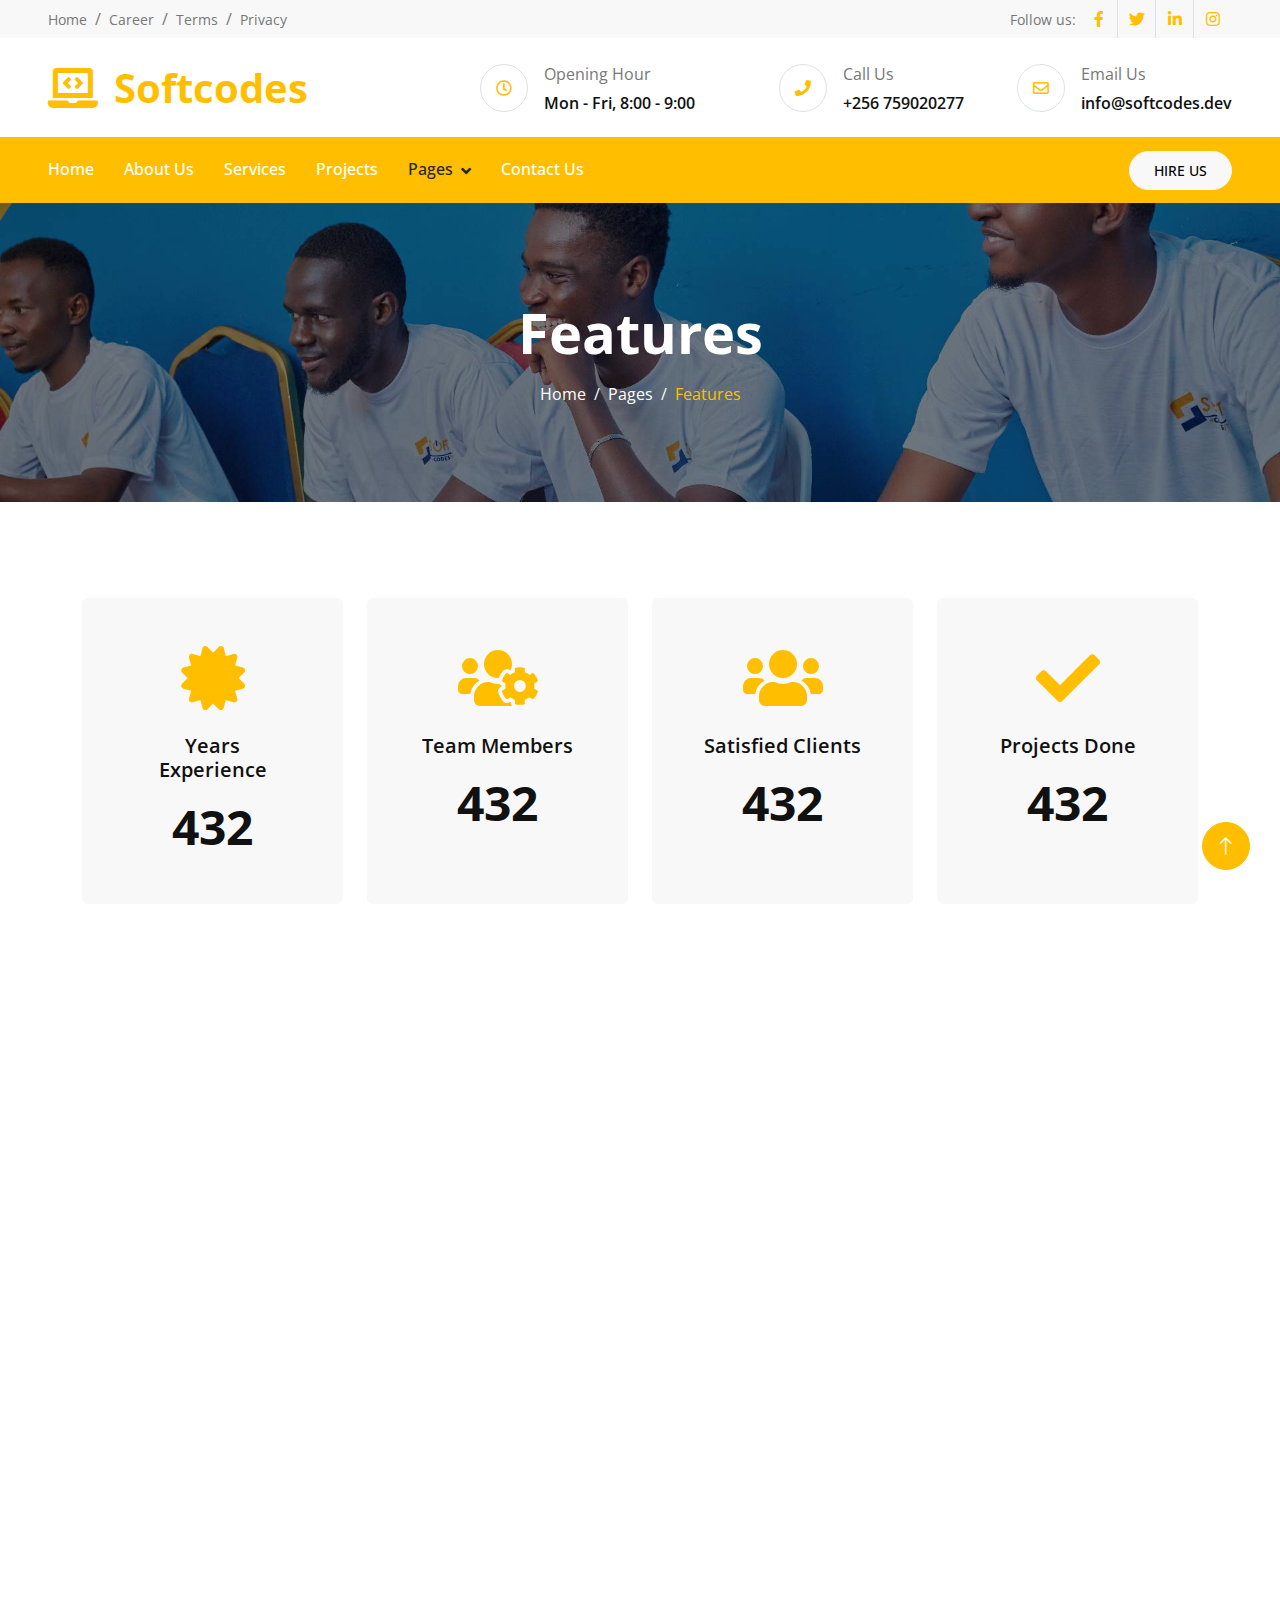
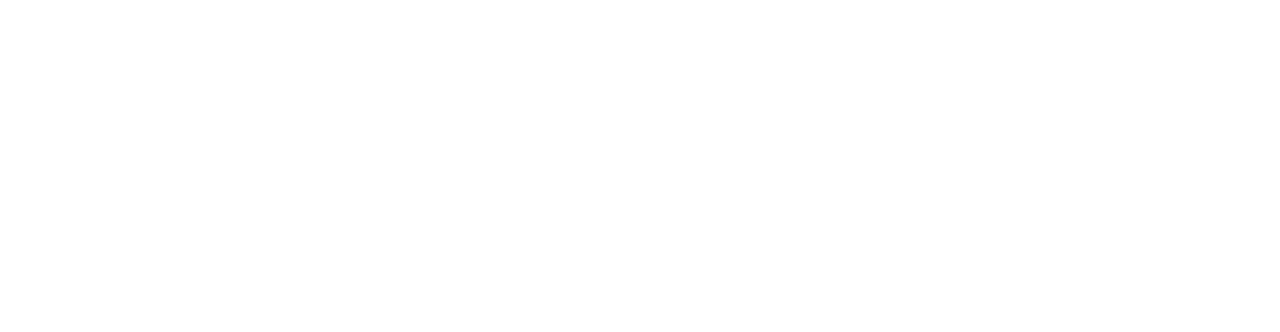
<file: feature.html>
<!DOCTYPE html>
<html lang="en">
  <head>
    <meta charset="utf-8" />
    <title>
      Softcodes Limited - Top Mobile App Development |Computer training center|
      Academic Research| Computer sales and repair services| ICT consultancy
      firm| Best ICT solutions in Western Uganda| Web Design &
      Development|Hosting company
    </title>
    <meta content="width=device-width, initial-scale=1.0" name="viewport" />
    <meta content="" name="keywords" />
    <meta content="" name="description" />

    <!-- Favicon -->
    <link href="img/favicon.ico" rel="icon" />

    <!-- Google Web Fonts -->
    <link rel="preconnect" href="https://fonts.googleapis.com" />
    <link rel="preconnect" href="https://fonts.gstatic.com" crossorigin />
    <link
      href="https://fonts.googleapis.com/css2?family=Open+Sans:wght@400;500;600;700&display=swap"
      rel="stylesheet"
    />

    <!-- Icon Font Stylesheet -->
    <link
      href="https://cdnjs.cloudflare.com/ajax/libs/font-awesome/5.10.0/css/all.min.css"
      rel="stylesheet"
    />
    <link
      href="https://cdn.jsdelivr.net/npm/bootstrap-icons@1.4.1/font/bootstrap-icons.css"
      rel="stylesheet"
    />

    <!-- Libraries Stylesheet -->
    <link href="lib/animate/animate.min.css" rel="stylesheet" />
    <link href="lib/owlcarousel/assets/owl.carousel.min.css" rel="stylesheet" />
    <link href="lib/lightbox/css/lightbox.min.css" rel="stylesheet" />

    <!-- Customized Bootstrap Stylesheet -->
    <link href="css/bootstrap.min.css" rel="stylesheet" />

    <!-- Template Stylesheet -->
    <link href="css/style.css" rel="stylesheet" />
  </head>

  <body>
    <!-- Spinner Start -->
    <div
      id="spinner"
      class="show bg-white position-fixed translate-middle w-100 vh-100 top-50 start-50 d-flex align-items-center justify-content-center"
    >
      <div
        class="spinner-border position-relative text-primary"
        style="width: 6rem; height: 6rem"
        role="status"
      ></div>
      <i
        class="fa fa-laptop-code fa-2x text-primary position-absolute top-50 start-50 translate-middle"
      ></i>
    </div>
    <!-- Spinner End -->

    <!-- Topbar Start -->
    <div class="container-fluid bg-light px-0 wow fadeIn" data-wow-delay="0.1s">
      <div class="row gx-0 align-items-center d-none d-lg-flex">
        <div class="col-lg-6 px-5 text-start">
          <ol class="breadcrumb mb-0">
            <li class="breadcrumb-item">
              <a class="small text-secondary" href="#">Home</a>
            </li>
            <li class="breadcrumb-item">
              <a class="small text-secondary" href="#">Career</a>
            </li>
            <li class="breadcrumb-item">
              <a class="small text-secondary" href="#">Terms</a>
            </li>
            <li class="breadcrumb-item">
              <a class="small text-secondary" href="#">Privacy</a>
            </li>
          </ol>
        </div>
        <div class="col-lg-6 px-5 text-end">
          <small>Follow us:</small>
          <div class="h-100 d-inline-flex align-items-center">
            <a class="btn-square text-primary border-end rounded-0" href=""
              ><i class="fab fa-facebook-f"></i
            ></a>
            <a class="btn-square text-primary border-end rounded-0" href=""
              ><i class="fab fa-twitter"></i
            ></a>
            <a class="btn-square text-primary border-end rounded-0" href=""
              ><i class="fab fa-linkedin-in"></i
            ></a>
            <a class="btn-square text-primary pe-0" href=""
              ><i class="fab fa-instagram"></i
            ></a>
          </div>
        </div>
      </div>
    </div>
    <!-- Topbar End -->

    <!-- Brand & Contact Start -->
    <div class="container-fluid py-4 px-5 wow fadeIn" data-wow-delay="0.1s">
      <div class="row align-items-center top-bar">
        <div class="col-lg-4 col-md-12 text-center text-lg-start">
          <a href="./index.html" class="navbar-brand m-0 p-0">
            <h1 class="fw-bold text-primary m-0">
              <i class="fa fa-laptop-code me-3"></i>Softcodes
            </h1>
            <!-- <img src="img/logo.png" alt="Logo"> -->
          </a>
        </div>
        <div class="col-lg-8 col-md-7 d-none d-lg-block">
          <div class="row">
            <div class="col-4">
              <div class="d-flex align-items-center justify-content-end">
                <div class="flex-shrink-0 btn-lg-square border rounded-circle">
                  <i class="far fa-clock text-primary"></i>
                </div>
                <div class="ps-3">
                  <p class="mb-2">Opening Hour</p>
                  <h6 class="mb-0">Mon - Fri, 8:00 - 9:00</h6>
                </div>
              </div>
            </div>
            <div class="col-4">
              <div class="d-flex align-items-center justify-content-end">
                <div class="flex-shrink-0 btn-lg-square border rounded-circle">
                  <i class="fa fa-phone text-primary"></i>
                </div>
                <div class="ps-3">
                  <p class="mb-2">Call Us</p>
                  <h6 class="mb-0">+256 759020277</h6>
                </div>
              </div>
            </div>
            <div class="col-4">
              <div class="d-flex align-items-center justify-content-end">
                <div class="flex-shrink-0 btn-lg-square border rounded-circle">
                  <i class="far fa-envelope text-primary"></i>
                </div>
                <div class="ps-3">
                  <p class="mb-2">Email Us</p>
                  <h6 class="mb-0">info@softcodes.dev</h6>
                </div>
              </div>
            </div>
          </div>
        </div>
      </div>
    </div>
    <!-- Brand & Contact End -->

    <!-- Navbar Start -->
    <nav
      class="navbar navbar-expand-lg bg-primary navbar-dark sticky-top py-lg-0 px-lg-5 wow fadeIn"
      data-wow-delay="0.1s"
    >
      <a href="#" class="navbar-brand ms-3 d-lg-none">MENU</a>
      <button
        type="button"
        class="navbar-toggler me-3"
        data-bs-toggle="collapse"
        data-bs-target="#navbarCollapse"
      >
        <span class="navbar-toggler-icon"></span>
      </button>
      <div class="collapse navbar-collapse" id="navbarCollapse">
        <div class="navbar-nav me-auto p-3 p-lg-0">
          <a href="index.html" class="nav-item nav-link">Home</a>
          <a href="about.html" class="nav-item nav-link">About Us</a>
          <a href="service.html" class="nav-item nav-link">Services</a>
          <a href="project.html" class="nav-item nav-link">Projects</a>
          <div class="nav-item dropdown">
            <a
              href="#"
              class="nav-link dropdown-toggle active"
              data-bs-toggle="dropdown"
              >Pages</a
            >
            <div class="dropdown-menu border-0 rounded-0 rounded-bottom m-0">
              <a href="feature.html" class="dropdown-item active">Features</a>
              <a href="team.html" class="dropdown-item">Our Team</a>
              <a href="testimonial.html" class="dropdown-item">Testimonial</a>
              <a href="404.html" class="dropdown-item">404 Page</a>
            </div>
          </div>
          <a href="contact.html" class="nav-item nav-link">Contact Us</a>
        </div>
        <a
          href="./contact.html"
          class="btn btn-sm btn-light rounded-pill py-2 px-4 d-none d-lg-block"
          >HIRE US</a
        >
      </div>
    </nav>
    <!-- Navbar End -->

    <!-- Page Header Start -->
    <div
      class="container-fluid page-header py-5 mb-5 wow fadeIn"
      data-wow-delay="0.1s"
    >
      <div class="container text-center py-5">
        <h1 class="display-4 text-white animated slideInDown mb-3">Features</h1>
        <nav aria-label="breadcrumb animated slideInDown">
          <ol class="breadcrumb justify-content-center mb-0">
            <li class="breadcrumb-item">
              <a class="text-white" href="#">Home</a>
            </li>
            <li class="breadcrumb-item">
              <a class="text-white" href="#">Pages</a>
            </li>
            <li class="breadcrumb-item text-primary active" aria-current="page">
              Features
            </li>
          </ol>
        </nav>
      </div>
    </div>
    <!-- Page Header End -->

    <!-- Facts Start -->
    <div class="container-xxl py-5">
      <div class="container">
        <div class="row g-4">
          <div class="col-lg-3 col-md-6 wow fadeInUp" data-wow-delay="0.1s">
            <div class="fact-item bg-light rounded text-center h-100 p-5">
              <i class="fa fa-certificate fa-4x text-primary mb-4"></i>
              <h5 class="mb-3">Years Experience</h5>
              <h1 class="display-5 mb-0" data-toggle="counter-up">1234</h1>
            </div>
          </div>
          <div class="col-lg-3 col-md-6 wow fadeInUp" data-wow-delay="0.3s">
            <div class="fact-item bg-light rounded text-center h-100 p-5">
              <i class="fa fa-users-cog fa-4x text-primary mb-4"></i>
              <h5 class="mb-3">Team Members</h5>
              <h1 class="display-5 mb-0" data-toggle="counter-up">1234</h1>
            </div>
          </div>
          <div class="col-lg-3 col-md-6 wow fadeInUp" data-wow-delay="0.5s">
            <div class="fact-item bg-light rounded text-center h-100 p-5">
              <i class="fa fa-users fa-4x text-primary mb-4"></i>
              <h5 class="mb-3">Satisfied Clients</h5>
              <h1 class="display-5 mb-0" data-toggle="counter-up">1234</h1>
            </div>
          </div>
          <div class="col-lg-3 col-md-6 wow fadeInUp" data-wow-delay="0.7s">
            <div class="fact-item bg-light rounded text-center h-100 p-5">
              <i class="fa fa-check fa-4x text-primary mb-4"></i>
              <h5 class="mb-3">Projects Done</h5>
              <h1 class="display-5 mb-0" data-toggle="counter-up">1234</h1>
            </div>
          </div>
        </div>
      </div>
    </div>
    <!-- Facts End -->

    <!-- Feature Start -->
    <div class="container-xxl py-5">
      <div class="container">
        <div class="row g-5">
          <div class="col-lg-6 wow fadeInUp" data-wow-delay="0.1s">
            <div class="h-100">
              <h6 class="section-title bg-white text-start text-primary pe-3">
                Why Choose Us
              </h6>
              <h1 class="display-6 mb-4">
                Why People Trust Us? Learn About Us!
              </h1>
              <p class="mb-4">
                Tempor erat elitr rebum at clita. Diam dolor diam ipsum sit.
                Aliqu diam amet diam et eos. Clita erat ipsum et lorem et sit,
                sed stet lorem sit clita duo justo magna dolore erat amet
              </p>
              <div class="row g-4">
                <div class="col-12">
                  <div class="skill">
                    <div class="d-flex justify-content-between">
                      <p class="mb-2">Digital Marketing</p>
                      <p class="mb-2">85%</p>
                    </div>
                    <div class="progress">
                      <div
                        class="progress-bar bg-primary"
                        role="progressbar"
                        aria-valuenow="85"
                        aria-valuemin="0"
                        aria-valuemax="100"
                      ></div>
                    </div>
                  </div>
                </div>
                <div class="col-12">
                  <div class="skill">
                    <div class="d-flex justify-content-between">
                      <p class="mb-2">SEO & Backlinks</p>
                      <p class="mb-2">90%</p>
                    </div>
                    <div class="progress">
                      <div
                        class="progress-bar bg-primary"
                        role="progressbar"
                        aria-valuenow="90"
                        aria-valuemin="0"
                        aria-valuemax="100"
                      ></div>
                    </div>
                  </div>
                </div>
                <div class="col-12">
                  <div class="skill">
                    <div class="d-flex justify-content-between">
                      <p class="mb-2">Design & Development</p>
                      <p class="mb-2">95%</p>
                    </div>
                    <div class="progress">
                      <div
                        class="progress-bar bg-primary"
                        role="progressbar"
                        aria-valuenow="95"
                        aria-valuemin="0"
                        aria-valuemax="100"
                      ></div>
                    </div>
                  </div>
                </div>
              </div>
            </div>
          </div>
          <div class="col-lg-6 wow fadeInUp" data-wow-delay="0.5s">
            <div class="img-border">
              <img class="img-fluid" src="img/feature.jpg" alt="" />
            </div>
          </div>
        </div>
      </div>
    </div>
    <!-- Feature End -->

    <!-- Footer Start -->
    <div
      class="container-fluid bg-dark text-body footer mt-5 pt-5 wow fadeIn"
      data-wow-delay="0.1s"
    >
      <div class="container py-5">
        <div class="row g-5">
          <div class="col-lg-3 col-md-6">
            <h5 class="text-light mb-4">Address</h5>
            <p class="mb-2">
              <i class="fa fa-map-marker-alt me-3"></i>Room L61,Ground Floor
              EasyView Complex
            </p>
            <p class="mb-2">
              <i class="fa fa-phone-alt me-3"></i>+256 759020277
            </p>
            <p class="mb-2">
              <i class="fa fa-envelope me-3"></i>info@softcodes.dev
            </p>
            <div class="d-flex pt-2">
              <a
                class="btn btn-square btn-outline-secondary rounded-circle me-1"
                href=""
                ><i class="fab fa-twitter"></i
              ></a>
              <a
                class="btn btn-square btn-outline-secondary rounded-circle me-1"
                href=""
                ><i class="fab fa-facebook-f"></i
              ></a>
              <a
                class="btn btn-square btn-outline-secondary rounded-circle me-1"
                href=""
                ><i class="fab fa-youtube"></i
              ></a>
              <a
                class="btn btn-square btn-outline-secondary rounded-circle me-0"
                href=""
                ><i class="fab fa-linkedin-in"></i
              ></a>
            </div>
          </div>
          <div class="col-lg-3 col-md-6">
            <h5 class="text-light mb-4">Quick Links</h5>
            <a class="btn btn-link" href="./about.html">About Us</a>
            <a class="btn btn-link" href="./contact.html">Contact Us</a>
            <a class="btn btn-link" href="./service.html">Our Services</a>
            <a class="btn btn-link" href="">Terms & Condition</a>
            <a class="btn btn-link" href="">Support</a>
          </div>
          <div class="col-lg-3 col-md-6">
            <h5 class="text-light mb-4">Gallery</h5>
            <div class="row g-2">
              <div class="col-4">
                <img
                  class="img-fluid rounded"
                  src="img/project-1.jpg"
                  alt="Image"
                />
              </div>
              <div class="col-4">
                <img
                  class="img-fluid rounded"
                  src="img/project-6.jpg"
                  alt="Image"
                />
              </div>
              <div class="col-4">
                <img
                  class="img-fluid rounded"
                  src="img/project-3.jpg"
                  alt="Image"
                />
              </div>
              <div class="col-4">
                <img
                  class="img-fluid rounded"
                  src="img/project-7.jpg"
                  alt="Image"
                />
              </div>
              <div class="col-4">
                <img
                  class="img-fluid rounded"
                  src="img/project-5.jpg"
                  alt="Image"
                />
              </div>
              <div class="col-4">
                <img
                  class="img-fluid rounded"
                  src="img/project-9.jpg"
                  alt="Image"
                />
              </div>
            </div>
          </div>
          <div class="col-lg-3 col-md-6">
            <h5 class="text-light mb-4">Newsletter</h5>
            <p>Dolor amet sit justo amet elitr clita ipsum elitr est.</p>
            <form class="position-relative mx-auto" style="max-width: 400px">
              <input
                class="form-control bg-transparent border-secondary w-100 py-3 ps-4 pe-5"
                type="text"
                placeholder="Your email"
                required
              />
              <button
                type="submit"
                class="btn btn-primary py-2 position-absolute top-0 end-0 mt-2 me-2"
              >
                SignUp
              </button>
            </form>
          </div>
        </div>
      </div>
      <div class="container-fluid copyright">
        <div class="container">
          <div class="row">
            <div class="col-md-6 text-center text-md-start mb-3 mb-md-0">
              &copy; <a href="#">Softcodes Limited</a>, All Right Reserved.
            </div>
          </div>
        </div>
      </div>
    </div>
    <!-- Footer End -->

    <!-- Back to Top -->
    <a
      href="#"
      class="btn btn-lg btn-primary btn-lg-square rounded-circle back-to-top"
      ><i class="bi bi-arrow-up"></i
    ></a>

    <!-- JavaScript Libraries -->
    <script src="https://code.jquery.com/jquery-3.4.1.min.js"></script>
    <script src="https://cdn.jsdelivr.net/npm/bootstrap@5.0.0/dist/js/bootstrap.bundle.min.js"></script>
    <script src="lib/wow/wow.min.js"></script>
    <script src="lib/easing/easing.min.js"></script>
    <script src="lib/waypoints/waypoints.min.js"></script>
    <script src="lib/counterup/counterup.min.js"></script>
    <script src="lib/owlcarousel/owl.carousel.min.js"></script>
    <script src="lib/lightbox/js/lightbox.min.js"></script>

    <!-- Template Javascript -->
    <script src="js/main.js"></script>
  </body>
</html>
</file>
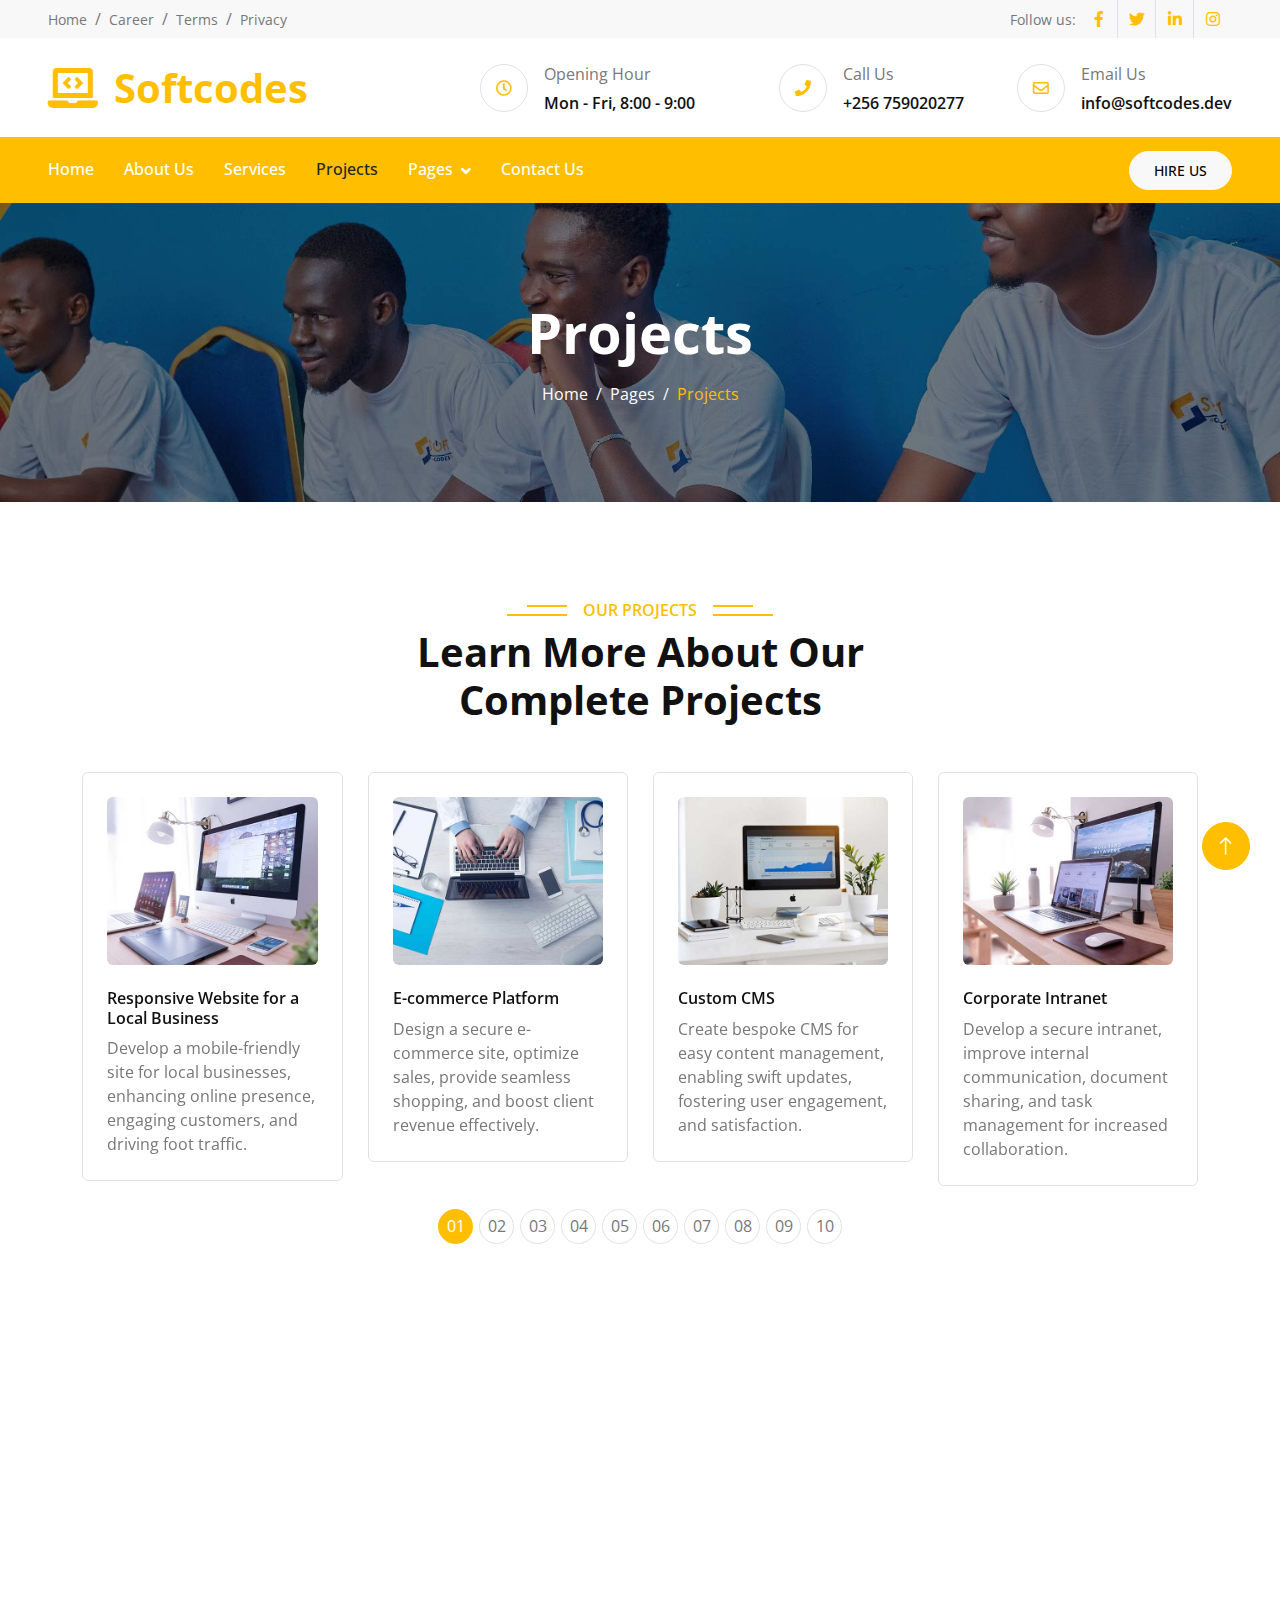
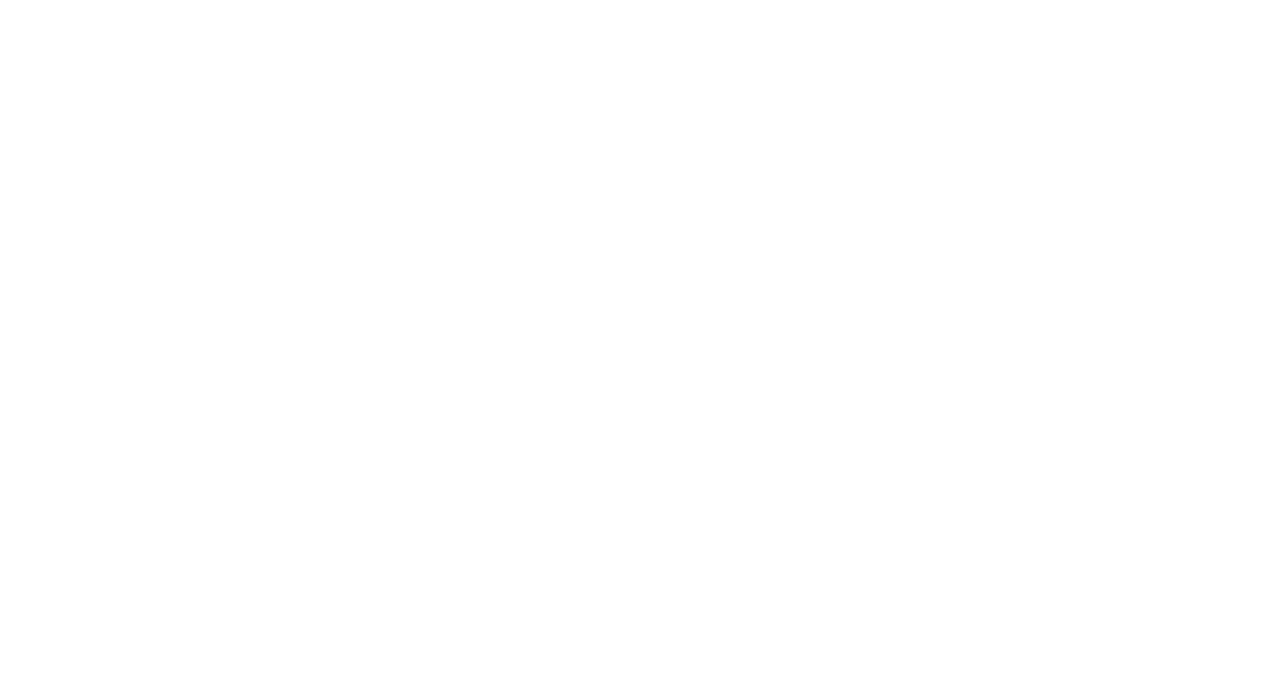
<file: project.html>
<!DOCTYPE html>
<html lang="en">
  <head>
    <meta charset="utf-8" />
    <title>
      Softcodes Limited - Top Mobile App Development |Computer training center|
      Academic Research| Computer sales and repair services| ICT consultancy
      firm| Best ICT solutions in Western Uganda| Web Design &
      Development|Hosting company
    </title>
    <meta content="width=device-width, initial-scale=1.0" name="viewport" />
    <meta content="" name="keywords" />
    <meta content="" name="description" />

    <!-- Favicon -->
    <link href="img/favicon.ico" rel="icon" />

    <!-- Google Web Fonts -->
    <link rel="preconnect" href="https://fonts.googleapis.com" />
    <link rel="preconnect" href="https://fonts.gstatic.com" crossorigin />
    <link
      href="https://fonts.googleapis.com/css2?family=Open+Sans:wght@400;500;600;700&display=swap"
      rel="stylesheet"
    />

    <!-- Icon Font Stylesheet -->
    <link
      href="https://cdnjs.cloudflare.com/ajax/libs/font-awesome/5.10.0/css/all.min.css"
      rel="stylesheet"
    />
    <link
      href="https://cdn.jsdelivr.net/npm/bootstrap-icons@1.4.1/font/bootstrap-icons.css"
      rel="stylesheet"
    />

    <!-- Libraries Stylesheet -->
    <link href="lib/animate/animate.min.css" rel="stylesheet" />
    <link href="lib/owlcarousel/assets/owl.carousel.min.css" rel="stylesheet" />
    <link href="lib/lightbox/css/lightbox.min.css" rel="stylesheet" />

    <!-- Customized Bootstrap Stylesheet -->
    <link href="css/bootstrap.min.css" rel="stylesheet" />

    <!-- Template Stylesheet -->
    <link href="css/style.css" rel="stylesheet" />
  </head>

  <body>
    <!-- Spinner Start -->
    <div
      id="spinner"
      class="show bg-white position-fixed translate-middle w-100 vh-100 top-50 start-50 d-flex align-items-center justify-content-center"
    >
      <div
        class="spinner-border position-relative text-primary"
        style="width: 6rem; height: 6rem"
        role="status"
      ></div>
      <i
        class="fa fa-laptop-code fa-2x text-primary position-absolute top-50 start-50 translate-middle"
      ></i>
    </div>
    <!-- Spinner End -->

    <!-- Topbar Start -->
    <div class="container-fluid bg-light px-0 wow fadeIn" data-wow-delay="0.1s">
      <div class="row gx-0 align-items-center d-none d-lg-flex">
        <div class="col-lg-6 px-5 text-start">
          <ol class="breadcrumb mb-0">
            <li class="breadcrumb-item">
              <a class="small text-secondary" href="#">Home</a>
            </li>
            <li class="breadcrumb-item">
              <a class="small text-secondary" href="#">Career</a>
            </li>
            <li class="breadcrumb-item">
              <a class="small text-secondary" href="#">Terms</a>
            </li>
            <li class="breadcrumb-item">
              <a class="small text-secondary" href="#">Privacy</a>
            </li>
          </ol>
        </div>
        <div class="col-lg-6 px-5 text-end">
          <small>Follow us:</small>
          <div class="h-100 d-inline-flex align-items-center">
            <a class="btn-square text-primary border-end rounded-0" href=""
              ><i class="fab fa-facebook-f"></i
            ></a>
            <a class="btn-square text-primary border-end rounded-0" href=""
              ><i class="fab fa-twitter"></i
            ></a>
            <a class="btn-square text-primary border-end rounded-0" href=""
              ><i class="fab fa-linkedin-in"></i
            ></a>
            <a class="btn-square text-primary pe-0" href=""
              ><i class="fab fa-instagram"></i
            ></a>
          </div>
        </div>
      </div>
    </div>
    <!-- Topbar End -->

    <!-- Brand & Contact Start -->
    <div class="container-fluid py-4 px-5 wow fadeIn" data-wow-delay="0.1s">
      <div class="row align-items-center top-bar">
        <div class="col-lg-4 col-md-12 text-center text-lg-start">
          <a href="./index.html" class="navbar-brand m-0 p-0">
            <h1 class="fw-bold text-primary m-0">
              <i class="fa fa-laptop-code me-3"></i>Softcodes
            </h1>
            <!-- <img src="img/logo.png" alt="Logo"> -->
          </a>
        </div>
        <div class="col-lg-8 col-md-7 d-none d-lg-block">
          <div class="row">
            <div class="col-4">
              <div class="d-flex align-items-center justify-content-end">
                <div class="flex-shrink-0 btn-lg-square border rounded-circle">
                  <i class="far fa-clock text-primary"></i>
                </div>
                <div class="ps-3">
                  <p class="mb-2">Opening Hour</p>
                  <h6 class="mb-0">Mon - Fri, 8:00 - 9:00</h6>
                </div>
              </div>
            </div>
            <div class="col-4">
              <div class="d-flex align-items-center justify-content-end">
                <div class="flex-shrink-0 btn-lg-square border rounded-circle">
                  <i class="fa fa-phone text-primary"></i>
                </div>
                <div class="ps-3">
                  <p class="mb-2">Call Us</p>
                  <h6 class="mb-0">+256 759020277</h6>
                </div>
              </div>
            </div>
            <div class="col-4">
              <div class="d-flex align-items-center justify-content-end">
                <div class="flex-shrink-0 btn-lg-square border rounded-circle">
                  <i class="far fa-envelope text-primary"></i>
                </div>
                <div class="ps-3">
                  <p class="mb-2">Email Us</p>
                  <h6 class="mb-0">info@softcodes.dev</h6>
                </div>
              </div>
            </div>
          </div>
        </div>
      </div>
    </div>
    <!-- Brand & Contact End -->

    <!-- Navbar Start -->
    <nav
      class="navbar navbar-expand-lg bg-primary navbar-dark sticky-top py-lg-0 px-lg-5 wow fadeIn"
      data-wow-delay="0.1s"
    >
      <a href="#" class="navbar-brand ms-3 d-lg-none">MENU</a>
      <button
        type="button"
        class="navbar-toggler me-3"
        data-bs-toggle="collapse"
        data-bs-target="#navbarCollapse"
      >
        <span class="navbar-toggler-icon"></span>
      </button>
      <div class="collapse navbar-collapse" id="navbarCollapse">
        <div class="navbar-nav me-auto p-3 p-lg-0">
          <a href="index.html" class="nav-item nav-link">Home</a>
          <a href="about.html" class="nav-item nav-link">About Us</a>
          <a href="service.html" class="nav-item nav-link">Services</a>
          <a href="project.html" class="nav-item nav-link active">Projects</a>
          <div class="nav-item dropdown">
            <a
              href="#"
              class="nav-link dropdown-toggle"
              data-bs-toggle="dropdown"
              >Pages</a
            >
            <div class="dropdown-menu border-0 rounded-0 rounded-bottom m-0">
              <a href="feature.html" class="dropdown-item">Features</a>
              <a href="team.html" class="dropdown-item">Our Team</a>
              <a href="testimonial.html" class="dropdown-item">Testimonial</a>
              <a href="404.html" class="dropdown-item">404 Page</a>
            </div>
          </div>
          <a href="contact.html" class="nav-item nav-link">Contact Us</a>
        </div>
        <a
          href="./contact.html"
          class="btn btn-sm btn-light rounded-pill py-2 px-4 d-none d-lg-block"
          >HIRE US</a
        >
      </div>
    </nav>
    <!-- Navbar End -->

    <!-- Page Header Start -->
    <div
      class="container-fluid page-header py-5 mb-5 wow fadeIn"
      data-wow-delay="0.1s"
    >
      <div class="container text-center py-5">
        <h1 class="display-4 text-white animated slideInDown mb-3">Projects</h1>
        <nav aria-label="breadcrumb animated slideInDown">
          <ol class="breadcrumb justify-content-center mb-0">
            <li class="breadcrumb-item">
              <a class="text-white" href="#">Home</a>
            </li>
            <li class="breadcrumb-item">
              <a class="text-white" href="#">Pages</a>
            </li>
            <li class="breadcrumb-item text-primary active" aria-current="page">
              Projects
            </li>
          </ol>
        </nav>
      </div>
    </div>
    <!-- Page Header End -->

    <!-- Project Start -->
    <div class="container-xxl py-5">
      <div class="container">
        <div
          class="text-center mx-auto mb-5 wow fadeInUp"
          data-wow-delay="0.1s"
          style="max-width: 600px"
        >
          <h6 class="section-title bg-white text-center text-primary px-3">
            Our Projects
          </h6>
          <h1 class="display-6 mb-4">Learn More About Our Complete Projects</h1>
        </div>
        <div
          class="owl-carousel project-carousel wow fadeInUp"
          data-wow-delay="0.1s"
        >
          <div class="project-item border rounded h-100 p-4" data-dot="01">
            <div class="position-relative mb-4">
              <img class="img-fluid rounded" src="img/project-1.jpg" alt="" />
              <a href="img/project-1.jpg" data-lightbox="project"
                ><i class="fa fa-eye fa-2x"></i
              ></a>
            </div>
            <h6>Responsive Website for a Local Business</h6>
            <span>
              Develop a mobile-friendly site for local businesses, enhancing
              online presence, engaging customers, and driving foot traffic.
            </span>
          </div>
          <div class="project-item border rounded h-100 p-4" data-dot="02">
            <div class="position-relative mb-4">
              <img class="img-fluid rounded" src="img/project-2.jpg" alt="" />
              <a href="img/project-2.jpg" data-lightbox="project"
                ><i class="fa fa-eye fa-2x"></i
              ></a>
            </div>
            <h6>E-commerce Platform</h6>
            <span>
              Design a secure e-commerce site, optimize sales, provide seamless
              shopping, and boost client revenue effectively.
            </span>
          </div>
          <div class="project-item border rounded h-100 p-4" data-dot="03">
            <div class="position-relative mb-4">
              <img class="img-fluid rounded" src="img/project-3.jpg" alt="" />
              <a href="img/project-2.jpg" data-lightbox="project"
                ><i class="fa fa-eye fa-2x"></i
              ></a>
            </div>
            <h6>Custom CMS</h6>
            <span>
              Create bespoke CMS for easy content management, enabling swift
              updates, fostering user engagement, and satisfaction.
            </span>
          </div>
          <div class="project-item border rounded h-100 p-4" data-dot="04">
            <div class="position-relative mb-4">
              <img class="img-fluid rounded" src="img/project-4.jpg" alt="" />
              <a href="img/project-4.jpg" data-lightbox="project"
                ><i class="fa fa-eye fa-2x"></i
              ></a>
            </div>
            <h6>Corporate Intranet</h6>
            <span>
              Develop a secure intranet, improve internal communication,
              document sharing, and task management for increased collaboration.
            </span>
          </div>
          <div class="project-item border rounded h-100 p-4" data-dot="05">
            <div class="position-relative mb-4">
              <img class="img-fluid rounded" src="img/project-5.jpg" alt="" />
              <a href="img/project-5.jpg" data-lightbox="project"
                ><i class="fa fa-eye fa-2x"></i
              ></a>
            </div>
            <h6>Event Management App</h6>
            <span>
              Design a mobile app for events, enhance organization capabilities,
              increase attendance, and provide valuable post-event analytics.
            </span>
          </div>
          <div class="project-item border rounded h-100 p-4" data-dot="06">
            <div class="position-relative mb-4">
              <img class="img-fluid rounded" src="img/project-6.jpg" alt="" />
              <a href="img/project-6.jpg" data-lightbox="project"
                ><i class="fa fa-eye fa-2x"></i
              ></a>
            </div>
            <h6>Social Media Dashboard</h6>
            <span>
              Build a centralized dashboard for social media management,
              optimize online presence, schedule posts, and analyze data.
            </span>
          </div>
          <div class="project-item border rounded h-100 p-4" data-dot="07">
            <div class="position-relative mb-4">
              <img class="img-fluid rounded" src="img/project-7.jpg" alt="" />
              <a href="img/project-7.jpg" data-lightbox="project"
                ><i class="fa fa-eye fa-2x"></i
              ></a>
            </div>
            <h6>Educational Platform</h6>
            <span>
              Create a robust e-learning platform for institutions, deliver
              high-quality training, and achieve educational objectives
              efficiently.
            </span>
          </div>
          <div class="project-item border rounded h-100 p-4" data-dot="08">
            <div class="position-relative mb-4">
              <img class="img-fluid rounded" src="img/project-8.jpg" alt="" />
              <a href="img/project-8.jpg" data-lightbox="project"
                ><i class="fa fa-eye fa-2x"></i
              ></a>
            </div>
            <h6>Health & Fitness App</h6>
            <span>
              Develop a comprehensive app, empower users to achieve wellness
              goals with personalized routines, nutrition tracking, and
              monitoring.
            </span>
          </div>
          <div class="project-item border rounded h-100 p-4" data-dot="09">
            <div class="position-relative mb-4">
              <img class="img-fluid rounded" src="img/project-9.jpg" alt="" />
              <a href="img/project-9.jpg" data-lightbox="project"
                ><i class="fa fa-eye fa-2x"></i
              ></a>
            </div>
            <h6>Augmented Reality App</h6>
            <span>
              Design an immersive AR application, enhance user engagement, and
              build brand loyalty through unique interactive experiences.
            </span>
          </div>
          <div class="project-item border rounded h-100 p-4" data-dot="10">
            <div class="position-relative mb-4">
              <img class="img-fluid rounded" src="img/project-10.jpg" alt="" />
              <a href="img/project-10.jpg" data-lightbox="project"
                ><i class="fa fa-eye fa-2x"></i
              ></a>
            </div>
            <h6>Community Forum</h6>
            <span>
              Build a feature-rich forum, foster niche audience interaction,
              share knowledge, and increase brand loyalty effectively.
            </span>
          </div>
        </div>
      </div>
    </div>
    <!-- Project End -->

    <!-- Testimonial Start -->
    <div class="container-xxl py-5">
      <div class="container">
        <div
          class="text-center mx-auto mb-5 wow fadeInUp"
          data-wow-delay="0.1s"
          style="max-width: 600px"
        >
          <h6 class="section-title bg-white text-center text-primary px-3">
            Testimonial
          </h6>
          <h1 class="display-6 mb-4">What Our Clients Say!</h1>
        </div>
        <div
          class="owl-carousel testimonial-carousel wow fadeInUp"
          data-wow-delay="0.1s"
        >
          <div class="testimonial-item bg-light rounded p-4">
            <div class="d-flex align-items-center mb-4">
              <img
                class="flex-shrink-0 rounded-circle border p-1"
                src="img/testimonial-1.jpg"
                alt=""
              />
              <div class="ms-4">
                <h5 class="mb-1">Client Name</h5>
                <span>Profession</span>
              </div>
            </div>
            <p class="mb-0">
              Tempor erat elitr rebum at clita. Diam dolor diam ipsum sit diam
              amet diam et eos. Clita erat ipsum et lorem et sit.
            </p>
          </div>
          <div class="testimonial-item bg-light rounded p-4">
            <div class="d-flex align-items-center mb-4">
              <img
                class="flex-shrink-0 rounded-circle border p-1"
                src="img/testimonial-2.jpg"
                alt=""
              />
              <div class="ms-4">
                <h5 class="mb-1">Client Name</h5>
                <span>Profession</span>
              </div>
            </div>
            <p class="mb-0">
              Tempor erat elitr rebum at clita. Diam dolor diam ipsum sit diam
              amet diam et eos. Clita erat ipsum et lorem et sit.
            </p>
          </div>
          <div class="testimonial-item bg-light rounded p-4">
            <div class="d-flex align-items-center mb-4">
              <img
                class="flex-shrink-0 rounded-circle border p-1"
                src="img/testimonial-3.jpg"
                alt=""
              />
              <div class="ms-4">
                <h5 class="mb-1">Client Name</h5>
                <span>Profession</span>
              </div>
            </div>
            <p class="mb-0">
              Tempor erat elitr rebum at clita. Diam dolor diam ipsum sit diam
              amet diam et eos. Clita erat ipsum et lorem et sit.
            </p>
          </div>
          <div class="testimonial-item bg-light rounded p-4">
            <div class="d-flex align-items-center mb-4">
              <img
                class="flex-shrink-0 rounded-circle border p-1"
                src="img/testimonial-4.jpg"
                alt=""
              />
              <div class="ms-4">
                <h5 class="mb-1">Client Name</h5>
                <span>Profession</span>
              </div>
            </div>
            <p class="mb-0">
              Tempor erat elitr rebum at clita. Diam dolor diam ipsum sit diam
              amet diam et eos. Clita erat ipsum et lorem et sit.
            </p>
          </div>
        </div>
      </div>
    </div>
    <!-- Testimonial End -->

    <!-- Footer Start -->
    <div
      class="container-fluid bg-dark text-body footer mt-5 pt-5 wow fadeIn"
      data-wow-delay="0.1s"
    >
      <div class="container py-5">
        <div class="row g-5">
          <div class="col-lg-3 col-md-6">
            <h5 class="text-light mb-4">Address</h5>
            <p class="mb-2">
              <i class="fa fa-map-marker-alt me-3"></i>Room L61,Ground Floor
              EasyView Complex
            </p>
            <p class="mb-2">
              <i class="fa fa-phone-alt me-3"></i>+256 759020277
            </p>
            <p class="mb-2">
              <i class="fa fa-envelope me-3"></i>info@softcodes.dev
            </p>
            <div class="d-flex pt-2">
              <a
                class="btn btn-square btn-outline-secondary rounded-circle me-1"
                href=""
                ><i class="fab fa-twitter"></i
              ></a>
              <a
                class="btn btn-square btn-outline-secondary rounded-circle me-1"
                href=""
                ><i class="fab fa-facebook-f"></i
              ></a>
              <a
                class="btn btn-square btn-outline-secondary rounded-circle me-1"
                href=""
                ><i class="fab fa-youtube"></i
              ></a>
              <a
                class="btn btn-square btn-outline-secondary rounded-circle me-0"
                href=""
                ><i class="fab fa-linkedin-in"></i
              ></a>
            </div>
          </div>
          <div class="col-lg-3 col-md-6">
            <h5 class="text-light mb-4">Quick Links</h5>
            <a class="btn btn-link" href="./about.html">About Us</a>
            <a class="btn btn-link" href="./contact.html">Contact Us</a>
            <a class="btn btn-link" href="./service.html">Our Services</a>
            <a class="btn btn-link" href="">Terms & Condition</a>
            <a class="btn btn-link" href="">Support</a>
          </div>
          <div class="col-lg-3 col-md-6">
            <h5 class="text-light mb-4">Gallery</h5>
            <div class="row g-2">
              <div class="col-4">
                <img
                  class="img-fluid rounded"
                  src="img/project-1.jpg"
                  alt="Image"
                />
              </div>
              <div class="col-4">
                <img
                  class="img-fluid rounded"
                  src="img/project-2.jpg"
                  alt="Image"
                />
              </div>
              <div class="col-4">
                <img
                  class="img-fluid rounded"
                  src="img/project-3.jpg"
                  alt="Image"
                />
              </div>
              <div class="col-4">
                <img
                  class="img-fluid rounded"
                  src="img/project-4.jpg"
                  alt="Image"
                />
              </div>
              <div class="col-4">
                <img
                  class="img-fluid rounded"
                  src="img/project-5.jpg"
                  alt="Image"
                />
              </div>
              <div class="col-4">
                <img
                  class="img-fluid rounded"
                  src="img/project-8.jpg"
                  alt="Image"
                />
              </div>
            </div>
          </div>
          <div class="col-lg-3 col-md-6">
            <h5 class="text-light mb-4">Newsletter</h5>
            <p>Dolor amet sit justo amet elitr clita ipsum elitr est.</p>
            <form class="position-relative mx-auto" style="max-width: 400px">
              <input
                class="form-control bg-transparent border-secondary w-100 py-3 ps-4 pe-5"
                type="text"
                placeholder="Your email"
                required
              />
              <button
                type="submit"
                class="btn btn-primary py-2 position-absolute top-0 end-0 mt-2 me-2"
              >
                SignUp
              </button>
            </form>
          </div>
        </div>
      </div>
      <div class="container-fluid copyright">
        <div class="container">
          <div class="row">
            <div class="col-md-6 text-center text-md-start mb-3 mb-md-0">
              &copy; <a href="#">Softcodes Limited</a>, All Right Reserved.
            </div>
          </div>
        </div>
      </div>
    </div>
    <!-- Footer End -->

    <!-- Back to Top -->
    <a
      href="#"
      class="btn btn-lg btn-primary btn-lg-square rounded-circle back-to-top"
      ><i class="bi bi-arrow-up"></i
    ></a>

    <!-- JavaScript Libraries -->
    <script src="https://code.jquery.com/jquery-3.4.1.min.js"></script>
    <script src="https://cdn.jsdelivr.net/npm/bootstrap@5.0.0/dist/js/bootstrap.bundle.min.js"></script>
    <script src="lib/wow/wow.min.js"></script>
    <script src="lib/easing/easing.min.js"></script>
    <script src="lib/waypoints/waypoints.min.js"></script>
    <script src="lib/counterup/counterup.min.js"></script>
    <script src="lib/owlcarousel/owl.carousel.min.js"></script>
    <script src="lib/lightbox/js/lightbox.min.js"></script>

    <!-- Template Javascript -->
    <script src="js/main.js"></script>
  </body>
</html>
</file>
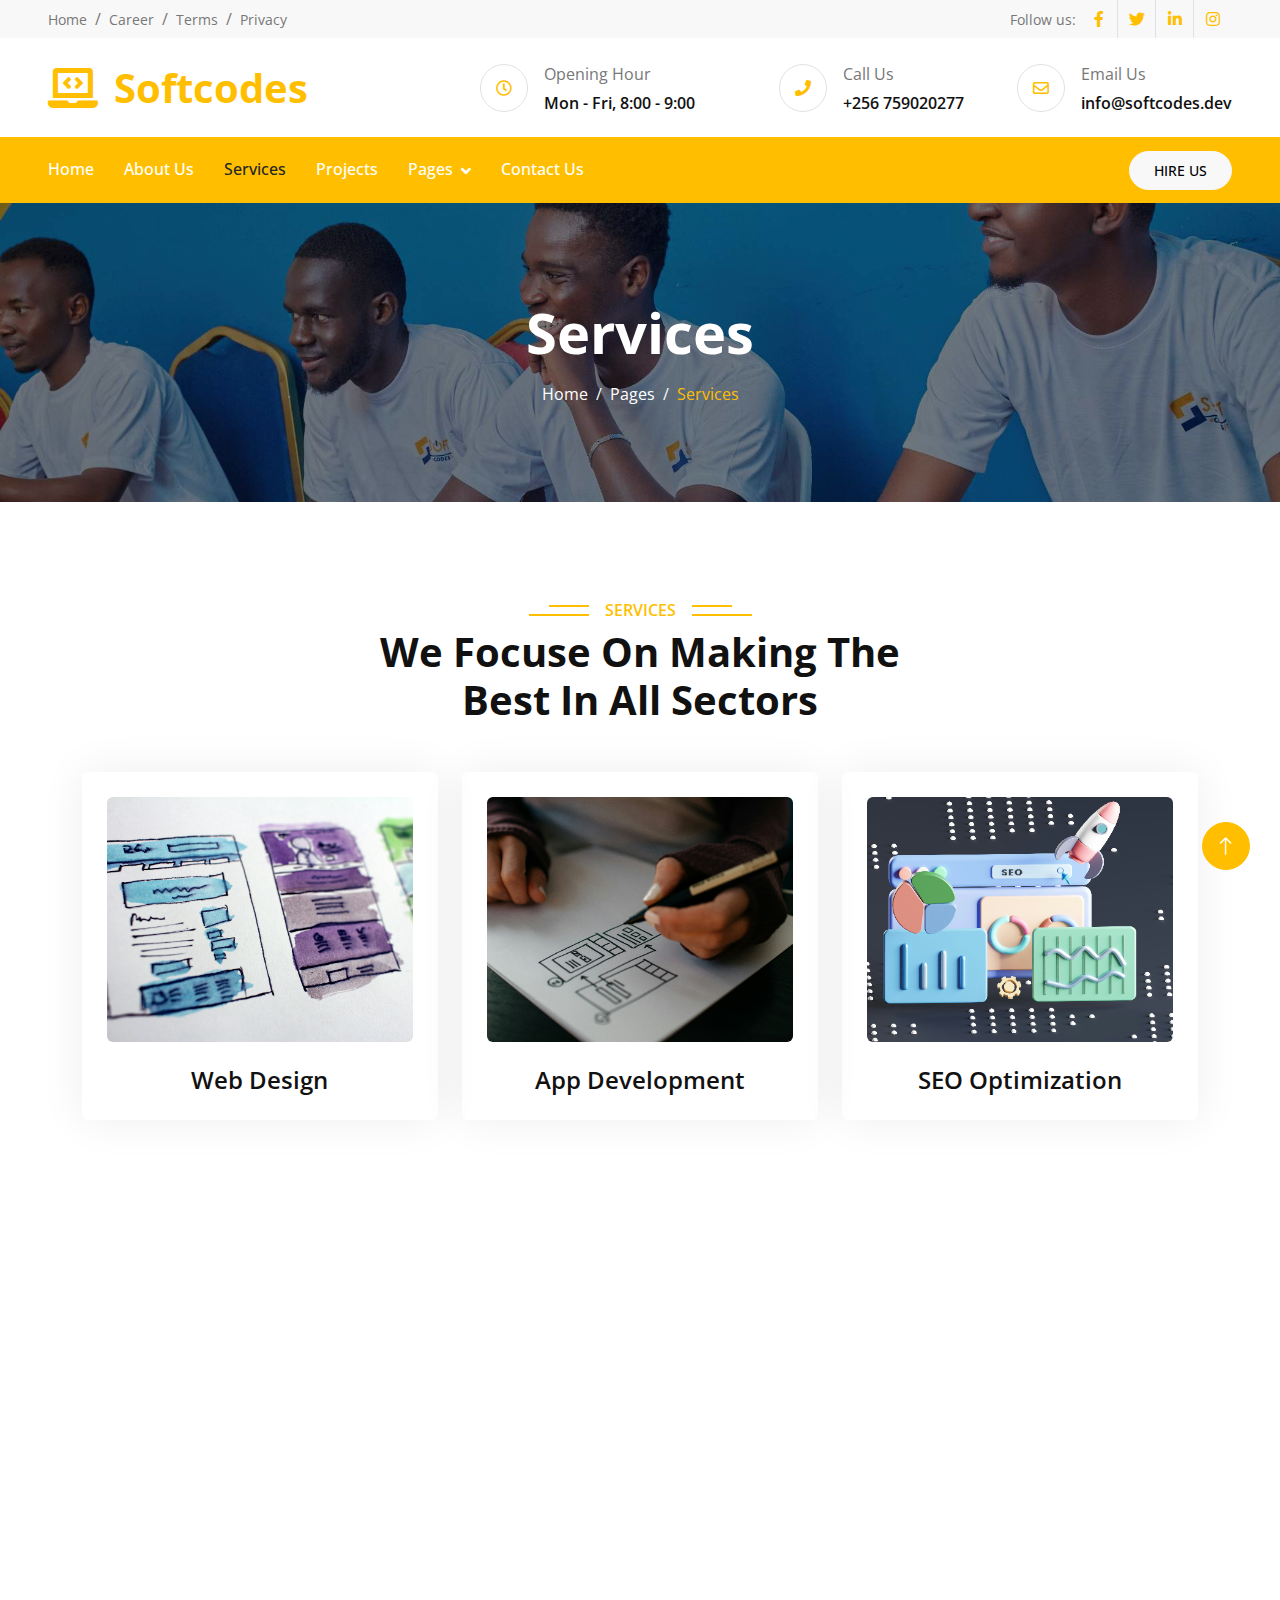
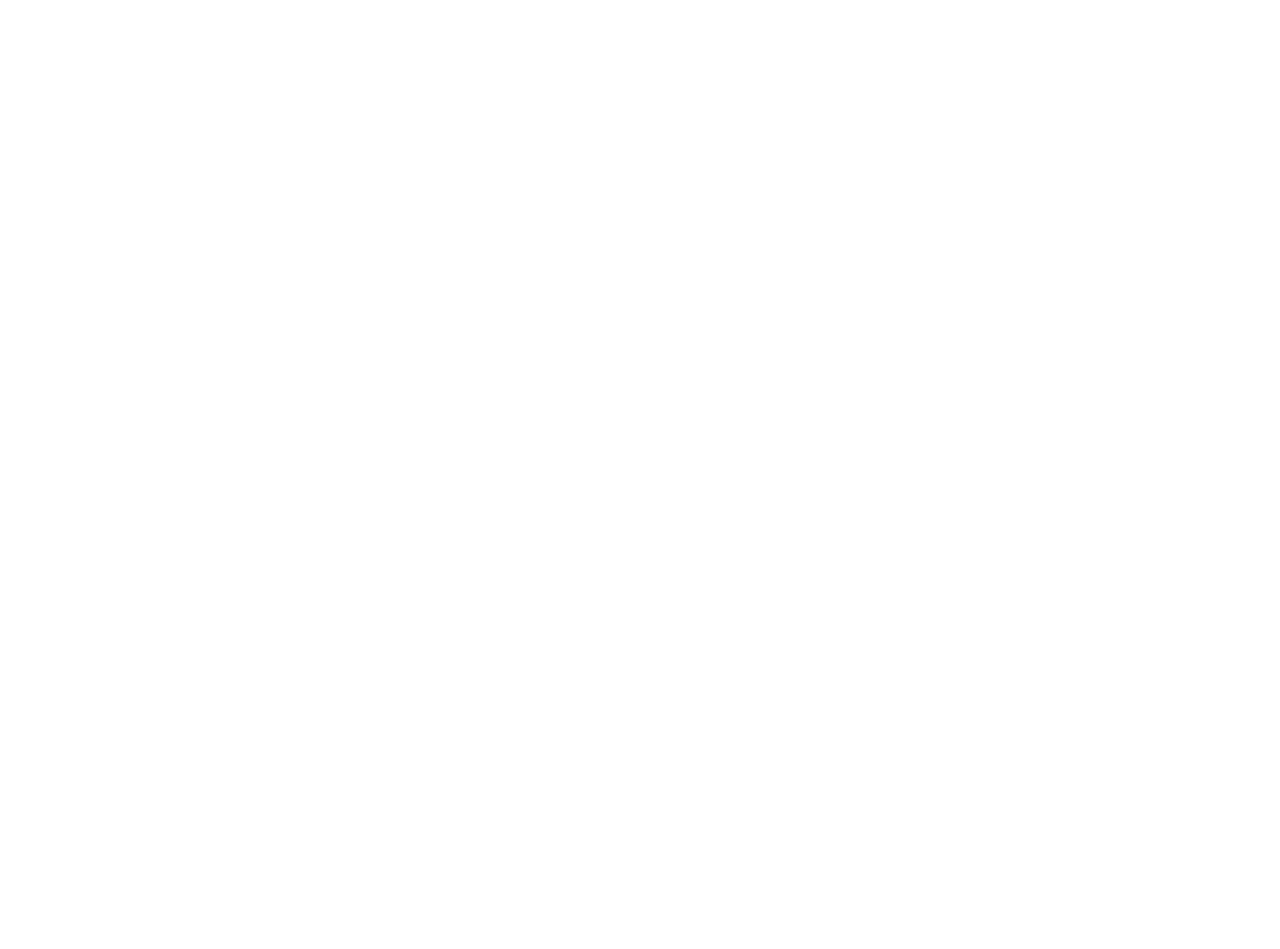
<file: service.html>
<!DOCTYPE html>
<html lang="en">
  <head>
    <meta charset="utf-8" />
    <title>
      Softcodes Limited - Top Mobile App Development |Computer training center|
      Academic Research| Computer sales and repair services| ICT consultancy
      firm| Best ICT solutions in Western Uganda| Web Design &
      Development|Hosting company
    </title>
    <meta content="width=device-width, initial-scale=1.0" name="viewport" />
    <meta content="" name="keywords" />
    <meta content="" name="description" />

    <!-- Favicon -->
    <link href="img/favicon.ico" rel="icon" />

    <!-- Google Web Fonts -->
    <link rel="preconnect" href="https://fonts.googleapis.com" />
    <link rel="preconnect" href="https://fonts.gstatic.com" crossorigin />
    <link
      href="https://fonts.googleapis.com/css2?family=Open+Sans:wght@400;500;600;700&display=swap"
      rel="stylesheet"
    />

    <!-- Icon Font Stylesheet -->
    <link
      href="https://cdnjs.cloudflare.com/ajax/libs/font-awesome/5.10.0/css/all.min.css"
      rel="stylesheet"
    />
    <link
      href="https://cdn.jsdelivr.net/npm/bootstrap-icons@1.4.1/font/bootstrap-icons.css"
      rel="stylesheet"
    />

    <!-- Libraries Stylesheet -->
    <link href="lib/animate/animate.min.css" rel="stylesheet" />
    <link href="lib/owlcarousel/assets/owl.carousel.min.css" rel="stylesheet" />
    <link href="lib/lightbox/css/lightbox.min.css" rel="stylesheet" />

    <!-- Customized Bootstrap Stylesheet -->
    <link href="css/bootstrap.min.css" rel="stylesheet" />

    <!-- Template Stylesheet -->
    <link href="css/style.css" rel="stylesheet" />
  </head>

  <body>
    <!-- Spinner Start -->
    <div
      id="spinner"
      class="show bg-white position-fixed translate-middle w-100 vh-100 top-50 start-50 d-flex align-items-center justify-content-center"
    >
      <div
        class="spinner-border position-relative text-primary"
        style="width: 6rem; height: 6rem"
        role="status"
      ></div>
      <i
        class="fa fa-laptop-code fa-2x text-primary position-absolute top-50 start-50 translate-middle"
      ></i>
    </div>
    <!-- Spinner End -->

    <!-- Topbar Start -->
    <div class="container-fluid bg-light px-0 wow fadeIn" data-wow-delay="0.1s">
      <div class="row gx-0 align-items-center d-none d-lg-flex">
        <div class="col-lg-6 px-5 text-start">
          <ol class="breadcrumb mb-0">
            <li class="breadcrumb-item">
              <a class="small text-secondary" href="#">Home</a>
            </li>
            <li class="breadcrumb-item">
              <a class="small text-secondary" href="#">Career</a>
            </li>
            <li class="breadcrumb-item">
              <a class="small text-secondary" href="#">Terms</a>
            </li>
            <li class="breadcrumb-item">
              <a class="small text-secondary" href="#">Privacy</a>
            </li>
          </ol>
        </div>
        <div class="col-lg-6 px-5 text-end">
          <small>Follow us:</small>
          <div class="h-100 d-inline-flex align-items-center">
            <a class="btn-square text-primary border-end rounded-0" href=""
              ><i class="fab fa-facebook-f"></i
            ></a>
            <a class="btn-square text-primary border-end rounded-0" href=""
              ><i class="fab fa-twitter"></i
            ></a>
            <a class="btn-square text-primary border-end rounded-0" href=""
              ><i class="fab fa-linkedin-in"></i
            ></a>
            <a class="btn-square text-primary pe-0" href=""
              ><i class="fab fa-instagram"></i
            ></a>
          </div>
        </div>
      </div>
    </div>
    <!-- Topbar End -->

    <!-- Brand & Contact Start -->
    <div class="container-fluid py-4 px-5 wow fadeIn" data-wow-delay="0.1s">
      <div class="row align-items-center top-bar">
        <div class="col-lg-4 col-md-12 text-center text-lg-start">
          <a href="./index.html" class="navbar-brand m-0 p-0">
            <h1 class="fw-bold text-primary m-0">
              <i class="fa fa-laptop-code me-3"></i>Softcodes
            </h1>
            <!-- <img src="img/logo.png" alt="Logo"> -->
          </a>
        </div>
        <div class="col-lg-8 col-md-7 d-none d-lg-block">
          <div class="row">
            <div class="col-4">
              <div class="d-flex align-items-center justify-content-end">
                <div class="flex-shrink-0 btn-lg-square border rounded-circle">
                  <i class="far fa-clock text-primary"></i>
                </div>
                <div class="ps-3">
                  <p class="mb-2">Opening Hour</p>
                  <h6 class="mb-0">Mon - Fri, 8:00 - 9:00</h6>
                </div>
              </div>
            </div>
            <div class="col-4">
              <div class="d-flex align-items-center justify-content-end">
                <div class="flex-shrink-0 btn-lg-square border rounded-circle">
                  <i class="fa fa-phone text-primary"></i>
                </div>
                <div class="ps-3">
                  <p class="mb-2">Call Us</p>
                  <h6 class="mb-0">+256 759020277</h6>
                </div>
              </div>
            </div>
            <div class="col-4">
              <div class="d-flex align-items-center justify-content-end">
                <div class="flex-shrink-0 btn-lg-square border rounded-circle">
                  <i class="far fa-envelope text-primary"></i>
                </div>
                <div class="ps-3">
                  <p class="mb-2">Email Us</p>
                  <h6 class="mb-0">info@softcodes.dev</h6>
                </div>
              </div>
            </div>
          </div>
        </div>
      </div>
    </div>
    <!-- Brand & Contact End -->

    <!-- Navbar Start -->
    <nav
      class="navbar navbar-expand-lg bg-primary navbar-dark sticky-top py-lg-0 px-lg-5 wow fadeIn"
      data-wow-delay="0.1s"
    >
      <a href="#" class="navbar-brand ms-3 d-lg-none">MENU</a>
      <button
        type="button"
        class="navbar-toggler me-3"
        data-bs-toggle="collapse"
        data-bs-target="#navbarCollapse"
      >
        <span class="navbar-toggler-icon"></span>
      </button>
      <div class="collapse navbar-collapse" id="navbarCollapse">
        <div class="navbar-nav me-auto p-3 p-lg-0">
          <a href="index.html" class="nav-item nav-link">Home</a>
          <a href="about.html" class="nav-item nav-link">About Us</a>
          <a href="service.html" class="nav-item nav-link active">Services</a>
          <a href="project.html" class="nav-item nav-link">Projects</a>
          <div class="nav-item dropdown">
            <a
              href="#"
              class="nav-link dropdown-toggle"
              data-bs-toggle="dropdown"
              >Pages</a
            >
            <div class="dropdown-menu border-0 rounded-0 rounded-bottom m-0">
              <a href="feature.html" class="dropdown-item">Features</a>
              <a href="team.html" class="dropdown-item">Our Team</a>
              <a href="testimonial.html" class="dropdown-item">Testimonial</a>
              <a href="404.html" class="dropdown-item">404 Page</a>
            </div>
          </div>
          <a href="contact.html" class="nav-item nav-link">Contact Us</a>
        </div>
        <a
          href="./contact.html"
          class="btn btn-sm btn-light rounded-pill py-2 px-4 d-none d-lg-block"
          >HIRE US</a
        >
      </div>
    </nav>
    <!-- Navbar End -->

    <!-- Page Header Start -->
    <div
      class="container-fluid page-header py-5 mb-5 wow fadeIn"
      data-wow-delay="0.1s"
    >
      <div class="container text-center py-5">
        <h1 class="display-4 text-white animated slideInDown mb-3">Services</h1>
        <nav aria-label="breadcrumb animated slideInDown">
          <ol class="breadcrumb justify-content-center mb-0">
            <li class="breadcrumb-item">
              <a class="text-white" href="#">Home</a>
            </li>
            <li class="breadcrumb-item">
              <a class="text-white" href="#">Pages</a>
            </li>
            <li class="breadcrumb-item text-primary active" aria-current="page">
              Services
            </li>
          </ol>
        </nav>
      </div>
    </div>
    <!-- Page Header End -->

    <!-- Service Start -->
    <div class="container-xxl py-5">
      <div class="container">
        <div
          class="text-center mx-auto mb-5 wow fadeInUp"
          data-wow-delay="0.1s"
          style="max-width: 600px"
        >
          <h6 class="section-title bg-white text-center text-primary px-3">
            Services
          </h6>
          <h1 class="display-6 mb-4">
            We Focuse On Making The Best In All Sectors
          </h1>
        </div>
        <div class="row g-4">
          <div class="col-lg-4 col-md-6 wow fadeInUp" data-wow-delay="0.1s">
            <a
              class="service-item d-block rounded text-center h-100 p-4"
              href=""
            >
              <img
                class="img-fluid rounded mb-4"
                src="img/service-1.jpg"
                alt=""
              />
              <h4 class="mb-0">Web Design</h4>
            </a>
          </div>
          <div class="col-lg-4 col-md-6 wow fadeInUp" data-wow-delay="0.3s">
            <a
              class="service-item d-block rounded text-center h-100 p-4"
              href=""
            >
              <img
                class="img-fluid rounded mb-4"
                src="img/service-2.jpg"
                alt=""
              />
              <h4 class="mb-0">App Development</h4>
            </a>
          </div>
          <div class="col-lg-4 col-md-6 wow fadeInUp" data-wow-delay="0.5s">
            <a
              class="service-item d-block rounded text-center h-100 p-4"
              href=""
            >
              <img
                class="img-fluid rounded mb-4"
                src="img/service-3.jpg"
                alt=""
              />
              <h4 class="mb-0">SEO Optimization</h4>
            </a>
          </div>
          <div class="col-lg-4 col-md-6 wow fadeInUp" data-wow-delay="0.1s">
            <a
              class="service-item d-block rounded text-center h-100 p-4"
              href=""
            >
              <img
                class="img-fluid rounded mb-4"
                src="img/service-4.jpg"
                alt=""
              />
              <h4 class="mb-0">Social Marketing</h4>
            </a>
          </div>
          <div class="col-lg-4 col-md-6 wow fadeInUp" data-wow-delay="0.3s">
            <a
              class="service-item d-block rounded text-center h-100 p-4"
              href=""
            >
              <img
                class="img-fluid rounded mb-4"
                src="img/service-5.jpg"
                alt=""
              />
              <h4 class="mb-0">Graphics Design</h4>
            </a>
          </div>
          <div class="col-lg-4 col-md-6 wow fadeInUp" data-wow-delay="0.5s">
            <a
              class="service-item d-block rounded text-center h-100 p-4"
              href=""
            >
              <img
                class="img-fluid rounded mb-4"
                src="img/service-6.jpg"
                alt=""
              />
              <h4 class="mb-0">Internship</h4>
            </a>
          </div>
        </div>
      </div>
    </div>
    <!-- Service End -->

    <!-- Testimonial Start -->
    <div class="container-xxl py-5">
      <div class="container">
        <div
          class="text-center mx-auto mb-5 wow fadeInUp"
          data-wow-delay="0.1s"
          style="max-width: 600px"
        >
          <h6 class="section-title bg-white text-center text-primary px-3">
            Testimonial
          </h6>
          <h1 class="display-6 mb-4">What Our Clients Say!</h1>
        </div>
        <div
          class="owl-carousel testimonial-carousel wow fadeInUp"
          data-wow-delay="0.1s"
        >
          <div class="testimonial-item bg-light rounded p-4">
            <div class="d-flex align-items-center mb-4">
              <img
                class="flex-shrink-0 rounded-circle border p-1"
                src="img/testimonial-1.jpg"
                alt=""
              />
              <div class="ms-4">
                <h5 class="mb-1">Client Name</h5>
                <span>Profession</span>
              </div>
            </div>
            <p class="mb-0">
              Tempor erat elitr rebum at clita. Diam dolor diam ipsum sit diam
              amet diam et eos. Clita erat ipsum et lorem et sit.
            </p>
          </div>
          <div class="testimonial-item bg-light rounded p-4">
            <div class="d-flex align-items-center mb-4">
              <img
                class="flex-shrink-0 rounded-circle border p-1"
                src="img/testimonial-2.jpg"
                alt=""
              />
              <div class="ms-4">
                <h5 class="mb-1">Client Name</h5>
                <span>Profession</span>
              </div>
            </div>
            <p class="mb-0">
              Tempor erat elitr rebum at clita. Diam dolor diam ipsum sit diam
              amet diam et eos. Clita erat ipsum et lorem et sit.
            </p>
          </div>
          <div class="testimonial-item bg-light rounded p-4">
            <div class="d-flex align-items-center mb-4">
              <img
                class="flex-shrink-0 rounded-circle border p-1"
                src="img/testimonial-3.jpg"
                alt=""
              />
              <div class="ms-4">
                <h5 class="mb-1">Client Name</h5>
                <span>Profession</span>
              </div>
            </div>
            <p class="mb-0">
              Tempor erat elitr rebum at clita. Diam dolor diam ipsum sit diam
              amet diam et eos. Clita erat ipsum et lorem et sit.
            </p>
          </div>
          <div class="testimonial-item bg-light rounded p-4">
            <div class="d-flex align-items-center mb-4">
              <img
                class="flex-shrink-0 rounded-circle border p-1"
                src="img/testimonial-4.jpg"
                alt=""
              />
              <div class="ms-4">
                <h5 class="mb-1">Client Name</h5>
                <span>Profession</span>
              </div>
            </div>
            <p class="mb-0">
              Tempor erat elitr rebum at clita. Diam dolor diam ipsum sit diam
              amet diam et eos. Clita erat ipsum et lorem et sit.
            </p>
          </div>
        </div>
      </div>
    </div>
    <!-- Testimonial End -->

    <!-- Footer Start -->
    <div
      class="container-fluid bg-dark text-body footer mt-5 pt-5 wow fadeIn"
      data-wow-delay="0.1s"
    >
      <div class="container py-5">
        <div class="row g-5">
          <div class="col-lg-3 col-md-6">
            <h5 class="text-light mb-4">Address</h5>
            <p class="mb-2">
              <i class="fa fa-map-marker-alt me-3"></i>Room L61,Ground Floor
              EasyView Complex, Mbarara, Uganda
            </p>
            <p class="mb-2">
              <i class="fa fa-phone-alt me-3"></i>+256 759020277
            </p>
            <p class="mb-2">
              <i class="fa fa-envelope me-3"></i>info@softcodes.dev
            </p>
            <div class="d-flex pt-2">
              <a
                class="btn btn-square btn-outline-secondary rounded-circle me-1"
                href=""
                ><i class="fab fa-twitter"></i
              ></a>
              <a
                class="btn btn-square btn-outline-secondary rounded-circle me-1"
                href=""
                ><i class="fab fa-facebook-f"></i
              ></a>
              <a
                class="btn btn-square btn-outline-secondary rounded-circle me-1"
                href=""
                ><i class="fab fa-youtube"></i
              ></a>
              <a
                class="btn btn-square btn-outline-secondary rounded-circle me-0"
                href=""
                ><i class="fab fa-linkedin-in"></i
              ></a>
            </div>
          </div>
          <div class="col-lg-3 col-md-6">
            <h5 class="text-light mb-4">Quick Links</h5>
            <a class="btn btn-link" href="./about.html">About Us</a>
            <a class="btn btn-link" href="./contact.html">Contact Us</a>
            <a class="btn btn-link" href="#">Our Services</a>
            <a class="btn btn-link" href="">Terms & Condition</a>
            <a class="btn btn-link" href="">Support</a>
          </div>
          <div class="col-lg-3 col-md-6">
            <h5 class="text-light mb-4">Gallery</h5>
            <div class="row g-2">
              <div class="col-4">
                <img
                  class="img-fluid rounded"
                  src="img/project-1.jpg"
                  alt="Image"
                />
              </div>
              <div class="col-4">
                <img
                  class="img-fluid rounded"
                  src="img/project-2.jpg"
                  alt="Image"
                />
              </div>
              <div class="col-4">
                <img
                  class="img-fluid rounded"
                  src="img/project-7.jpg"
                  alt="Image"
                />
              </div>
              <div class="col-4">
                <img
                  class="img-fluid rounded"
                  src="img/project-4.jpg"
                  alt="Image"
                />
              </div>
              <div class="col-4">
                <img
                  class="img-fluid rounded"
                  src="img/project-5.jpg"
                  alt="Image"
                />
              </div>
              <div class="col-4">
                <img
                  class="img-fluid rounded"
                  src="img/project-10.jpg"
                  alt="Image"
                />
              </div>
            </div>
          </div>
          <div class="col-lg-3 col-md-6">
            <h5 class="text-light mb-4">Newsletter</h5>
            <p>Dolor amet sit justo amet elitr clita ipsum elitr est.</p>
            <form class="position-relative mx-auto" style="max-width: 400px">
              <input
                class="form-control bg-transparent border-secondary w-100 py-3 ps-4 pe-5"
                type="text"
                placeholder="Your email"
                required
              />
              <button
                type="submit"
                class="btn btn-primary py-2 position-absolute top-0 end-0 mt-2 me-2"
              >
                SignUp
              </button>
            </form>
          </div>
        </div>
      </div>
      <div class="container-fluid copyright">
        <div class="container">
          <div class="row">
            <div class="col-md-6 text-center text-md-start mb-3 mb-md-0">
              &copy; <a href="#">Softcodes Limited</a>, All Right Reserved.
            </div>
          </div>
        </div>
      </div>
    </div>
    <!-- Footer End -->

    <!-- Back to Top -->
    <a
      href="#"
      class="btn btn-lg btn-primary btn-lg-square rounded-circle back-to-top"
      ><i class="bi bi-arrow-up"></i
    ></a>

    <!-- JavaScript Libraries -->
    <script src="https://code.jquery.com/jquery-3.4.1.min.js"></script>
    <script src="https://cdn.jsdelivr.net/npm/bootstrap@5.0.0/dist/js/bootstrap.bundle.min.js"></script>
    <script src="lib/wow/wow.min.js"></script>
    <script src="lib/easing/easing.min.js"></script>
    <script src="lib/waypoints/waypoints.min.js"></script>
    <script src="lib/counterup/counterup.min.js"></script>
    <script src="lib/owlcarousel/owl.carousel.min.js"></script>
    <script src="lib/lightbox/js/lightbox.min.js"></script>

    <!-- Template Javascript -->
    <script src="js/main.js"></script>
  </body>
</html>
</file>
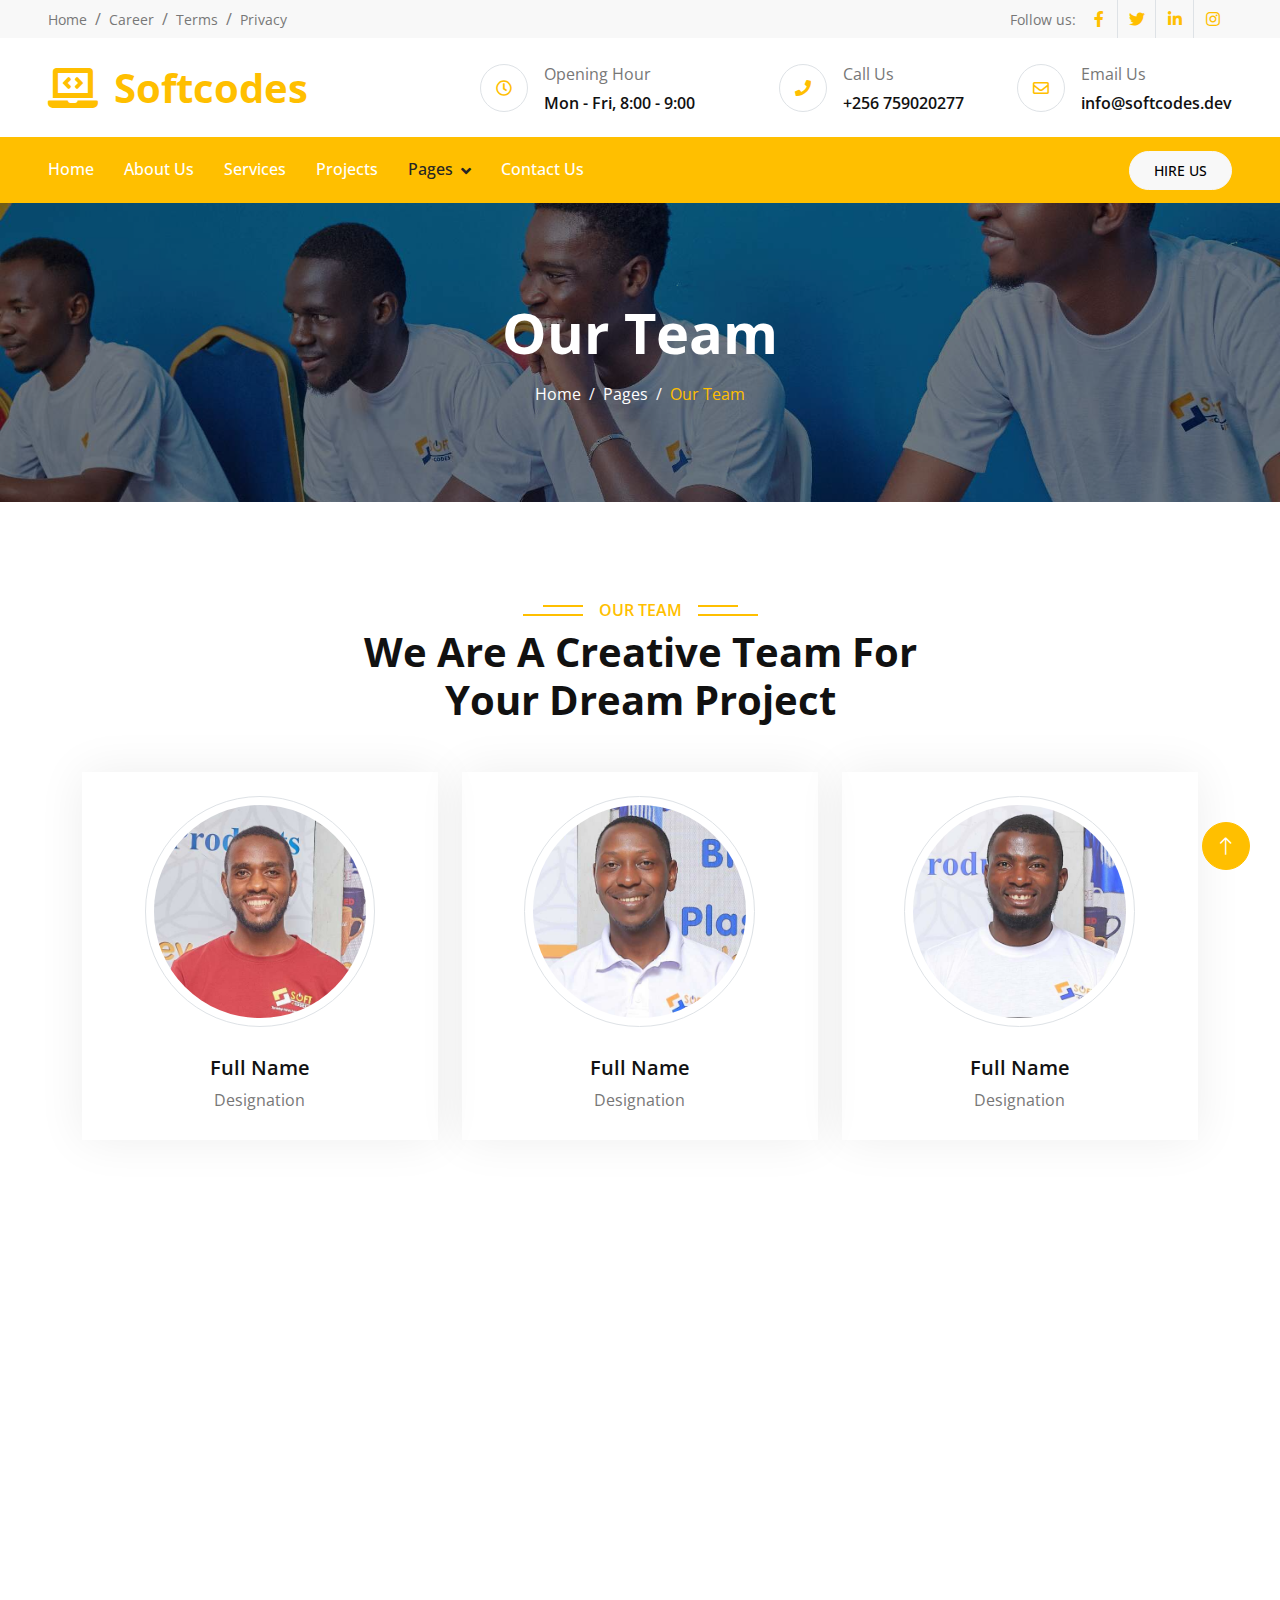
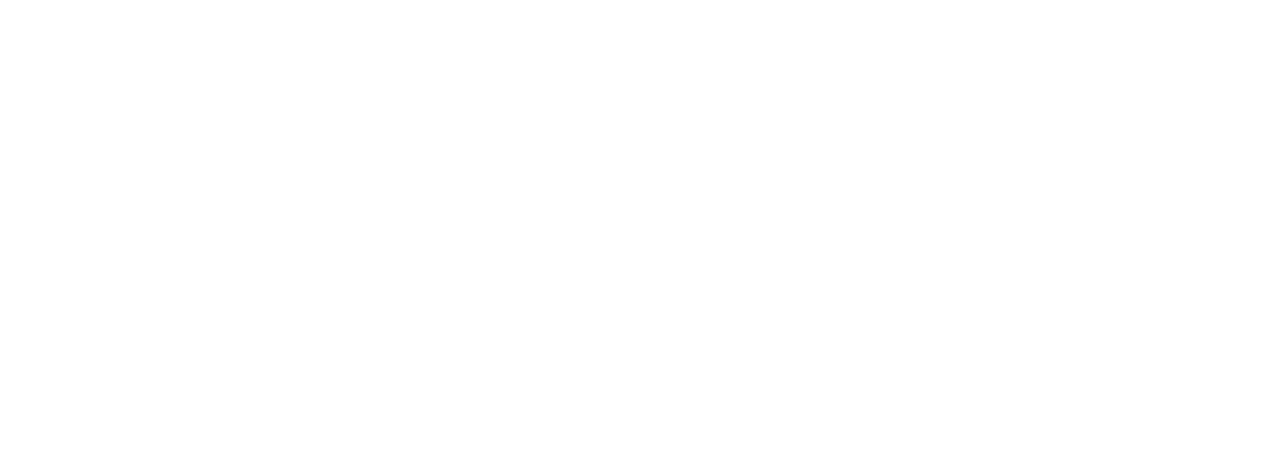
<file: team.html>
<!DOCTYPE html>
<html lang="en">
  <head>
    <meta charset="utf-8" />
    <title>
      Softcodes Limited - Top Mobile App Development |Computer training center|
      Academic Research| Computer sales and repair services| ICT consultancy
      firm| Best ICT solutions in Western Uganda| Web Design &
      Development|Hosting company
    </title>
    <meta content="width=device-width, initial-scale=1.0" name="viewport" />
    <meta content="" name="keywords" />
    <meta content="" name="description" />

    <!-- Favicon -->
    <link href="img/favicon.ico" rel="icon" />

    <!-- Google Web Fonts -->
    <link rel="preconnect" href="https://fonts.googleapis.com" />
    <link rel="preconnect" href="https://fonts.gstatic.com" crossorigin />
    <link
      href="https://fonts.googleapis.com/css2?family=Open+Sans:wght@400;500;600;700&display=swap"
      rel="stylesheet"
    />

    <!-- Icon Font Stylesheet -->
    <link
      href="https://cdnjs.cloudflare.com/ajax/libs/font-awesome/5.10.0/css/all.min.css"
      rel="stylesheet"
    />
    <link
      href="https://cdn.jsdelivr.net/npm/bootstrap-icons@1.4.1/font/bootstrap-icons.css"
      rel="stylesheet"
    />

    <!-- Libraries Stylesheet -->
    <link href="lib/animate/animate.min.css" rel="stylesheet" />
    <link href="lib/owlcarousel/assets/owl.carousel.min.css" rel="stylesheet" />
    <link href="lib/lightbox/css/lightbox.min.css" rel="stylesheet" />

    <!-- Customized Bootstrap Stylesheet -->
    <link href="css/bootstrap.min.css" rel="stylesheet" />

    <!-- Template Stylesheet -->
    <link href="css/style.css" rel="stylesheet" />
  </head>

  <body>
    <!-- Spinner Start -->
    <div
      id="spinner"
      class="show bg-white position-fixed translate-middle w-100 vh-100 top-50 start-50 d-flex align-items-center justify-content-center"
    >
      <div
        class="spinner-border position-relative text-primary"
        style="width: 6rem; height: 6rem"
        role="status"
      ></div>
      <i
        class="fa fa-laptop-code fa-2x text-primary position-absolute top-50 start-50 translate-middle"
      ></i>
    </div>
    <!-- Spinner End -->

    <!-- Topbar Start -->
    <div class="container-fluid bg-light px-0 wow fadeIn" data-wow-delay="0.1s">
      <div class="row gx-0 align-items-center d-none d-lg-flex">
        <div class="col-lg-6 px-5 text-start">
          <ol class="breadcrumb mb-0">
            <li class="breadcrumb-item">
              <a class="small text-secondary" href="#">Home</a>
            </li>
            <li class="breadcrumb-item">
              <a class="small text-secondary" href="#">Career</a>
            </li>
            <li class="breadcrumb-item">
              <a class="small text-secondary" href="#">Terms</a>
            </li>
            <li class="breadcrumb-item">
              <a class="small text-secondary" href="#">Privacy</a>
            </li>
          </ol>
        </div>
        <div class="col-lg-6 px-5 text-end">
          <small>Follow us:</small>
          <div class="h-100 d-inline-flex align-items-center">
            <a class="btn-square text-primary border-end rounded-0" href=""
              ><i class="fab fa-facebook-f"></i
            ></a>
            <a class="btn-square text-primary border-end rounded-0" href=""
              ><i class="fab fa-twitter"></i
            ></a>
            <a class="btn-square text-primary border-end rounded-0" href=""
              ><i class="fab fa-linkedin-in"></i
            ></a>
            <a class="btn-square text-primary pe-0" href=""
              ><i class="fab fa-instagram"></i
            ></a>
          </div>
        </div>
      </div>
    </div>
    <!-- Topbar End -->

    <!-- Brand & Contact Start -->
    <div class="container-fluid py-4 px-5 wow fadeIn" data-wow-delay="0.1s">
      <div class="row align-items-center top-bar">
        <div class="col-lg-4 col-md-12 text-center text-lg-start">
          <a href="./index.html" class="navbar-brand m-0 p-0">
            <h1 class="fw-bold text-primary m-0">
              <i class="fa fa-laptop-code me-3"></i>Softcodes
            </h1>
            <!-- <img src="img/logo.png" alt="Logo"> -->
          </a>
        </div>
        <div class="col-lg-8 col-md-7 d-none d-lg-block">
          <div class="row">
            <div class="col-4">
              <div class="d-flex align-items-center justify-content-end">
                <div class="flex-shrink-0 btn-lg-square border rounded-circle">
                  <i class="far fa-clock text-primary"></i>
                </div>
                <div class="ps-3">
                  <p class="mb-2">Opening Hour</p>
                  <h6 class="mb-0">Mon - Fri, 8:00 - 9:00</h6>
                </div>
              </div>
            </div>
            <div class="col-4">
              <div class="d-flex align-items-center justify-content-end">
                <div class="flex-shrink-0 btn-lg-square border rounded-circle">
                  <i class="fa fa-phone text-primary"></i>
                </div>
                <div class="ps-3">
                  <p class="mb-2">Call Us</p>
                  <h6 class="mb-0">+256 759020277</h6>
                </div>
              </div>
            </div>
            <div class="col-4">
              <div class="d-flex align-items-center justify-content-end">
                <div class="flex-shrink-0 btn-lg-square border rounded-circle">
                  <i class="far fa-envelope text-primary"></i>
                </div>
                <div class="ps-3">
                  <p class="mb-2">Email Us</p>
                  <h6 class="mb-0">info@softcodes.dev</h6>
                </div>
              </div>
            </div>
          </div>
        </div>
      </div>
    </div>
    <!-- Brand & Contact End -->

    <!-- Navbar Start -->
    <nav
      class="navbar navbar-expand-lg bg-primary navbar-dark sticky-top py-lg-0 px-lg-5 wow fadeIn"
      data-wow-delay="0.1s"
    >
      <a href="#" class="navbar-brand ms-3 d-lg-none">MENU</a>
      <button
        type="button"
        class="navbar-toggler me-3"
        data-bs-toggle="collapse"
        data-bs-target="#navbarCollapse"
      >
        <span class="navbar-toggler-icon"></span>
      </button>
      <div class="collapse navbar-collapse" id="navbarCollapse">
        <div class="navbar-nav me-auto p-3 p-lg-0">
          <a href="index.html" class="nav-item nav-link">Home</a>
          <a href="about.html" class="nav-item nav-link">About Us</a>
          <a href="service.html" class="nav-item nav-link">Services</a>
          <a href="project.html" class="nav-item nav-link">Projects</a>
          <div class="nav-item dropdown">
            <a
              href="#"
              class="nav-link dropdown-toggle active"
              data-bs-toggle="dropdown"
              >Pages</a
            >
            <div class="dropdown-menu border-0 rounded-0 rounded-bottom m-0">
              <a href="feature.html" class="dropdown-item">Features</a>
              <a href="team.html" class="dropdown-item active">Our Team</a>
              <a href="testimonial.html" class="dropdown-item">Testimonial</a>
              <a href="404.html" class="dropdown-item">404 Page</a>
            </div>
          </div>
          <a href="contact.html" class="nav-item nav-link">Contact Us</a>
        </div>
        <a
          href="./contact.html"
          class="btn btn-sm btn-light rounded-pill py-2 px-4 d-none d-lg-block"
          >HIRE US</a
        >
      </div>
    </nav>
    <!-- Navbar End -->

    <!-- Page Header Start -->
    <div
      class="container-fluid page-header py-5 mb-5 wow fadeIn"
      data-wow-delay="0.1s"
    >
      <div class="container text-center py-5">
        <h1 class="display-4 text-white animated slideInDown mb-3">Our Team</h1>
        <nav aria-label="breadcrumb animated slideInDown">
          <ol class="breadcrumb justify-content-center mb-0">
            <li class="breadcrumb-item">
              <a class="text-white" href="#">Home</a>
            </li>
            <li class="breadcrumb-item">
              <a class="text-white" href="#">Pages</a>
            </li>
            <li class="breadcrumb-item text-primary active" aria-current="page">
              Our Team
            </li>
          </ol>
        </nav>
      </div>
    </div>
    <!-- Page Header End -->

    <!-- Team Start -->
    <div class="container-xxl py-5">
      <div class="container">
        <div
          class="text-center mx-auto mb-5 wow fadeInUp"
          data-wow-delay="0.1s"
          style="max-width: 600px"
        >
          <h6 class="section-title bg-white text-center text-primary px-3">
            Our Team
          </h6>
          <h1 class="display-6 mb-4">
            We Are A Creative Team For Your Dream Project
          </h1>
        </div>
        <div class="row g-4">
          <div class="col-lg-4 col-md-6 wow fadeInUp" data-wow-delay="0.1s">
            <div class="team-item text-center p-4">
              <img
                class="img-fluid border rounded-circle w-75 p-2 mb-4"
                src="img/team-1.jpg"
                alt=""
              />
              <div class="team-text">
                <div class="team-title">
                  <h5>Full Name</h5>
                  <span>Designation</span>
                </div>
                <div class="team-social">
                  <a class="btn btn-square btn-primary rounded-circle" href=""
                    ><i class="fab fa-facebook-f"></i
                  ></a>
                  <a class="btn btn-square btn-primary rounded-circle" href=""
                    ><i class="fab fa-twitter"></i
                  ></a>
                  <a class="btn btn-square btn-primary rounded-circle" href=""
                    ><i class="fab fa-instagram"></i
                  ></a>
                </div>
              </div>
            </div>
          </div>
          <div class="col-lg-4 col-md-6 wow fadeInUp" data-wow-delay="0.3s">
            <div class="team-item text-center p-4">
              <img
                class="img-fluid border rounded-circle w-75 p-2 mb-4"
                src="img/team-2.jpg"
                alt=""
              />
              <div class="team-text">
                <div class="team-title">
                  <h5>Full Name</h5>
                  <span>Designation</span>
                </div>
                <div class="team-social">
                  <a class="btn btn-square btn-primary rounded-circle" href=""
                    ><i class="fab fa-facebook-f"></i
                  ></a>
                  <a class="btn btn-square btn-primary rounded-circle" href=""
                    ><i class="fab fa-twitter"></i
                  ></a>
                  <a class="btn btn-square btn-primary rounded-circle" href=""
                    ><i class="fab fa-instagram"></i
                  ></a>
                </div>
              </div>
            </div>
          </div>
          <div class="col-lg-4 col-md-6 wow fadeInUp" data-wow-delay="0.5s">
            <div class="team-item text-center p-4">
              <img
                class="img-fluid border rounded-circle w-75 p-2 mb-4"
                src="img/team-3.jpg"
                alt=""
              />
              <div class="team-text">
                <div class="team-title">
                  <h5>Full Name</h5>
                  <span>Designation</span>
                </div>
                <div class="team-social">
                  <a class="btn btn-square btn-primary rounded-circle" href=""
                    ><i class="fab fa-facebook-f"></i
                  ></a>
                  <a class="btn btn-square btn-primary rounded-circle" href=""
                    ><i class="fab fa-twitter"></i
                  ></a>
                  <a class="btn btn-square btn-primary rounded-circle" href=""
                    ><i class="fab fa-instagram"></i
                  ></a>
                </div>
              </div>
            </div>
          </div>
          <div class="col-lg-4 col-md-6 wow fadeInUp" data-wow-delay="0.1s">
            <div class="team-item text-center p-4">
              <img
                class="img-fluid border rounded-circle w-75 p-2 mb-4"
                src="img/team-2.jpg"
                alt=""
              />
              <div class="team-text">
                <div class="team-title">
                  <h5>Full Name</h5>
                  <span>Designation</span>
                </div>
                <div class="team-social">
                  <a class="btn btn-square btn-primary rounded-circle" href=""
                    ><i class="fab fa-facebook-f"></i
                  ></a>
                  <a class="btn btn-square btn-primary rounded-circle" href=""
                    ><i class="fab fa-twitter"></i
                  ></a>
                  <a class="btn btn-square btn-primary rounded-circle" href=""
                    ><i class="fab fa-instagram"></i
                  ></a>
                </div>
              </div>
            </div>
          </div>
          <div class="col-lg-4 col-md-6 wow fadeInUp" data-wow-delay="0.3s">
            <div class="team-item text-center p-4">
              <img
                class="img-fluid border rounded-circle w-75 p-2 mb-4"
                src="img/team-3.jpg"
                alt=""
              />
              <div class="team-text">
                <div class="team-title">
                  <h5>Full Name</h5>
                  <span>Designation</span>
                </div>
                <div class="team-social">
                  <a class="btn btn-square btn-primary rounded-circle" href=""
                    ><i class="fab fa-facebook-f"></i
                  ></a>
                  <a class="btn btn-square btn-primary rounded-circle" href=""
                    ><i class="fab fa-twitter"></i
                  ></a>
                  <a class="btn btn-square btn-primary rounded-circle" href=""
                    ><i class="fab fa-instagram"></i
                  ></a>
                </div>
              </div>
            </div>
          </div>
          <div class="col-lg-4 col-md-6 wow fadeInUp" data-wow-delay="0.5s">
            <div class="team-item text-center p-4">
              <img
                class="img-fluid border rounded-circle w-75 p-2 mb-4"
                src="img/team-1.jpg"
                alt=""
              />
              <div class="team-text">
                <div class="team-title">
                  <h5>Full Name</h5>
                  <span>Designation</span>
                </div>
                <div class="team-social">
                  <a class="btn btn-square btn-primary rounded-circle" href=""
                    ><i class="fab fa-facebook-f"></i
                  ></a>
                  <a class="btn btn-square btn-primary rounded-circle" href=""
                    ><i class="fab fa-twitter"></i
                  ></a>
                  <a class="btn btn-square btn-primary rounded-circle" href=""
                    ><i class="fab fa-instagram"></i
                  ></a>
                </div>
              </div>
            </div>
          </div>
        </div>
      </div>
    </div>
    <!-- Team End -->

    <!-- Footer Start -->
    <div
      class="container-fluid bg-dark text-body footer mt-5 pt-5 wow fadeIn"
      data-wow-delay="0.1s"
    >
      <div class="container py-5">
        <div class="row g-5">
          <div class="col-lg-3 col-md-6">
            <h5 class="text-light mb-4">Address</h5>
            <p class="mb-2">
              <i class="fa fa-map-marker-alt me-3"></i>Room L61,Ground Floor
              EasyView Complex
            </p>
            <p class="mb-2">
              <i class="fa fa-phone-alt me-3"></i>+256 759020277
            </p>
            <p class="mb-2">
              <i class="fa fa-envelope me-3"></i>info@softcodes.dev
            </p>
            <div class="d-flex pt-2">
              <a
                class="btn btn-square btn-outline-secondary rounded-circle me-1"
                href=""
                ><i class="fab fa-twitter"></i
              ></a>
              <a
                class="btn btn-square btn-outline-secondary rounded-circle me-1"
                href=""
                ><i class="fab fa-facebook-f"></i
              ></a>
              <a
                class="btn btn-square btn-outline-secondary rounded-circle me-1"
                href=""
                ><i class="fab fa-youtube"></i
              ></a>
              <a
                class="btn btn-square btn-outline-secondary rounded-circle me-0"
                href=""
                ><i class="fab fa-linkedin-in"></i
              ></a>
            </div>
          </div>
          <div class="col-lg-3 col-md-6">
            <h5 class="text-light mb-4">Quick Links</h5>
            <a class="btn btn-link" href="">About Us</a>
            <a class="btn btn-link" href="">Contact Us</a>
            <a class="btn btn-link" href="">Our Services</a>
            <a class="btn btn-link" href="">Terms & Condition</a>
            <a class="btn btn-link" href="">Support</a>
          </div>
          <div class="col-lg-3 col-md-6">
            <h5 class="text-light mb-4">Gallery</h5>
            <div class="row g-2">
              <div class="col-4">
                <img
                  class="img-fluid rounded"
                  src="img/project-1.jpg"
                  alt="Image"
                />
              </div>
              <div class="col-4">
                <img
                  class="img-fluid rounded"
                  src="img/project-2.jpg"
                  alt="Image"
                />
              </div>
              <div class="col-4">
                <img
                  class="img-fluid rounded"
                  src="img/project-6.jpg"
                  alt="Image"
                />
              </div>
              <div class="col-4">
                <img
                  class="img-fluid rounded"
                  src="img/project-4.jpg"
                  alt="Image"
                />
              </div>
              <div class="col-4">
                <img
                  class="img-fluid rounded"
                  src="img/project-5.jpg"
                  alt="Image"
                />
              </div>
              <div class="col-4">
                <img
                  class="img-fluid rounded"
                  src="img/project-7.jpg"
                  alt="Image"
                />
              </div>
            </div>
          </div>
          <div class="col-lg-3 col-md-6">
            <h5 class="text-light mb-4">Newsletter</h5>
            <p>Dolor amet sit justo amet elitr clita ipsum elitr est.</p>
            <form class="position-relative mx-auto" style="max-width: 400px">
              <input
                class="form-control bg-transparent border-secondary w-100 py-3 ps-4 pe-5"
                type="text"
                placeholder="Your email"
                required
              />
              <button
                type="submit"
                class="btn btn-primary py-2 position-absolute top-0 end-0 mt-2 me-2"
              >
                SignUp
              </button>
            </form>
          </div>
        </div>
      </div>
      <div class="container-fluid copyright">
        <div class="container">
          <div class="row">
            <div class="col-md-6 text-center text-md-start mb-3 mb-md-0">
              &copy; <a href="#">Softcodes Limited</a>, All Right Reserved.
            </div>
          </div>
        </div>
      </div>
    </div>
    <!-- Footer End -->

    <!-- Back to Top -->
    <a
      href="#"
      class="btn btn-lg btn-primary btn-lg-square rounded-circle back-to-top"
      ><i class="bi bi-arrow-up"></i
    ></a>

    <!-- JavaScript Libraries -->
    <script src="https://code.jquery.com/jquery-3.4.1.min.js"></script>
    <script src="https://cdn.jsdelivr.net/npm/bootstrap@5.0.0/dist/js/bootstrap.bundle.min.js"></script>
    <script src="lib/wow/wow.min.js"></script>
    <script src="lib/easing/easing.min.js"></script>
    <script src="lib/waypoints/waypoints.min.js"></script>
    <script src="lib/counterup/counterup.min.js"></script>
    <script src="lib/owlcarousel/owl.carousel.min.js"></script>
    <script src="lib/lightbox/js/lightbox.min.js"></script>

    <!-- Template Javascript -->
    <script src="js/main.js"></script>
  </body>
</html>
</file>
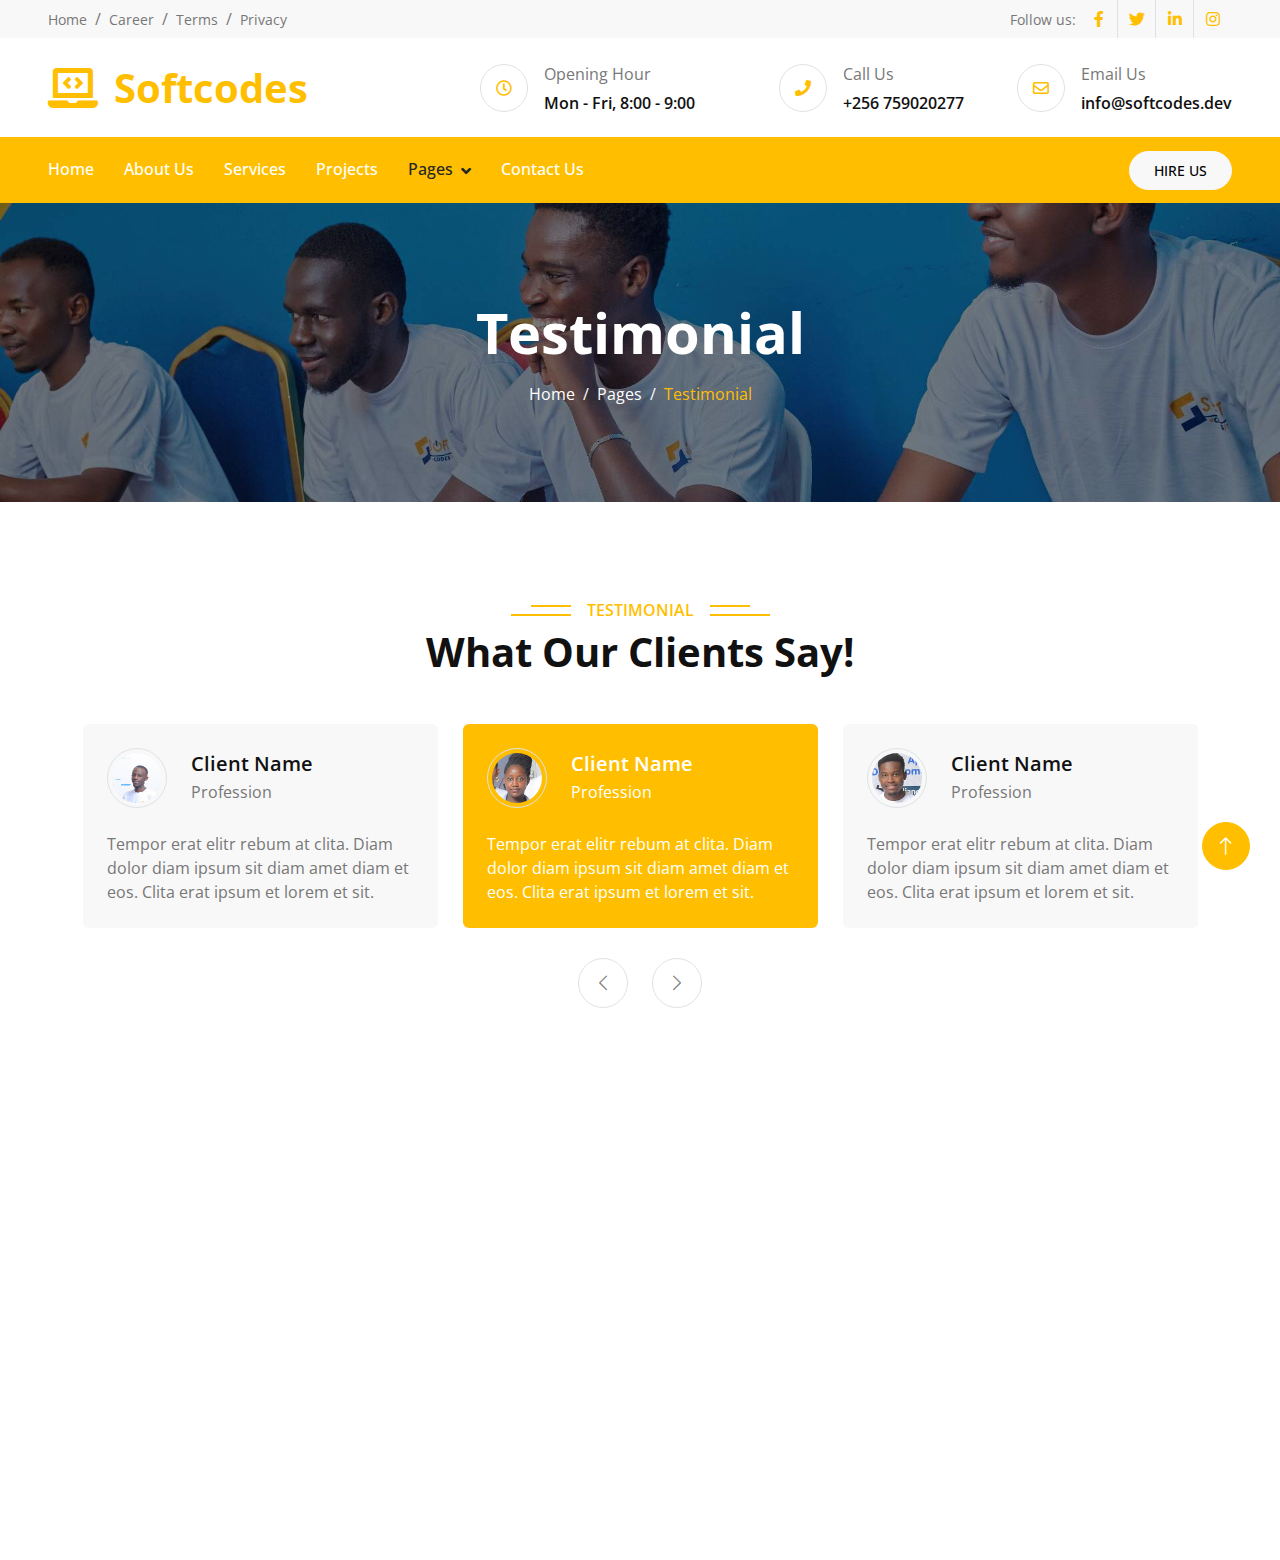
<file: testimonial.html>
<!DOCTYPE html>
<html lang="en">
  <head>
    <meta charset="utf-8" />
    <title>
      Softcodes Limited - Top Mobile App Development |Computer training center|
      Academic Research| Computer sales and repair services| ICT consultancy
      firm| Best ICT solutions in Western Uganda| Web Design &
      Development|Hosting company
    </title>
    <meta content="width=device-width, initial-scale=1.0" name="viewport" />
    <meta content="" name="keywords" />
    <meta content="" name="description" />

    <!-- Favicon -->
    <link href="img/favicon.ico" rel="icon" />

    <!-- Google Web Fonts -->
    <link rel="preconnect" href="https://fonts.googleapis.com" />
    <link rel="preconnect" href="https://fonts.gstatic.com" crossorigin />
    <link
      href="https://fonts.googleapis.com/css2?family=Open+Sans:wght@400;500;600;700&display=swap"
      rel="stylesheet"
    />

    <!-- Icon Font Stylesheet -->
    <link
      href="https://cdnjs.cloudflare.com/ajax/libs/font-awesome/5.10.0/css/all.min.css"
      rel="stylesheet"
    />
    <link
      href="https://cdn.jsdelivr.net/npm/bootstrap-icons@1.4.1/font/bootstrap-icons.css"
      rel="stylesheet"
    />

    <!-- Libraries Stylesheet -->
    <link href="lib/animate/animate.min.css" rel="stylesheet" />
    <link href="lib/owlcarousel/assets/owl.carousel.min.css" rel="stylesheet" />
    <link href="lib/lightbox/css/lightbox.min.css" rel="stylesheet" />

    <!-- Customized Bootstrap Stylesheet -->
    <link href="css/bootstrap.min.css" rel="stylesheet" />

    <!-- Template Stylesheet -->
    <link href="css/style.css" rel="stylesheet" />
  </head>

  <body>
    <!-- Spinner Start -->
    <div
      id="spinner"
      class="show bg-white position-fixed translate-middle w-100 vh-100 top-50 start-50 d-flex align-items-center justify-content-center"
    >
      <div
        class="spinner-border position-relative text-primary"
        style="width: 6rem; height: 6rem"
        role="status"
      ></div>
      <i
        class="fa fa-laptop-code fa-2x text-primary position-absolute top-50 start-50 translate-middle"
      ></i>
    </div>
    <!-- Spinner End -->

    <!-- Topbar Start -->
    <div class="container-fluid bg-light px-0 wow fadeIn" data-wow-delay="0.1s">
      <div class="row gx-0 align-items-center d-none d-lg-flex">
        <div class="col-lg-6 px-5 text-start">
          <ol class="breadcrumb mb-0">
            <li class="breadcrumb-item">
              <a class="small text-secondary" href="#">Home</a>
            </li>
            <li class="breadcrumb-item">
              <a class="small text-secondary" href="#">Career</a>
            </li>
            <li class="breadcrumb-item">
              <a class="small text-secondary" href="#">Terms</a>
            </li>
            <li class="breadcrumb-item">
              <a class="small text-secondary" href="#">Privacy</a>
            </li>
          </ol>
        </div>
        <div class="col-lg-6 px-5 text-end">
          <small>Follow us:</small>
          <div class="h-100 d-inline-flex align-items-center">
            <a class="btn-square text-primary border-end rounded-0" href=""
              ><i class="fab fa-facebook-f"></i
            ></a>
            <a class="btn-square text-primary border-end rounded-0" href=""
              ><i class="fab fa-twitter"></i
            ></a>
            <a class="btn-square text-primary border-end rounded-0" href=""
              ><i class="fab fa-linkedin-in"></i
            ></a>
            <a class="btn-square text-primary pe-0" href=""
              ><i class="fab fa-instagram"></i
            ></a>
          </div>
        </div>
      </div>
    </div>
    <!-- Topbar End -->

    <!-- Brand & Contact Start -->
    <div class="container-fluid py-4 px-5 wow fadeIn" data-wow-delay="0.1s">
      <div class="row align-items-center top-bar">
        <div class="col-lg-4 col-md-12 text-center text-lg-start">
          <a href="./index.html" class="navbar-brand m-0 p-0">
            <h1 class="fw-bold text-primary m-0">
              <i class="fa fa-laptop-code me-3"></i>Softcodes
            </h1>
            <!-- <img src="img/logo.png" alt="Logo"> -->
          </a>
        </div>
        <div class="col-lg-8 col-md-7 d-none d-lg-block">
          <div class="row">
            <div class="col-4">
              <div class="d-flex align-items-center justify-content-end">
                <div class="flex-shrink-0 btn-lg-square border rounded-circle">
                  <i class="far fa-clock text-primary"></i>
                </div>
                <div class="ps-3">
                  <p class="mb-2">Opening Hour</p>
                  <h6 class="mb-0">Mon - Fri, 8:00 - 9:00</h6>
                </div>
              </div>
            </div>
            <div class="col-4">
              <div class="d-flex align-items-center justify-content-end">
                <div class="flex-shrink-0 btn-lg-square border rounded-circle">
                  <i class="fa fa-phone text-primary"></i>
                </div>
                <div class="ps-3">
                  <p class="mb-2">Call Us</p>
                  <h6 class="mb-0">+256 759020277</h6>
                </div>
              </div>
            </div>
            <div class="col-4">
              <div class="d-flex align-items-center justify-content-end">
                <div class="flex-shrink-0 btn-lg-square border rounded-circle">
                  <i class="far fa-envelope text-primary"></i>
                </div>
                <div class="ps-3">
                  <p class="mb-2">Email Us</p>
                  <h6 class="mb-0">info@softcodes.dev</h6>
                </div>
              </div>
            </div>
          </div>
        </div>
      </div>
    </div>
    <!-- Brand & Contact End -->

    <!-- Navbar Start -->
    <nav
      class="navbar navbar-expand-lg bg-primary navbar-dark sticky-top py-lg-0 px-lg-5 wow fadeIn"
      data-wow-delay="0.1s"
    >
      <a href="#" class="navbar-brand ms-3 d-lg-none">MENU</a>
      <button
        type="button"
        class="navbar-toggler me-3"
        data-bs-toggle="collapse"
        data-bs-target="#navbarCollapse"
      >
        <span class="navbar-toggler-icon"></span>
      </button>
      <div class="collapse navbar-collapse" id="navbarCollapse">
        <div class="navbar-nav me-auto p-3 p-lg-0">
          <a href="index.html" class="nav-item nav-link">Home</a>
          <a href="about.html" class="nav-item nav-link">About Us</a>
          <a href="service.html" class="nav-item nav-link">Services</a>
          <a href="project.html" class="nav-item nav-link">Projects</a>
          <div class="nav-item dropdown">
            <a
              href="#"
              class="nav-link dropdown-toggle active"
              data-bs-toggle="dropdown"
              >Pages</a
            >
            <div class="dropdown-menu border-0 rounded-0 rounded-bottom m-0">
              <a href="feature.html" class="dropdown-item">Features</a>
              <a href="team.html" class="dropdown-item">Our Team</a>
              <a href="testimonial.html" class="dropdown-item active"
                >Testimonial</a
              >
              <a href="404.html" class="dropdown-item">404 Page</a>
            </div>
          </div>
          <a href="contact.html" class="nav-item nav-link">Contact Us</a>
        </div>
        <a
          href="./contact.html"
          class="btn btn-sm btn-light rounded-pill py-2 px-4 d-none d-lg-block"
          >HIRE US</a
        >
      </div>
    </nav>
    <!-- Navbar End -->

    <!-- Page Header Start -->
    <div
      class="container-fluid page-header py-5 mb-5 wow fadeIn"
      data-wow-delay="0.1s"
    >
      <div class="container text-center py-5">
        <h1 class="display-4 text-white animated slideInDown mb-3">
          Testimonial
        </h1>
        <nav aria-label="breadcrumb animated slideInDown">
          <ol class="breadcrumb justify-content-center mb-0">
            <li class="breadcrumb-item">
              <a class="text-white" href="#">Home</a>
            </li>
            <li class="breadcrumb-item">
              <a class="text-white" href="#">Pages</a>
            </li>
            <li class="breadcrumb-item text-primary active" aria-current="page">
              Testimonial
            </li>
          </ol>
        </nav>
      </div>
    </div>
    <!-- Page Header End -->

    <!-- Testimonial Start -->
    <div class="container-xxl py-5">
      <div class="container">
        <div
          class="text-center mx-auto mb-5 wow fadeInUp"
          data-wow-delay="0.1s"
          style="max-width: 600px"
        >
          <h6 class="section-title bg-white text-center text-primary px-3">
            Testimonial
          </h6>
          <h1 class="display-6 mb-4">What Our Clients Say!</h1>
        </div>
        <div
          class="owl-carousel testimonial-carousel wow fadeInUp"
          data-wow-delay="0.1s"
        >
          <div class="testimonial-item bg-light rounded p-4">
            <div class="d-flex align-items-center mb-4">
              <img
                class="flex-shrink-0 rounded-circle border p-1"
                src="img/testimonial-1.jpg"
                alt=""
              />
              <div class="ms-4">
                <h5 class="mb-1">Client Name</h5>
                <span>Profession</span>
              </div>
            </div>
            <p class="mb-0">
              Tempor erat elitr rebum at clita. Diam dolor diam ipsum sit diam
              amet diam et eos. Clita erat ipsum et lorem et sit.
            </p>
          </div>
          <div class="testimonial-item bg-light rounded p-4">
            <div class="d-flex align-items-center mb-4">
              <img
                class="flex-shrink-0 rounded-circle border p-1"
                src="img/testimonial-2.jpg"
                alt=""
              />
              <div class="ms-4">
                <h5 class="mb-1">Client Name</h5>
                <span>Profession</span>
              </div>
            </div>
            <p class="mb-0">
              Tempor erat elitr rebum at clita. Diam dolor diam ipsum sit diam
              amet diam et eos. Clita erat ipsum et lorem et sit.
            </p>
          </div>
          <div class="testimonial-item bg-light rounded p-4">
            <div class="d-flex align-items-center mb-4">
              <img
                class="flex-shrink-0 rounded-circle border p-1"
                src="img/testimonial-3.jpg"
                alt=""
              />
              <div class="ms-4">
                <h5 class="mb-1">Client Name</h5>
                <span>Profession</span>
              </div>
            </div>
            <p class="mb-0">
              Tempor erat elitr rebum at clita. Diam dolor diam ipsum sit diam
              amet diam et eos. Clita erat ipsum et lorem et sit.
            </p>
          </div>
          <div class="testimonial-item bg-light rounded p-4">
            <div class="d-flex align-items-center mb-4">
              <img
                class="flex-shrink-0 rounded-circle border p-1"
                src="img/testimonial-4.jpg"
                alt=""
              />
              <div class="ms-4">
                <h5 class="mb-1">Client Name</h5>
                <span>Profession</span>
              </div>
            </div>
            <p class="mb-0">
              Tempor erat elitr rebum at clita. Diam dolor diam ipsum sit diam
              amet diam et eos. Clita erat ipsum et lorem et sit.
            </p>
          </div>
        </div>
      </div>
    </div>
    <!-- Testimonial End -->

    <!-- Footer Start -->
    <div
      class="container-fluid bg-dark text-body footer mt-5 pt-5 wow fadeIn"
      data-wow-delay="0.1s"
    >
      <div class="container py-5">
        <div class="row g-5">
          <div class="col-lg-3 col-md-6">
            <h5 class="text-light mb-4">Address</h5>
            <p class="mb-2">
              <i class="fa fa-map-marker-alt me-3"></i>Room L61,Ground Floor
              EasyView Complex, Mbarara, Uganda
            </p>
            <p class="mb-2">
              <i class="fa fa-phone-alt me-3"></i>+256 759020277
            </p>
            <p class="mb-2">
              <i class="fa fa-envelope me-3"></i>info@softcodes.dev
            </p>
            <div class="d-flex pt-2">
              <a
                class="btn btn-square btn-outline-secondary rounded-circle me-1"
                href=""
                ><i class="fab fa-twitter"></i
              ></a>
              <a
                class="btn btn-square btn-outline-secondary rounded-circle me-1"
                href=""
                ><i class="fab fa-facebook-f"></i
              ></a>
              <a
                class="btn btn-square btn-outline-secondary rounded-circle me-1"
                href=""
                ><i class="fab fa-youtube"></i
              ></a>
              <a
                class="btn btn-square btn-outline-secondary rounded-circle me-0"
                href=""
                ><i class="fab fa-linkedin-in"></i
              ></a>
            </div>
          </div>
          <div class="col-lg-3 col-md-6">
            <h5 class="text-light mb-4">Quick Links</h5>
            <a class="btn btn-link" href="">About Us</a>
            <a class="btn btn-link" href="">Contact Us</a>
            <a class="btn btn-link" href="">Our Services</a>
            <a class="btn btn-link" href="">Terms & Condition</a>
            <a class="btn btn-link" href="">Support</a>
          </div>
          <div class="col-lg-3 col-md-6">
            <h5 class="text-light mb-4">Gallery</h5>
            <div class="row g-2">
              <div class="col-4">
                <img
                  class="img-fluid rounded"
                  src="img/project-1.jpg"
                  alt="Image"
                />
              </div>
              <div class="col-4">
                <img
                  class="img-fluid rounded"
                  src="img/project-2.jpg"
                  alt="Image"
                />
              </div>
              <div class="col-4">
                <img
                  class="img-fluid rounded"
                  src="img/project-8.jpg"
                  alt="Image"
                />
              </div>
              <div class="col-4">
                <img
                  class="img-fluid rounded"
                  src="img/project-2.jpg"
                  alt="Image"
                />
              </div>
              <div class="col-4">
                <img
                  class="img-fluid rounded"
                  src="img/project-5.jpg"
                  alt="Image"
                />
              </div>
              <div class="col-4">
                <img
                  class="img-fluid rounded"
                  src="img/project-7.jpg"
                  alt="Image"
                />
              </div>
            </div>
          </div>
          <div class="col-lg-3 col-md-6">
            <h5 class="text-light mb-4">Newsletter</h5>
            <p>Dolor amet sit justo amet elitr clita ipsum elitr est.</p>
            <form class="position-relative mx-auto" style="max-width: 400px">
              <input
                class="form-control bg-transparent border-secondary w-100 py-3 ps-4 pe-5"
                type="text"
                placeholder="Your email"
                required
              />
              <button
                type="submit"
                class="btn btn-primary py-2 position-absolute top-0 end-0 mt-2 me-2"
              >
                SignUp
              </button>
            </form>
          </div>
        </div>
      </div>
      <div class="container-fluid copyright">
        <div class="container">
          <div class="row">
            <div class="col-md-6 text-center text-md-start mb-3 mb-md-0">
              &copy; <a href="#">Softcodes Limited</a>, All Right Reserved.
            </div>
          </div>
        </div>
      </div>
    </div>
    <!-- Footer End -->

    <!-- Back to Top -->
    <a
      href="#"
      class="btn btn-lg btn-primary btn-lg-square rounded-circle back-to-top"
      ><i class="bi bi-arrow-up"></i
    ></a>

    <!-- JavaScript Libraries -->
    <script src="https://code.jquery.com/jquery-3.4.1.min.js"></script>
    <script src="https://cdn.jsdelivr.net/npm/bootstrap@5.0.0/dist/js/bootstrap.bundle.min.js"></script>
    <script src="lib/wow/wow.min.js"></script>
    <script src="lib/easing/easing.min.js"></script>
    <script src="lib/waypoints/waypoints.min.js"></script>
    <script src="lib/counterup/counterup.min.js"></script>
    <script src="lib/owlcarousel/owl.carousel.min.js"></script>
    <script src="lib/lightbox/js/lightbox.min.js"></script>

    <!-- Template Javascript -->
    <script src="js/main.js"></script>
  </body>
</html>
</file>
<file: css/style.css>
/********** Template CSS **********/
:root {
    --primary: #FFBF00;
    --secondary: #777777;
    --light: #F8F8F8;
    --dark: #252525;
}

.back-to-top {
    position: fixed;
    display: none;
    right: 30px;
    bottom: 30px;
    z-index: 99;
}


/*** Spinner ***/
#spinner {
    opacity: 0;
    visibility: hidden;
    transition: opacity .5s ease-out, visibility 0s linear .5s;
    z-index: 99999;
}

#spinner.show {
    transition: opacity .5s ease-out, visibility 0s linear 0s;
    visibility: visible;
    opacity: 1;
}


/*** Button ***/
.btn {
    font-weight: 500;
    transition: .5s;
}

.btn.btn-primary {
    color: #FFFFFF;
}

.btn-square {
    width: 38px;
    height: 38px;
}

.btn-sm-square {
    width: 32px;
    height: 32px;
}

.btn-lg-square {
    width: 48px;
    height: 48px;
}

.btn-square,
.btn-sm-square,
.btn-lg-square {
    padding: 0;
    display: flex;
    align-items: center;
    justify-content: center;
    font-weight: normal;
}


/*** Navbar ***/
.navbar .dropdown-toggle::after {
    border: none;
    content: "\f107";
    font-family: "Font Awesome 5 Free";
    font-weight: 900;
    vertical-align: middle;
    margin-left: 8px;
}

.navbar .navbar-nav .nav-link {
    margin-right: 30px;
    padding: 20px 0;
    color: #FFFFFF;
    font-weight: 500;
    outline: none;
}

.navbar .navbar-nav .nav-link:hover,
.navbar .navbar-nav .nav-link.active {
    color: var(--dark);
}

.navbar.sticky-top {
    top: -100px;
    transition: .5s;
}

@media (max-width: 991.98px) {
    .navbar .navbar-nav .nav-link {
        margin-right: 0;
        padding: 8px 0;
    }

    .navbar .navbar-nav {
        margin-top: 8px;
        border-top: 1px solid rgba(256, 256, 256, .1)
    }
}

@media (min-width: 992px) {
    .navbar .nav-item .dropdown-menu {
        display: block;
        visibility: hidden;
        top: 100%;
        transform: rotateX(-75deg);
        transform-origin: 0% 0%;
        transition: .5s;
        opacity: 0;
    }

    .navbar .nav-item:hover .dropdown-menu {
        transform: rotateX(0deg);
        visibility: visible;
        transition: .5s;
        opacity: 1;
    }
}


/*** Header ***/
#header-carousel .carousel-caption {
    top: 0;
    left: 0;
    right: 0;
    bottom: 0;
    display: flex;
    flex-direction: column;
    align-items: center;
    justify-content: center;
    background: rgba(0, 0, 0, .5);
    z-index: 1;
}

#header-carousel .carousel-control-prev,
#header-carousel .carousel-control-next {
    width: 10%;
}

#header-carousel .carousel-control-prev-icon,
#header-carousel .carousel-control-next-icon {
    width: 3rem;
    height: 3rem;
}

@media (max-width: 768px) {
    #header-carousel .carousel-item {
        position: relative;
        min-height: 500px;
    }
    
    #header-carousel .carousel-item img {
        position: absolute;
        width: 100%;
        height: 100%;
        object-fit: cover;
    }
}

#header-carousel .carousel-indicators [data-bs-target] {
    width: 60px;
    height: 60px;
    text-indent: 0;
    margin-bottom: 15px;
    border: 2px solid #FFFFFF;
    border-radius: 60px;
    overflow: hidden;
}

#header-carousel .carousel-indicators [data-bs-target] img {
    width: 100%;
    height: 100%;
    object-fit: cover;
}

.page-header {
    background: linear-gradient(rgba(0, 0, 0, .5), rgba(0, 0, 0, .5)), url(../img/carousel-1.jpg) center center no-repeat;
    background-size: cover;
}

.breadcrumb-item+.breadcrumb-item::before {
    color: var(--secondary);
}

.page-header .breadcrumb-item+.breadcrumb-item::before {
    color: var(--light);
}


/*** Section Title ***/
.section-title {
    position: relative;
    display: inline-block;
    text-transform: uppercase;
}

.section-title::before {
    position: absolute;
    content: "";
    width: calc(100% + 80px);
    height: 2px;
    top: 4px;
    left: -40px;
    background: var(--primary);
    z-index: -1;
}

.section-title::after {
    position: absolute;
    content: "";
    width: calc(100% + 120px);
    height: 2px;
    bottom: 4px;
    left: -60px;
    background: var(--primary);
    z-index: -1;
}

.section-title.text-start::before {
    width: calc(100% + 40px);
    left: 0;
}

.section-title.text-start::after {
    width: calc(100% + 60px);
    left: 0;
}



/*** Img Border ***/
.img-border {
    position: relative;
    height: 100%;
    min-height: 400px;
}

.img-border::before {
    position: absolute;
    content: "";
    top: 0;
    left: 0;
    right: 3rem;
    bottom: 3rem;
    border: 5px solid var(--primary);
    border-radius: 6px;
}

.img-border img {
    position: absolute;
    top: 3rem;
    left: 3rem;
    width: calc(100% - 3rem);
    height: calc(100% - 3rem);
    object-fit: cover;
    border-radius: 6px;
}


/*** Facts ***/
.fact-item {
    transition: .5s;
}

.fact-item:hover {
    margin-top: -10px;
    background: #FFFFFF !important;
    box-shadow: 0 0 45px rgba(0, 0, 0, .07);
}


/*** Service ***/
.service-item {
    box-shadow: 0 0 45px rgba(0, 0, 0, .07);
    border: 1px solid transparent;
    transition: .5s;
}

.service-item:hover {
    margin-top: -10px;
    box-shadow: none;
    border: 1px solid #DEE2E6;
}


/*** Feature ***/
.progress {
    height: 5px;
}

.progress .progress-bar {
    width: 0px;
    transition: 3s;
}


/*** Project ***/
.project-item a {
    position: absolute;
    width: 100%;
    height: 100%;
    top: 0;
    left: 0;
    display: flex;
    align-items: center;
    justify-content: center;
    color: #FFFFFF;
    background: rgba(0, 0, 0, .5);
    border-radius: 6px;
    opacity: 0;
    transition: .5s;
}

.project-item:hover a {
    opacity: 1;
}

.project-carousel .owl-dots {
    display: flex;
    align-items: center;
    justify-content: center;
    flex-wrap: wrap;
    margin-top: 20px;
}

.project-carousel .owl-dot {
    width: 35px;
    height: 35px;
    margin: 3px;
    display: flex;
    align-items: center;
    justify-content: center;
    border: 1px solid #DEE2E6;
    border-radius: 35px;
    transition: .5s;
}

.project-carousel .owl-dot:hover,
.project-carousel .owl-dot.active {
    color: #FFFFFF;
    border-color: var(--primary);
    background: var(--primary);
}


/*** Team ***/
.team-item {
    box-shadow: 0 0 45px rgba(0, 0, 0, .07);
}

.team-item .team-text {
    position: relative;
    height: 65px;
    overflow: hidden;
}

.team-item .team-title {
    position: absolute;
    width: 100%;
    height: 100%;
    top: 0;
    left: 0;
    display: flex;
    flex-direction: column;
    align-items: center;
    justify-content: center;
    transition: .5s;
}

.team-item:hover .team-title {
    top: -65px;
}

.team-item .team-social {
    position: absolute;
    width: 100%;
    height: 100%;
    top: 65px;
    left: 0;
    display: flex;
    align-items: center;
    justify-content: center;
    background: #FFFFFF;
    transition: .5s;
}

.team-item .team-social .btn {
    margin: 0 3px;
}

.team-item:hover .team-social {
    top: 0;
}


/*** Testimonial ***/

.testimonial-carousel .owl-item .testimonial-item img {
    width: 60px;
    height: 60px;
}

.testimonial-carousel .owl-item .testimonial-item,
.testimonial-carousel .owl-item .testimonial-item * {
    transition: .5s;
}

.testimonial-carousel .owl-item.center .testimonial-item {
    background: var(--primary) !important;
}

.testimonial-carousel .owl-item.center .testimonial-item * {
    color: #FFFFFF !important;
}

.testimonial-carousel .owl-nav {
    margin-top: 30px;
    display: flex;
    justify-content: center;
}

.testimonial-carousel .owl-nav .owl-prev,
.testimonial-carousel .owl-nav .owl-next {
    margin: 0 12px;
    width: 50px;
    height: 50px;
    display: flex;
    align-items: center;
    justify-content: center;
    border: 1px solid #DEE2E6;
    border-radius: 50px;
    font-size: 18px;
    transition: .5s;
}

.testimonial-carousel .owl-nav .owl-prev:hover,
.testimonial-carousel .owl-nav .owl-next:hover {
    color: #FFFFFF;
    border-color: var(--primary);
    background: var(--primary);
}


/*** Footer ***/
.footer .btn.btn-link {
    display: block;
    margin-bottom: 5px;
    padding: 0;
    text-align: left;
    color: var(--secondary);
    font-weight: normal;
    text-transform: capitalize;
    transition: .3s;
}

.footer .btn.btn-link::before {
    position: relative;
    content: "\f105";
    font-family: "Font Awesome 5 Free";
    font-weight: 900;
    color: var(--secondary);
    margin-right: 10px;
}

.footer .btn.btn-link:hover {
    color: var(--primary);
    letter-spacing: 1px;
    box-shadow: none;
}

.footer .copyright {
    padding: 25px 0;
    font-size: 15px;
    border-top: 1px solid rgba(256, 256, 256, .1);
}

.footer .copyright a {
    color: var(--light);
}

.footer .copyright a:hover {
    color: var(--primary);
}
</file>
